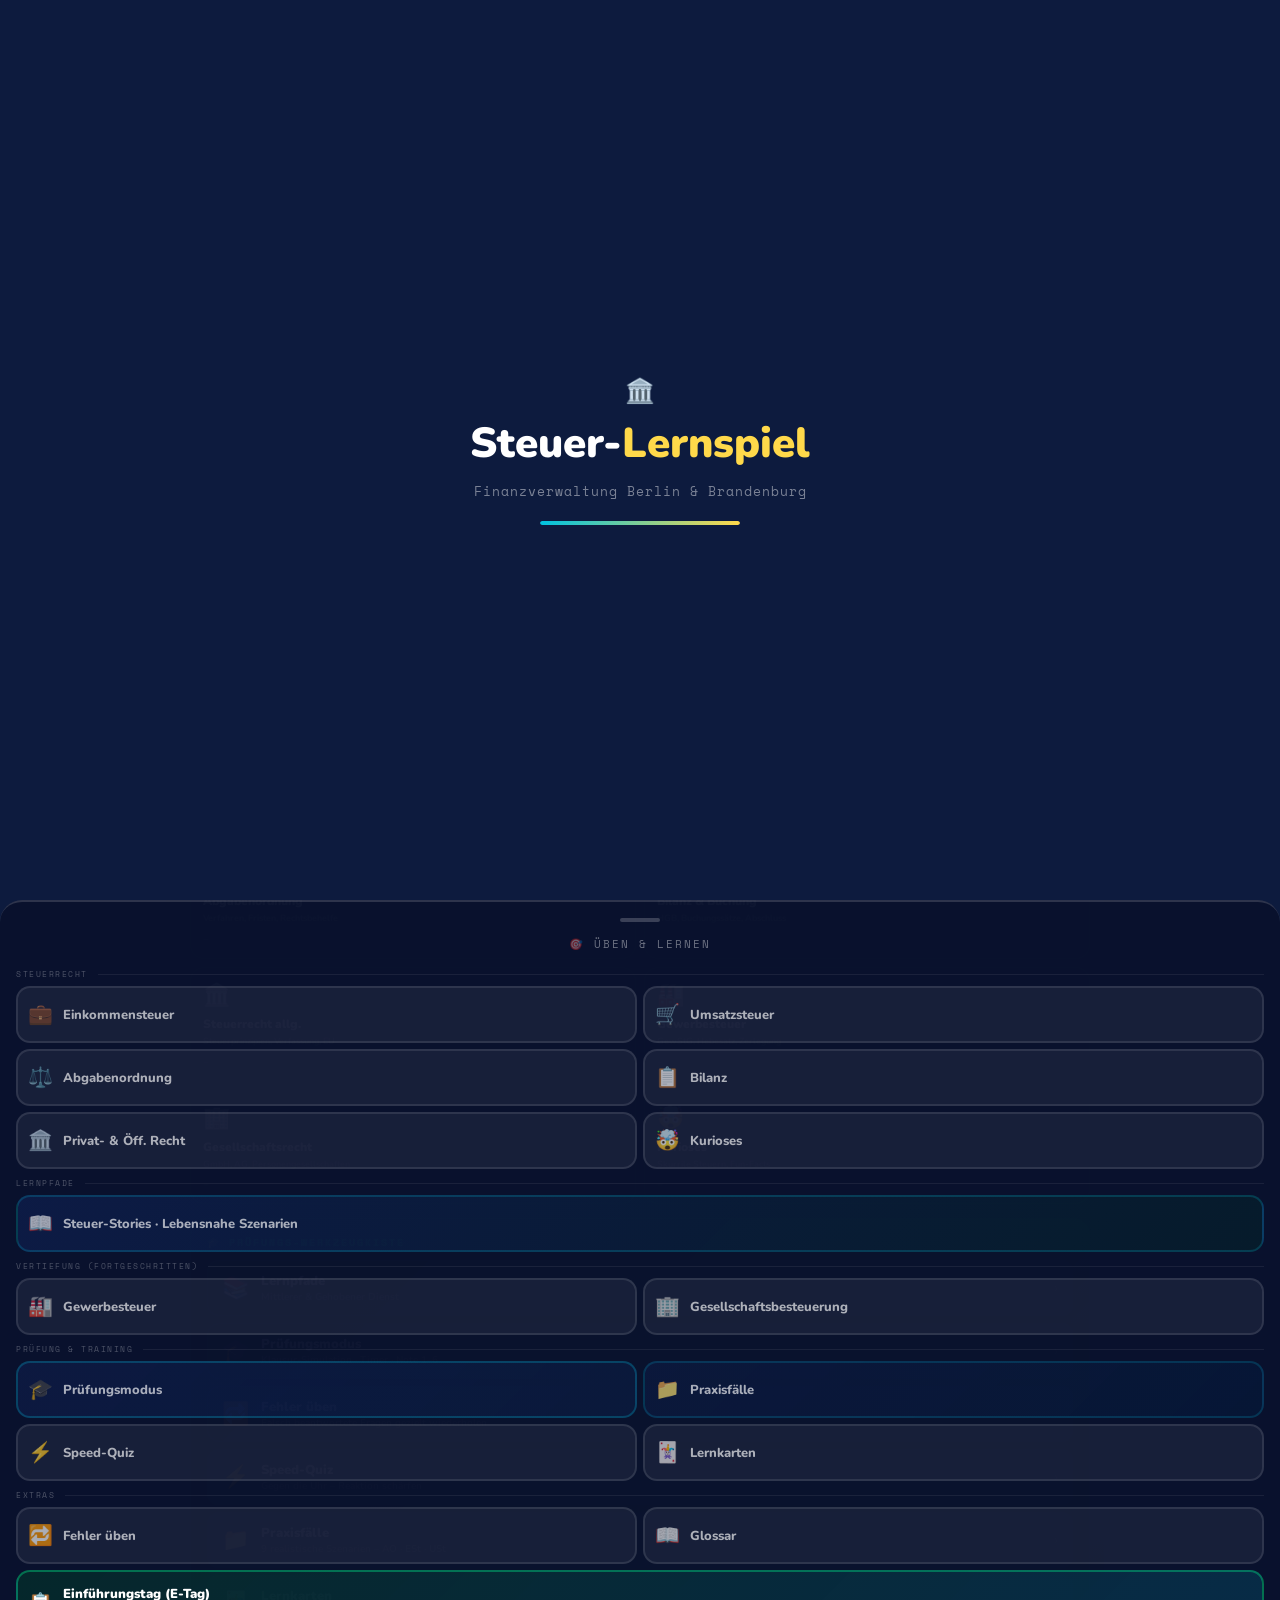
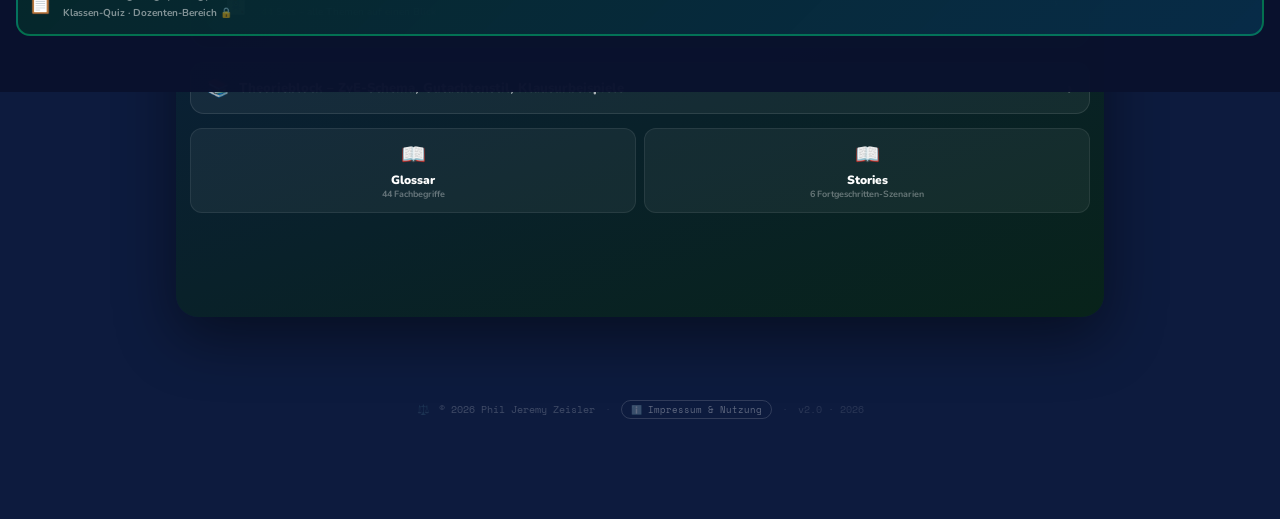
<file: index.html>
<!DOCTYPE html>
<html lang="de">
<head>
<meta charset="UTF-8">
<meta name="viewport" content="width=device-width, initial-scale=1.0">
<meta name="description" content="Steuer-Lernspiel der Finanzverwaltung Berlin und Brandenburg – interaktiv Einkommensteuer, Umsatzsteuer, AO und mehr lernen. Kostenlos, ohne Login.">
<meta name="theme-color" content="#0d1b3e">
<meta name="apple-mobile-web-app-capable" content="yes">
<meta name="apple-mobile-web-app-status-bar-style" content="black-translucent">
<!-- Font preconnect for faster loading -->
<link rel="preconnect" href="https://fonts.googleapis.com">
<link rel="preconnect" href="https://fonts.gstatic.com" crossorigin>
<!-- Open Graph (LinkedIn, WhatsApp, Facebook) -->
<meta property="og:type" content="website">
<meta property="og:title" content="Steuer-Lernspiel – Finanzverwaltung Berlin &amp; Brandenburg">
<meta property="og:description" content="300+ Quizfragen · Prüfungsmodus · Lernkarten · Karriereinfos – Steuerrecht interaktiv lernen. Kostenlos, ohne Login.">
<meta property="og:image" content="https://steuer-lernspiel.de/preview.png">
<meta property="og:url" content="https://steuer-lernspiel.de">
<!-- Twitter / X Card -->
<meta name="twitter:card" content="summary_large_image">
<meta name="twitter:title" content="Steuer-Lernspiel – Finanzverwaltung Berlin &amp; Brandenburg">
<meta name="twitter:description" content="300+ Quizfragen, Prüfungsmodus, Lernkarten – Steuerrecht interaktiv lernen. Kostenlos.">
<meta name="twitter:image" content="https://steuer-lernspiel.de/preview.png">
<title>Steuer-Lernspiel – Finanzverwaltung Berlin/Brandenburg</title>

<link rel="stylesheet" href="styles.css">
</head>
<body>

<!-- SPLASH SCREEN -->
<div id="splash">
  <div class="splash-logo">🏛️</div>
  <div class="splash-title">Steuer-<span>Lernspiel</span></div>
  <div class="splash-sub">Finanzverwaltung Berlin &amp; Brandenburg</div>
  <div class="splash-bar-wrap"><div class="splash-bar-fill"></div></div>
</div>

<!-- BADGE TOAST -->
<div id="badge-toast">
  <div class="bt-icon" id="bt-icon">🏅</div>
  <div class="bt-body">
    <div class="bt-title">🎉 Abzeichen freigeschaltet!</div>
    <div class="bt-name" id="bt-name"></div>
    <div class="bt-desc" id="bt-desc"></div>
  </div>
</div>

<div class="combo-flash" id="comboFlash"></div>

<div class="wrapper">
  <header>
    <div class="logo-badge">🏛️ Finanzverwaltung Berlin &amp; Brandenburg</div>
    <h1>Steuer-<span>Lernspiel</span></h1>
    <p>Lern spielend, wie Steuern &amp; Recht funktionieren – und entdecke deine Karrierechancen!</p>
    <div style="margin-top:14px;display:flex;gap:8px;justify-content:center;flex-wrap:wrap">
      <button onclick="sw('karriere');requestAnimationFrame(()=>scrollToId('karriere-bewerben'))" style="background:linear-gradient(135deg,var(--cyan),#0095c8);color:var(--navy);border:none;border-radius:100px;padding:9px 22px;font-family:'Nunito',sans-serif;font-weight:900;font-size:13px;cursor:pointer;transition:all .2s;box-shadow:0 4px 18px rgba(0,194,224,.35)" onmouseover="this.style.transform='translateY(-2px)';this.style.boxShadow='0 8px 24px rgba(0,194,224,.5)'" onmouseout="this.style.transform='';this.style.boxShadow='0 4px 18px rgba(0,194,224,.35)'">🚀 Jetzt bewerben</button>
      <button onclick="sw('karriere')" style="background:rgba(255,255,255,.1);color:rgba(255,255,255,.75);border:2px solid rgba(255,255,255,.2);border-radius:100px;padding:9px 22px;font-family:'Nunito',sans-serif;font-weight:800;font-size:13px;cursor:pointer;transition:all .2s" onmouseover="this.style.background='rgba(255,255,255,.18)';this.style.color='#fff'" onmouseout="this.style.background='rgba(255,255,255,.1)';this.style.color='rgba(255,255,255,.75)'">🎓 Karriere entdecken</button>
    </div>
    <p style="margin-top:10px;font-size:10px;color:rgba(255,255,255,.22);max-width:520px;margin-left:auto;margin-right:auto;line-height:1.5">⚠️ Inoffizielles Bildungsangebot ohne Verbindung zur Finanzverwaltung Berlin/Brandenburg. Alle Angaben ohne Gewähr.</p>
  </header>

  <div class="score-bar" id="tour-scorebar">
    <div class="score-item"><div class="label" id="score-mode-label">Punkte</div><div class="value" id="totSc">0</div></div>
    <div class="score-divider"></div>
    <div class="score-item"><div class="label">Richtig</div><div class="value" class="u-green" id="corrCt">0</div></div>
    <div class="score-divider"></div>
    <div class="score-item"><div class="label">Falsch</div><div class="value" id="wrongCt" style="color:var(--red)">0</div></div>
    <div class="score-divider"></div>
    <div class="score-item"><div class="label">Serie</div><div class="value" id="streakCt" style="transition:color .3s">0 🔥</div></div>
    <div class="score-divider"></div>
    <button onclick="resetScore()" title="Punkte zurücksetzen" style="background:rgba(255,255,255,.08);border:1px solid rgba(255,255,255,.18);color:rgba(255,255,255,.55);border-radius:8px;padding:5px 10px;cursor:pointer;font-size:13px;transition:all .2s;font-family:'Nunito',sans-serif;font-weight:700" onmouseover="this.style.background='rgba(255,77,109,.25)';this.style.color='#ff4d6d';this.style.borderColor='#ff4d6d'" onmouseout="this.style.background='rgba(255,255,255,.08)';this.style.color='rgba(255,255,255,.55)';this.style.borderColor='rgba(255,255,255,.18)'">↺</button>
    <button onclick="sw('badges')" title="Abzeichen" style="background:rgba(255,217,74,.12);border:1px solid rgba(255,217,74,.3);color:var(--yellow);border-radius:8px;padding:5px 10px;cursor:pointer;font-size:16px;transition:all .2s" onmouseover="this.style.background='rgba(255,217,74,.25)'" onmouseout="this.style.background='rgba(255,217,74,.12)'">🏅</button>
    <div class="score-divider"></div>
    <span class="daily-streak-chip" id="streak-chip" onclick="sw('meinbereich')" title="Mein Bereich – Daily & Fortschritt">🔥 <span id="daily-streak-disp">0</span></span>
  </div>

  <div class="mode-tabs" id="tour-tabs">
    <span class="tab-group-label">Einstieg</span>
    <button class="mode-tab active" onclick="sw('basics')" id="tab-basics"><span class="ti">📚</span>Basics</button>
    <button class="mode-tab" onclick="sw('est')" id="tab-est"><span class="ti">💼</span>ESt</button>
    <button class="mode-tab" onclick="sw('ust')" id="tab-ust"><span class="ti">🛒</span>USt</button>
    <button class="mode-tab" onclick="sw('kurios')" id="tab-kurios"><span class="ti">🤯</span>Kurioses</button>
    <button class="mode-tab" onclick="sw('story')" id="tab-story"><span class="ti">📖</span>Stories</button>
    <button class="mode-tab" onclick="sw('karriere')" id="tab-karriere"><span class="ti">🎓</span>Karriere</button>
    <button class="mode-tab" onclick="sw('trainer')" id="tab-trainer"><span class="ti">🧪</span>Testtrainer</button>
    <button class="mode-tab" onclick="sw('ao_basics')" id="tab-ao_basics" style="display:none"><span class="ti">⚖️</span>AO Basics</button>
    <button class="mode-tab" onclick="sw('recht_basics')" id="tab-recht_basics" style="display:none"><span class="ti">🏛️</span>Recht Basics</button>
    <button class="mode-tab" onclick="sw('ust_basics')" id="tab-ust_basics" style="display:none"><span class="ti">🛒</span>USt Basics</button>
    <button class="mode-tab" onclick="sw('bilanz_basics')" id="tab-bilanz_basics" style="display:none"><span class="ti">📋</span>Bilanz Basics</button>
    <button class="mode-tab" onclick="sw('est_basics')" id="tab-est_basics" style="display:none"><span class="ti">💼</span>ESt Basics</button>

    <span class="tab-sep" id="tab-sep-vertiefung"></span>
    <span class="tab-group-label" id="tgl-vertiefung">Vertiefung</span>
    <button class="mode-tab" onclick="sw('ao')" id="tab-ao"><span class="ti">⚖️</span>AO</button>
    <button class="mode-tab" onclick="sw('bilanz')" id="tab-bilanz"><span class="ti">📋</span>Bilanz</button>
    <button class="mode-tab" onclick="sw('recht')" id="tab-recht"><span class="ti">🏛️</span>Recht</button>
    <button class="mode-tab" onclick="sw('gewst')" id="tab-gewst"><span class="ti">🏭</span>GewSt</button>
    <button class="mode-tab" onclick="sw('gesellschaft')" id="tab-gesellschaft"><span class="ti">🏢</span>Gesellschaft</button>

    <span class="tab-sep"></span>
    <span class="tab-group-label">Tools</span>
    <button class="mode-tab" onclick="sw('speed')" id="tab-speed"><span class="ti">⚡</span>Speed</button>
    <button class="mode-tab" onclick="sw('lernpfad')" id="tab-lernpfad"><span class="ti">📚</span>Lernpfad</button>
    <button class="mode-tab" onclick="sw('swipe')" id="tab-swipe"><span class="ti">👆</span>Swipe</button>
    <button class="mode-tab" onclick="sw('duell')" id="tab-duell"><span class="ti">⚔️</span>Duell</button>
    <button class="mode-tab" onclick="sw('flashcard')" id="tab-flashcard"><span class="ti">🃏</span>Karten</button>
    <button class="mode-tab" onclick="sw('glossar')" id="tab-glossar"><span class="ti">📖</span>Glossar</button>
    <button class="mode-tab" onclick="sw('meinbereich')" id="tab-meinbereich"><span class="ti">⭐</span>Ich</button>
    <button class="mode-tab" onclick="swEinfuehrung()" id="tab-einfuehrung" title="Dozenten-Bereich – Passwort erforderlich"><span class="ti">🔒</span>E-Tag</button>
  </div>
  <!-- Level switch banner -->
  <div id="level-banner" style="display:none;align-items:center;justify-content:space-between;border-radius:12px;padding:9px 14px;margin-bottom:10px;gap:10px">
    <span id="level-banner-text" style="font-size:12px;font-weight:800;color:#fff"></span>
    <button onclick="showLevelGate(true)" style="border-radius:8px;padding:4px 12px;font-family:'Nunito',sans-serif;font-weight:800;font-size:11px;cursor:pointer;white-space:nowrap;border:1.5px solid rgba(255,255,255,.35);background:rgba(255,255,255,.15);color:#fff">Wechseln ›</button>
  </div>
  <!-- RESUME BANNER: Wo weitermachen? -->
  <div id="resume-banner" style="display:none;margin-bottom:12px">
    <div style="background:linear-gradient(135deg,rgba(0,194,224,.1),rgba(0,201,123,.08));border:1.5px solid rgba(0,194,224,.25);border-radius:14px;padding:10px 14px;display:flex;align-items:center;justify-content:space-between;gap:10px;cursor:pointer" onclick="resumeLastTab()">
      <div style="display:flex;align-items:center;gap:10px;min-width:0">
        <span style="font-size:18px;flex-shrink:0" id="resume-icon">▶️</span>
        <div style="min-width:0">
          <div style="font-size:10px;font-family:'Space Mono',monospace;color:var(--cyan);letter-spacing:1.5px;text-transform:uppercase;margin-bottom:1px">Weitermachen</div>
          <div style="font-size:12px;font-weight:900;color:#fff;white-space:nowrap;overflow:hidden;text-overflow:ellipsis" id="resume-label">Zuletzt: Basics</div>
        </div>
      </div>
      <div style="display:flex;align-items:center;gap:8px;flex-shrink:0">
        <div id="resume-progress-wrap" style="display:none;flex-direction:column;align-items:flex-end;gap:3px">
          <div style="font-size:9px;color:rgba(255,255,255,.45);font-weight:700" id="resume-pct-label">0%</div>
          <div style="width:70px;height:4px;background:rgba(255,255,255,.1);border-radius:100px;overflow:hidden">
            <div id="resume-pct-bar" style="height:100%;background:linear-gradient(90deg,var(--cyan),var(--green));border-radius:100px;width:0%;transition:width .5s ease"></div>
          </div>
        </div>
        <span style="font-size:14px;color:var(--cyan);font-weight:900">›</span>
      </div>
    </div>
  </div>
  <select class="mode-select" id="mobileSelect" onchange="sw(this.value)" style="display:none">
    <option value="basics">📚 Basics</option>
    <option value="est">💼 Einkommensteuer</option>
    <option value="ust">🛒 Umsatzsteuer</option>
    <option value="bilanz">📋 Bilanz</option>
    <option value="ao">⚖️ Abgabenordnung</option>
    <option value="kurios">🤯 Kurioses</option>
    <option value="recht">🏛️ Privat- & Öff. Recht</option>
    <option value="karriere">🎓 Karriere</option>
    <option value="trainer">🧪 Einstellungstest-Trainer</option>
    <option value="lernpfad">📚 Lernpfad</option>
    <option value="swipe">👆 Swipe-Modus</option>
    <option value="duell">⚔️ Quizduell</option>
    <option value="glossar">📖 Glossar</option>
  </select>

  <div id="einst-back-bar" style="display:none;margin-bottom:8px">
    <button onclick="sw('basics')" style="display:flex;align-items:center;gap:8px;width:100%;padding:10px 16px;border-radius:12px;border:2px solid rgba(0,194,224,.3);background:linear-gradient(135deg,rgba(0,194,224,.08),rgba(0,194,224,.04));cursor:pointer;transition:all .2s;font-family:'Nunito',sans-serif" onmouseover="this.style.background='rgba(0,194,224,.15)';this.style.transform='translateY(-1px)'" onmouseout="this.style.background='linear-gradient(135deg,rgba(0,194,224,.08),rgba(0,194,224,.04))';this.style.transform=''">
      <span style="font-size:16px">←</span>
      <span style="font-size:12px;font-weight:900;color:var(--cyan)">Zurück zum Lernpfad</span>
      <span style="margin-left:auto;font-size:10px;font-family:'Space Mono',monospace;color:rgba(0,194,224,.5)" id="einst-back-step"></span>
    </button>
  </div>
  <div id="topic-header" style="display:none;padding:0 0 2px"></div>
  <div class="game-area" id="ga"></div>
</div>

<!-- Fixed overlays moved OUTSIDE .wrapper to escape z-index:1 stacking context -->
<!-- Quiz Drawer backdrop + panel -->
<div class="quiz-drawer-backdrop" id="drawerBackdrop" onclick="closeDrawer()"></div>
<div class="quiz-drawer" id="quizDrawer">
    <div class="drawer-handle" onclick="closeDrawer()"></div>
    <div class="drawer-title">🎯 Üben &amp; Lernen</div>

    <!-- Steuerrecht -->
    <div class="drawer-section-label">Steuerrecht</div>
    <div class="drawer-grid">
      <button class="drawer-btn" id="drawer-est" onclick="swDrawer('est')"><span class="dbi">💼</span>Einkommensteuer</button>
      <button class="drawer-btn" id="drawer-ust" onclick="swDrawer('ust')"><span class="dbi">🛒</span>Umsatzsteuer</button>
      <button class="drawer-btn" id="drawer-ao" onclick="swDrawer('ao')"><span class="dbi">⚖️</span>Abgabenordnung</button>
      <button class="drawer-btn" id="drawer-bilanz" onclick="swDrawer('bilanz')"><span class="dbi">📋</span>Bilanz</button>
      <button class="drawer-btn" id="drawer-recht" onclick="swDrawer('recht')"><span class="dbi">🏛️</span>Privat- &amp; Öff. Recht</button>
      <button class="drawer-btn" id="drawer-kurios" onclick="swDrawer('kurios')"><span class="dbi">🤯</span>Kurioses</button>
    </div>

    <!-- Einsteiger-Basics (nur für Einsteiger sichtbar) -->
    <div class="drawer-section-label" id="drawer-einst-label" style="display:none">Einsteiger-Basics</div>
    <div class="drawer-grid drawer-grid-3" id="drawer-einst-grid" style="display:none">
      <button class="drawer-btn" id="drawer-ao_basics" onclick="swDrawer('ao_basics')" style="background:rgba(0,194,224,.05);border-color:rgba(0,194,224,.2)"><span class="dbi">⚖️</span>AO Basics</button>
      <button class="drawer-btn" id="drawer-recht_basics" onclick="swDrawer('recht_basics')" style="background:rgba(0,201,123,.05);border-color:rgba(0,201,123,.2)"><span class="dbi">🏛️</span>Recht Basics</button>
      <button class="drawer-btn" id="drawer-ust_basics" onclick="swDrawer('ust_basics')" style="background:rgba(255,140,66,.05);border-color:rgba(255,140,66,.2)"><span class="dbi">🛒</span>USt Basics</button>
      <button class="drawer-btn" id="drawer-bilanz_basics" onclick="swDrawer('bilanz_basics')" style="background:rgba(0,92,200,.05);border-color:rgba(0,92,200,.2)"><span class="dbi">📋</span>Bilanz Basics</button>
      <button class="drawer-btn" id="drawer-est_basics" onclick="swDrawer('est_basics')" style="background:rgba(26,58,143,.05);border-color:rgba(26,58,143,.2)"><span class="dbi">💼</span>ESt Basics</button>
    </div>

    <!-- Lernpfade -->
    <div class="drawer-section-label">Lernpfade</div>
    <div class="drawer-grid">
      <button class="drawer-btn drawer-btn-wide" id="drawer-story" onclick="swDrawer('story')" style="background:linear-gradient(135deg,rgba(26,58,143,.25),rgba(0,60,40,.25));border-color:rgba(0,194,224,.2)"><span class="dbi">📖</span>Steuer-Stories · Lebensnahe Szenarien</button>
    </div>

    <!-- Profi-Sektion -->
    <div id="drawer-profi-section">
      <div class="drawer-section-label">Vertiefung (Fortgeschritten)</div>
      <div class="drawer-grid">
        <button class="drawer-btn" id="drawer-gewst" onclick="swDrawer('gewst')"><span class="dbi">🏭</span>Gewerbesteuer</button>
        <button class="drawer-btn" id="drawer-gesellschaft" onclick="swDrawer('gesellschaft')"><span class="dbi">🏢</span>Gesellschaftsbesteuerung</button>
      </div>
      <div class="drawer-section-label">Prüfung &amp; Training</div>
      <div class="drawer-grid">
        <button class="drawer-btn" id="drawer-pruefung" onclick="swDrawer('pruefung')" style="background:linear-gradient(135deg,rgba(26,58,143,.2),rgba(13,43,94,.3));border-color:rgba(0,194,224,.25)"><span class="dbi">🎓</span>Prüfungsmodus</button>
        <button class="drawer-btn" id="drawer-praxis" onclick="swDrawer('praxis')" style="background:linear-gradient(135deg,rgba(26,58,143,.15),rgba(0,40,80,.25));border-color:rgba(0,194,224,.18)"><span class="dbi">📁</span>Praxisfälle</button>
        <button class="drawer-btn" id="drawer-speed" onclick="swDrawer('speed')"><span class="dbi">⚡</span>Speed-Quiz</button>
        <button class="drawer-btn" id="drawer-flashcard" onclick="swDrawer('flashcard')"><span class="dbi">🃏</span>Lernkarten</button>
      </div>

      <div class="drawer-section-label">Extras</div>
      <div class="drawer-grid">
        <button class="drawer-btn" id="drawer-fehler" onclick="swDrawer('fehler')">
          <span class="dbi">🔁</span>Fehler üben
          <span id="drawer-fehler-badge" class="drawer-badge" style="display:none"></span>
        </button>
        <button class="drawer-btn" id="drawer-glossar" onclick="swDrawer('glossar')"><span class="dbi">📖</span>Glossar</button>
        <button class="drawer-btn drawer-btn-wide" id="drawer-einfuehrung" onclick="closeDrawer();swEinfuehrung()" style="background:linear-gradient(135deg,rgba(0,80,40,.35),rgba(0,194,224,.15));border:2px solid rgba(0,201,123,.45);color:#fff"><span class="dbi">📋</span><span><span style="font-weight:900">Einführungstag (E-Tag)</span><br><span style="font-size:10px;color:rgba(255,255,255,.5);font-weight:700">Klassen-Quiz · Dozenten-Bereich 🔒</span></span></button>
      </div>
    </div><!-- /drawer-profi-section -->
</div>

<nav class="mobile-nav" id="mobileNav">
    <div class="mobile-nav-inner">
      <button class="mnav-btn active" id="mnav-basics" onclick="sw('basics')"><span class="mni">📚</span>Basics</button>
      <button class="mnav-btn" id="mnav-quiz" onclick="openQuiz()"><span class="mni">🎯</span>Üben</button>
      <button class="mnav-btn" id="mnav-fehler" onclick="sw('fehler')"><span class="mni">🔁</span>Fehler<span class="mnav-badge" id="fehler-nav-badge" style="display:none">0</span></button>
      <button class="mnav-btn" id="mnav-meinbereich" onclick="sw('meinbereich')"><span class="mni">⭐</span>Ich</button>
      <button class="mnav-btn" id="mnav-karriere" onclick="sw('karriere')"><span class="mni">🎓</span>Karriere</button>
    </div>
</nav>
<div class="cc" id="cc"></div>

<!-- Mobile sticky feedback bar -->
<div id="mobile-fb-bar">
  <div id="mobile-fb-inner">
    <div id="mobile-fb-result"></div>
    <div id="mobile-fb-explain"></div>
  </div>
  <button id="mobile-fb-next" onclick="mobileFbNext()">Nächste Frage ➜</button>
</div>

<!-- ===== NUTZUNGSHINWEIS / CONSENT BANNER ===== -->
<div id="consent-banner" style="display:none;position:fixed;inset:0;z-index:10000;align-items:flex-end;justify-content:center;background:rgba(5,10,30,.75);backdrop-filter:blur(6px);padding:0">
  <div style="background:#fff;border-radius:24px 24px 0 0;padding:24px 22px 30px;max-width:520px;width:100%;box-shadow:0 -10px 50px rgba(0,0,0,.35);max-height:90vh;overflow-y:auto">
    <div style="font-size:26px;margin-bottom:8px;text-align:center">⚖️</div>
    <div style="font-size:17px;font-weight:900;color:#0d1b3e;margin-bottom:4px;text-align:center">Nutzungsvereinbarung</div>
    <div style="font-size:10px;font-family:'Space Mono',monospace;color:#aaa;text-align:center;margin-bottom:14px">Steuer-Lernspiel · Version 2.0 · März 2026</div>

    <div style="background:#f7f9ff;border-radius:14px;padding:14px 16px;margin-bottom:12px;border:1px solid #e0e8f5">
      <div style="font-size:11px;font-weight:900;color:#1a3a8f;margin-bottom:6px">📌 Herkunft & Unabhängigkeit</div>
      <div style="font-size:11.5px;color:#444;font-weight:700;line-height:1.65">
        Dieses Lernprogramm ist ein <strong>inoffizielles, privat erstelltes Bildungsangebot</strong> von <strong>Phil Jeremy Zeisler</strong>. Es besteht <em>keine Verbindung</em> zur Finanzverwaltung Berlin oder Brandenburg, zur Senatsverwaltung für Finanzen oder anderen Behörden.
      </div>
    </div>

    <div style="background:#fffbf0;border-radius:14px;padding:14px 16px;margin-bottom:12px;border:1px solid #ffe4a0">
      <div style="font-size:11px;font-weight:900;color:#8a5000;margin-bottom:6px">⚠️ Keine Rechts- oder Steuerberatung</div>
      <div style="font-size:11.5px;color:#555;font-weight:700;line-height:1.65">
        Die Inhalte dienen ausschließlich der allgemeinen Bildung und Prüfungsvorbereitung. Sie ersetzen <strong>keine individuelle Steuer- oder Rechtsberatung</strong>. Maßgeblich sind stets die aktuellen Gesetzestexte, BMF-Schreiben und amtlichen Veröffentlichungen. Alle Angaben sind ohne Gewähr.
      </div>
    </div>

    <div style="background:#f0fff8;border-radius:14px;padding:14px 16px;margin-bottom:16px;border:1px solid #a0eed0">
      <div style="font-size:11px;font-weight:900;color:#005c35;margin-bottom:6px">📄 Nutzungsrechte</div>
      <div style="font-size:11.5px;color:#333;font-weight:700;line-height:1.65">
        Die kostenlose Nutzung ist für <strong>persönliche Lern- und Bildungszwecke</strong> gestattet. Kommerzielle Vervielfältigung, Weitervertrieb oder Einbindung in andere Produkte – auch in Teilen – ist ohne schriftliche Zustimmung des Urhebers <strong>nicht gestattet</strong>. © 2026 Phil Jeremy Zeisler · Alle Rechte vorbehalten.
      </div>
    </div>

    <label style="display:flex;align-items:flex-start;gap:10px;margin-bottom:14px;cursor:pointer">
      <input type="checkbox" id="consent-check" onchange="toggleConsentCheck()" style="width:18px;height:18px;min-width:18px;margin-top:2px;accent-color:#1a3a8f;cursor:pointer">
      <span style="font-size:12px;color:#333;font-weight:700;line-height:1.55">Ich habe die Nutzungsvereinbarung gelesen und erkläre mich damit einverstanden.</span>
    </label>

    <button id="consent-start-btn" onclick="handleConsentStart()" style="width:100%;padding:14px;border-radius:14px;border:none;background:#c0cce8;color:#fff;font-family:'Nunito',sans-serif;font-weight:900;font-size:15px;cursor:not-allowed;transition:background .2s" disabled>✅ Zustimmen &amp; App starten</button>
    <div style="text-align:center;margin-top:10px;font-size:10px;color:#bbb;font-family:'Space Mono',monospace">Steuer-Lernspiel · © 2026 Phil Jeremy Zeisler</div>
  </div>
</div>

<footer style="text-align:center;padding:20px 16px 100px;position:relative">
  <div style="display:inline-flex;align-items:center;gap:10px;font-size:10px;font-family:'Space Mono',monospace;color:rgba(255,255,255,.22)">
    <span>⚖️</span>
    <span>© 2026 Phil Jeremy Zeisler</span>
    <span style="color:rgba(255,255,255,.1)">·</span>
    <button onclick="document.getElementById('impressum-modal').style.display='flex'" style="background:none;border:1px solid rgba(255,255,255,.15);border-radius:100px;padding:2px 9px;color:rgba(255,255,255,.35);font-family:'Space Mono',monospace;font-size:9px;cursor:pointer;transition:.2s" onmouseover="this.style.borderColor='rgba(255,255,255,.4)'" onmouseout="this.style.borderColor='rgba(255,255,255,.15)'">ℹ️ Impressum & Nutzung</button>
    <span style="color:rgba(255,255,255,.1)">·</span>
    <span style="color:rgba(255,255,255,.12)">v2.0 · 2026</span>
  </div>
</footer>

<!-- ===== IMPRESSUM MODAL ===== -->
<div id="impressum-modal" style="display:none;position:fixed;inset:0;z-index:9600;align-items:flex-end;justify-content:center;background:rgba(5,10,30,.75);backdrop-filter:blur(6px);padding:0">
  <div style="background:#fff;border-radius:24px 24px 0 0;padding:24px 22px 36px;max-width:520px;width:100%;max-height:80vh;overflow-y:auto">
    <div style="display:flex;justify-content:space-between;align-items:center;margin-bottom:18px">
      <div style="font-size:15px;font-weight:900;color:#0d1b3e">⚖️ Impressum & Nutzungshinweise</div>
      <button onclick="document.getElementById('impressum-modal').style.display='none'" style="background:none;border:none;font-size:22px;cursor:pointer;color:#999;line-height:1">×</button>
    </div>
    <div style="font-size:12px;color:#444;line-height:1.75;font-weight:600">
      <div style="background:#f0f4ff;border-radius:12px;padding:12px 14px;margin-bottom:12px">
        <div style="font-size:11px;font-weight:900;color:#0d1b3e;margin-bottom:4px">📌 Inoffizielles Bildungsangebot</div>
        Dieses Lernprogramm ist ein <strong>privat erstelltes Bildungsangebot</strong> von <strong>Phil Jeremy Zeisler</strong>. Es besteht keine Verbindung zur Finanzverwaltung Berlin oder Brandenburg, zur Senatsverwaltung für Finanzen oder anderen Behörden. Alle Inhalte dienen ausschließlich der allgemeinen Information und Prüfungsvorbereitung – sie ersetzen keine individuelle Steuer- oder Rechtsberatung. Maßgeblich sind stets die aktuellen Gesetzestexte und amtlichen Veröffentlichungen.
      </div>
      <div style="background:#f0fff8;border-radius:12px;padding:12px 14px;margin-bottom:12px">
        <div style="font-size:11px;font-weight:900;color:#004d28;margin-bottom:4px">📄 Nutzungsbedingungen</div>
        Die Nutzung ist für persönliche Lern- und Bildungszwecke <strong>kostenlos gestattet</strong>. Kommerzielle Vervielfältigung oder Einbindung in andere Produkte ist ohne schriftliche Zustimmung des Urhebers nicht gestattet. Hinweise auf Fehler oder veraltete Inhalte sind ausdrücklich erwünscht.
      </div>
      <div style="background:#fffbf0;border-radius:12px;padding:12px 14px;margin-bottom:12px">
        <div style="font-size:11px;font-weight:900;color:#5a3000;margin-bottom:4px">ℹ️ Technisches</div>
        Version 2.0 · Stand März 2026 · Steuerrecht 2026 · Steueränderungsgesetz 2025. Alle Lerndaten werden ausschließlich lokal im Browser gespeichert – keine Übertragung an Server.
      </div>
      <div style="background:#f4f0ff;border-radius:12px;padding:12px 14px">
        <div style="font-size:11px;font-weight:900;color:#3a0080;margin-bottom:4px">✉️ Kontakt</div>
        Für Feedback, Fehlermeldungen oder Kooperationsanfragen: <a href="/cdn-cgi/l/email-protection#b6dcd3c4d3dbcf98ccd3dfc5dad3c4f6d1d9d9d1dad3dbd7dfda98d5d9db" style="color:#5c2db8;font-weight:800;text-decoration:none"><span class="__cf_email__" data-cfemail="3b515e495e564215415e5248575e497b5c54545c575e565a525715585456">[email&#160;protected]</span></a>
      </div>
    </div>
    <button onclick="document.getElementById('impressum-modal').style.display='none'" style="width:100%;margin-top:18px;padding:13px;border-radius:14px;border:none;background:linear-gradient(135deg,#1a3a8f,#2255cc);color:#fff;font-family:'Nunito',sans-serif;font-weight:900;font-size:14px;cursor:pointer">Schließen</button>
  </div>
</div>


<!-- ===== CONFIRM MODAL ===== -->
<div id="confirm-modal" style="display:none;position:fixed;inset:0;z-index:9500;align-items:center;justify-content:center;padding:20px;background:rgba(0,0,0,.6);backdrop-filter:blur(4px)">
  <div style="background:#fff;border-radius:20px;padding:24px;max-width:320px;width:100%;box-shadow:0 20px 60px rgba(0,0,0,.4);text-align:center">
    <div id="confirm-icon" style="font-size:40px;margin-bottom:10px">🗑️</div>
    <div id="confirm-title" style="font-size:16px;font-weight:900;color:#0d1b3e;margin-bottom:6px"></div>
    <div id="confirm-msg" style="font-size:13px;color:#666;font-weight:700;line-height:1.6;margin-bottom:20px"></div>
    <div style="display:flex;gap:10px">
      <button onclick="closeConfirm(false)" style="flex:1;padding:11px;border-radius:12px;border:2px solid #dde5f5;background:#f0f4ff;color:#0d1b3e;font-family:'Nunito',sans-serif;font-weight:800;font-size:13px;cursor:pointer">Abbrechen</button>
      <button id="confirm-ok-btn" onclick="closeConfirm(true)" style="flex:1;padding:11px;border-radius:12px;border:2px solid rgba(255,77,109,.4);background:rgba(255,77,109,.1);color:#c0003a;font-family:'Nunito',sans-serif;font-weight:900;font-size:13px;cursor:pointer">Zurücksetzen</button>
    </div>
  </div>
</div>

<div id="intro-modal">
  <div id="intro-backdrop" onclick="closeIntro()"></div>
  <div id="intro-box">
    <span class="intro-icon" id="intro-icon"></span>
    <div class="intro-title" id="intro-title"></div>
    <div class="intro-subtitle" id="intro-subtitle"></div>
    <div class="intro-body" id="intro-body"></div>
    <div class="intro-chips" id="intro-chips"></div>
    <div class="intro-actions">
      <button class="intro-btn-skip" onclick="closeIntro()">Überspringen</button>
      <button class="intro-btn-go" onclick="closeIntroAndGo()">Los geht's! →</button>
    </div>
  </div>
</div>


<!-- ===== ONBOARDING TOUR ===== -->
<!-- SPOTLIGHT TOUR -->
<!-- ===== TOUR: WELCOME PROMPT (3-step) ===== -->
<div id="tour-welcome">
  <div class="tour-welcome-box">

    <!-- Step dots -->
    <div class="twb-steps">
      <div class="twb-step-dot on" id="twb-dot-0"></div>
      <div class="twb-step-dot" id="twb-dot-1"></div>
      <div class="twb-step-dot" id="twb-dot-2"></div>
    </div>

    <!-- Slides wrapper -->
    <div class="twb-slides" id="twb-slides">

      <!-- Slide 0: Willkommen + USPs -->
      <div class="twb-slide">
        <div style="text-align:center;margin-bottom:4px">
          <span style="font-size:42px;filter:drop-shadow(0 0 16px rgba(0,194,224,.5))">🧾</span>
        </div>
        <div style="text-align:center;font-size:var(--tx-xl);font-weight:900;color:#fff;margin-bottom:4px">Willkommen!</div>
        <div style="text-align:center;font-size:var(--tx-sm);color:rgba(255,255,255,.5);font-weight:700;margin-bottom:4px">Steuer-Lernspiel · Berlin &amp; Brandenburg</div>
        <div class="twb-usp-grid">
          <div class="twb-usp-item">
            <span class="twb-usp-icon">🎯</span>
            <div><div class="twb-usp-label">300+ Fragen</div><div class="twb-usp-sub">Quiz &amp; Prüfungsmodus</div></div>
          </div>
          <div class="twb-usp-item">
            <span class="twb-usp-icon">📚</span>
            <div><div class="twb-usp-label">8 Themengebiete</div><div class="twb-usp-sub">ESt · USt · AO · Bilanz</div></div>
          </div>
          <div class="twb-usp-item">
            <span class="twb-usp-icon">📖</span>
            <div><div class="twb-usp-label">Interaktive Stories</div><div class="twb-usp-sub">Lernen durch Entscheiden</div></div>
          </div>
          <div class="twb-usp-item">
            <span class="twb-usp-icon">🎓</span>
            <div><div class="twb-usp-label">Karriere-Infos</div><div class="twb-usp-sub">Ausbildung &amp; Bewerbung</div></div>
          </div>
        </div>
        <div style="text-align:center;font-size:var(--tx-xs);color:rgba(255,255,255,.35);font-family:'Space Mono',monospace">Kostenlos · Kein Login · Direkt im Browser</div>
      </div>

      <!-- Slide 1: Lernmodi -->
      <div class="twb-slide">
        <div style="font-size:var(--tx-lg);font-weight:900;color:#fff;margin-bottom:4px">Deine Lernmodi</div>
        <div style="font-size:var(--tx-sm);color:rgba(255,255,255,.5);font-weight:700;margin-bottom:4px">Wähle was zu dir passt</div>
        <div class="twb-mode-grid">
          <div class="twb-mode-item" onclick="tourWelcomeNo();sw('est')">
            <span class="twb-mode-icon">💼</span>
            <div><div class="twb-mode-title">Übungsquiz</div><div class="twb-mode-desc">4 Antworten · Erklärung nach jeder Frage · Fehlerspeicher</div></div>
          </div>
          <div class="twb-mode-item" onclick="tourWelcomeNo();sw('pruefung')">
            <span class="twb-mode-icon">🎓</span>
            <div><div class="twb-mode-title">Prüfungsmodus</div><div class="twb-mode-desc">Zeitlimit · Themenwahl · Note 1–6</div></div>
          </div>
          <div class="twb-mode-item" onclick="tourWelcomeNo();sw('speed')">
            <span class="twb-mode-icon">⚡</span>
            <div><div class="twb-mode-title">Speed-Quiz</div><div class="twb-mode-desc">10–12 Sek. pro Frage · Combo-Bonus</div></div>
          </div>
          <div class="twb-mode-item" onclick="tourWelcomeNo();sw('story')">
            <span class="twb-mode-icon">📖</span>
            <div><div class="twb-mode-title">Steuer-Stories</div><div class="twb-mode-desc">Interaktive Szenarien · Lernpfad</div></div>
          </div>
        </div>
      </div>

      <!-- Slide 2: Tour starten? -->
      <div class="twb-slide" style="text-align:center">
        <span style="font-size:44px;display:block;margin-bottom:10px">🔍</span>
        <div style="font-size:var(--tx-lg);font-weight:900;color:#fff;margin-bottom:6px">Kurze App-Tour?</div>
        <div style="font-size:var(--tx-sm);color:rgba(255,255,255,.55);font-weight:700;line-height:1.6;margin-bottom:16px">
          In 5 Schritten zeige ich dir alle wichtigen Bereiche – Navigation, Score, Level und mehr.<br>
          <span style="color:rgba(255,255,255,.3);font-family:'Space Mono',monospace;font-size:var(--tx-xs)">Dauert ca. 1 Minute</span>
        </div>
        <div style="background:rgba(0,194,224,.08);border:1px solid rgba(0,194,224,.2);border-radius:var(--r-sm);padding:10px 12px;font-size:var(--tx-xs);color:rgba(255,255,255,.55);font-weight:700;text-align:left">
          💡 Das <b style="color:var(--cyan)">?</b>-Symbol unten rechts startet die Tour jederzeit neu
        </div>
      </div>
    </div>

    <!-- Navigation buttons (dynamic) -->
    <div class="twb-nav" id="twb-nav">
      <button class="twb-btn-sec" id="twb-back" onclick="twbPrev()" style="display:none">← Zurück</button>
      <button class="twb-btn-sec" id="twb-skip" onclick="tourWelcomeNo()">Überspringen</button>
      <button class="twb-btn-pri" id="twb-next" onclick="twbNext()">Weiter →</button>
    </div>
  </div>
</div>

<!-- ===== TOUR: SPOTLIGHT OVERLAY ===== -->
<div id="spot-overlay">
  <div id="spot-hole"></div>
  <div id="spot-glow"></div>
  <div id="spot-tooltip">
    <div class="spot-step-badge" id="spot-step-label"></div>
    <div class="spot-title" id="spot-title"></div>
    <div class="spot-text" id="spot-text"></div>
    <div class="spot-actions">
      <button class="spot-skip" onclick="spotEnd()">Beenden</button>
      <div class="spot-dots" id="spot-dots"></div>
      <button class="spot-next" id="spot-next-btn" onclick="spotNext()">Weiter →</button>
    </div>
  </div>
</div>

<button class="tour-restart-btn" onclick="tourRestart()" title="App-Tour starten">?</button>

<!-- ===== LEVEL GATE ===== -->
<div id="level-gate" style="display:none;position:fixed;inset:0;z-index:9500;background:rgba(4,8,22,.97);backdrop-filter:blur(18px);align-items:center;justify-content:center;padding:12px;overflow-y:auto">
  <div class="lg-box">

    <!-- ① Hero -->
    <div class="lg-hero">
      <div class="lg-hero-badge">🏛️ Finanzverwaltung Berlin &amp; Brandenburg</div>
      <span class="lg-hero-logo">🧾</span>
      <h2 class="lg-hero-title">Steuer-<span>Lernspiel</span></h2>
      <p class="lg-hero-tagline">Interaktiv · Kostenlos · Direkt im Browser</p>

      <!-- Key stats -->
      <div class="lg-stats">
        <div class="lg-stat">
          <div class="lg-stat-val">300<em>+</em></div>
          <div class="lg-stat-lbl">Übungsfragen</div>
        </div>
        <div class="lg-stat">
          <div class="lg-stat-val">9</div>
          <div class="lg-stat-lbl">Themenbereiche</div>
        </div>
        <div class="lg-stat">
          <div class="lg-stat-val">100<em>%</em></div>
          <div class="lg-stat-lbl">Kostenlos</div>
        </div>
        <div class="lg-stat">
          <div class="lg-stat-val">0</div>
          <div class="lg-stat-lbl">Login nötig</div>
        </div>
      </div>
    </div>

    <!-- ② Feature scroll -->
    <div class="lg-feat-section">
      <div class="lg-feat-section-lbl">Alle Inhalte auf einen Blick</div>
      <div class="lg-feats">
        <div class="lg-feat"><span class="lg-feat-ic">💼</span><span class="lg-feat-tx">Einkommensteuer</span></div>
        <div class="lg-feat"><span class="lg-feat-ic">🛒</span><span class="lg-feat-tx">Umsatzsteuer</span></div>
        <div class="lg-feat"><span class="lg-feat-ic">⚖️</span><span class="lg-feat-tx">Abgabenordnung</span></div>
        <div class="lg-feat"><span class="lg-feat-ic">📋</span><span class="lg-feat-tx">Bilanz</span></div>
        <div class="lg-feat"><span class="lg-feat-ic">🏛️</span><span class="lg-feat-tx">Steuerrecht</span></div>
        <div class="lg-feat"><span class="lg-feat-ic">🃏</span><span class="lg-feat-tx">Lernkarten</span></div>
        <div class="lg-feat"><span class="lg-feat-ic">📖</span><span class="lg-feat-tx">Glossar</span></div>
        <div class="lg-feat"><span class="lg-feat-ic">⚡</span><span class="lg-feat-tx">Speed-Quiz</span></div>
        <div class="lg-feat"><span class="lg-feat-ic">🎓</span><span class="lg-feat-tx">Prüfungsmodus</span></div>
        <div class="lg-feat"><span class="lg-feat-ic">📁</span><span class="lg-feat-tx">Praxisfälle</span></div>
        <div class="lg-feat"><span class="lg-feat-ic">🔁</span><span class="lg-feat-tx">Fehler-Training</span></div>
        <div class="lg-feat"><span class="lg-feat-ic">🤯</span><span class="lg-feat-tx">Kurioses</span></div>
        <div class="lg-feat"><span class="lg-feat-ic">🎯</span><span class="lg-feat-tx">Karriere-Infos</span></div>
        <div class="lg-feat"><span class="lg-feat-ic">📋</span><span class="lg-feat-tx">E-Tag für Dozenten</span></div>
      </div>
    </div>

    <!-- ③ Trust chips -->
    <div class="lg-trust">
      <div class="lg-trust-chip"><span class="lg-trust-chip-icon">✅</span><span class="lg-trust-chip-text">Kein Login nötig</span></div>
      <div class="lg-trust-chip"><span class="lg-trust-chip-icon">✅</span><span class="lg-trust-chip-text">Prüfungsvorbereitung</span></div>
      <div class="lg-trust-chip"><span class="lg-trust-chip-icon">✅</span><span class="lg-trust-chip-text">Streak &amp; Gamification</span></div>
      <div class="lg-trust-chip"><span class="lg-trust-chip-icon">✅</span><span class="lg-trust-chip-text">Offline-fähig</span></div>
    </div>

    <!-- ④ Level selection -->
    <div class="lg-body">
      <p class="lg-choose-label">Wie möchtest du starten?</p>

      <div class="lg-card einsteiger" id="lg-card-einsteiger" onclick="lgSelect('einsteiger')">
        <div class="lg-card-head">
          <span class="lg-card-icon">🟢</span>
          <div>
            <div class="lg-card-title">Einsteiger</div>
            <div class="lg-card-sub">Kein Vorwissen nötig · Schritt für Schritt</div>
          </div>
        </div>
        <div class="lg-card-desc">Basics, Stories und Karriere-Infos – alles verständlich erklärt. Perfekt zur Berufsorientierung oder als Einstieg ins Steuerrecht.</div>
        <div class="lg-card-chips">
          <span class="lg-chip">📚 Basics</span>
          <span class="lg-chip">💼 ESt · 🛒 USt</span>
          <span class="lg-chip">📖 Stories</span>
          <span class="lg-chip">🤯 Kurioses</span>
          <span class="lg-chip">🎓 Karriere</span>
        </div>
      </div>

      <div class="lg-card profi" id="lg-card-profi" onclick="lgSelect('profi')">
        <div class="lg-card-head">
          <span class="lg-card-icon">🎓</span>
          <div>
            <div class="lg-card-title">Fortgeschritten</div>
            <div class="lg-card-sub">In der Ausbildung · Prüfungsvorbereitung</div>
          </div>
        </div>
        <div class="lg-card-desc">Voller Zugriff: AO, Bilanz, Recht, Prüfungsmodus, Speed-Quiz, Praxisfälle, Fehler-Training und mehr.</div>
        <div class="lg-card-chips">
          <span class="lg-chip">⚖️ AO · 📋 Bilanz · 🏛️ Recht</span>
          <span class="lg-chip">🎓 Prüfungsmodus</span>
          <span class="lg-chip">⚡ Speed-Quiz</span>
          <span class="lg-chip">📁 Praxisfälle</span>
          <span class="lg-chip">🔁 Fehler-Training</span>
        </div>
      </div>

      <button class="lg-start-btn" id="lg-start-btn" disabled onclick="lgConfirm()">Loslegen 🚀</button>
      <p style="text-align:center;font-size:10px;color:#556;font-family:'Space Mono',monospace;margin:10px 0 0;font-weight:700">Level kann jederzeit gewechselt werden</p>
    </div>

  </div>
</div>
<!-- ===== KI-ASSISTENT PANEL ===== -->
<div id="ai-panel">
  <div class="ai-panel-head">
    <div class="ai-panel-avatar">✨</div>
    <div style="flex:1">
      <div class="ai-panel-title" id="ai-panel-title">KI-Assistent</div>
      <div class="ai-panel-sub" id="ai-panel-sub">Stell mir Fragen zu diesem Thema</div>
    </div>
    <button class="ai-panel-close" onclick="closeAiChat()">✕</button>
  </div>
  <div class="ai-msgs" id="ai-msgs"></div>
  <div class="ai-quick-chips" id="ai-quick-chips"></div>
  <div class="ai-input-row">
    <textarea class="ai-input" id="ai-input" rows="1" placeholder="Frag mich etwas…"
      onkeydown="if(event.key==='Enter'&&!event.shiftKey){event.preventDefault();aiSend()}"
      oninput="this.style.height='auto';this.style.height=Math.min(this.scrollHeight,100)+'px'"></textarea>
        <button class="ai-send-btn" id="ai-send-btn" onclick="aiSend()">➤</button>
  </div>
</div>

<script src="data.js"></script>
<script src="app.js"></script>
</body>
</html>
</file>
<file: styles.css>
@import url('https://fonts.googleapis.com/css2?family=Nunito:wght@400;600;700;800;900&family=Space+Mono:wght@400;700&display=swap');
:root{
  /* ── Brand colours ── */
  --navy:#0d1b3e;--blue:#1a3a8f;--cyan:#00c2e0;--yellow:#ffd94a;
  --green:#00c97b;--red:#ff4d6d;--orange:#ff8c42;--purple:#7b5ea7;
  --light:#f0f4ff;--teal:#005c36;

  /* ── Radius scale ── */
  --r-xs:6px;   /* tiny chips, tags */
  --r-sm:10px;  /* buttons, small cards */
  --r-md:14px;  /* standard cards, panels */
  --r-lg:18px;  /* hero sections, large cards */
  --r-xl:22px;  /* modals, drawers */
  --r-pill:100px;

  /* ── Shadow scale ── */
  --sh-xs:0 2px 8px rgba(0,0,0,.14);
  --sh-sm:0 4px 16px rgba(0,0,0,.18);
  --sh-md:0 6px 24px rgba(13,27,62,.28);
  --sh-lg:0 12px 40px rgba(0,0,0,.35);
  --sh-xl:0 20px 60px rgba(0,0,0,.45);
  --sh-glow-cyan:0 0 16px rgba(0,194,224,.28);
  --sh-glow-green:0 0 16px rgba(0,201,123,.28);

  /* ── Spacing scale ── */
  --sp-xs:6px; --sp-sm:10px; --sp-md:14px; --sp-lg:20px; --sp-xl:28px;

  /* ── Typography scale ── */
  --tx-2xs:8px; --tx-xs:10px; --tx-sm:11px; --tx-base:13px;
  --tx-md:15px; --tx-lg:17px; --tx-xl:20px; --tx-2xl:24px;

  /* ── Card surfaces ── */
  --card-bg:#fff;
  --card-border:#dde5f5;
  --card-dark:var(--navy);
  --glass-bg:rgba(255,255,255,.06);
  --glass-border:rgba(255,255,255,.13);
}
*{margin:0;padding:0;box-sizing:border-box}
body{font-family:'Nunito',sans-serif;background:var(--navy);color:#0d1b3e;min-height:100vh;overflow-x:hidden}
/* ===== GLOBAL ACCESSIBILITY & UX ===== */
html{scroll-behavior:smooth}
:focus-visible{outline:2px solid var(--cyan);outline-offset:3px;border-radius:var(--r-xs)}
button:focus-visible,a:focus-visible{outline:2px solid var(--cyan);outline-offset:3px}
/* Consistent transition for all interactive elements */
button,a,[role="button"],[onclick]{transition:all .18s ease}
/* Scrollbar polish */
::-webkit-scrollbar{width:6px;height:6px}
::-webkit-scrollbar-track{background:rgba(255,255,255,.04)}
::-webkit-scrollbar-thumb{background:rgba(255,255,255,.18);border-radius:var(--r-pill)}
::-webkit-scrollbar-thumb:hover{background:rgba(255,255,255,.3)}
body::before{content:'';position:fixed;inset:0;background-image:radial-gradient(1.5px 1.5px at 10% 15%,rgba(0,194,224,.35) 0%,transparent 100%),radial-gradient(1px 1px at 30% 60%,rgba(255,217,74,.25) 0%,transparent 100%),radial-gradient(2px 2px at 55% 25%,rgba(0,194,224,.25) 0%,transparent 100%),radial-gradient(1px 1px at 70% 75%,rgba(255,217,74,.35) 0%,transparent 100%),radial-gradient(1.5px 1.5px at 85% 40%,rgba(0,194,224,.25) 0%,transparent 100%);pointer-events:none;z-index:0}
/* ===== LAYOUT ===== */
.wrapper{position:relative;z-index:1;max-width:960px;margin:0 auto;padding:20px 16px 60px}
header{text-align:center;padding:24px 0 18px}
.logo-badge{display:inline-flex;align-items:center;gap:var(--sp-sm);background:var(--cyan);color:var(--navy);font-family:'Space Mono',monospace;font-weight:700;font-size:var(--tx-sm);letter-spacing:2px;text-transform:uppercase;padding:5px 14px;border-radius:var(--r-xl);margin-bottom:var(--sp-sm)}
header h1{font-size:clamp(22px,5vw,40px);font-weight:900;color:#fff;line-height:1.1;margin-bottom:var(--sp-xs)}
header h1 span{color:var(--yellow)}
header p{color:rgba(255,255,255,.55);font-size:var(--tx-base)}

/* ===== SCORE BAR ===== */
.score-bar{display:flex;align-items:center;justify-content:space-between;gap:var(--sp-xs);background:var(--glass-bg);backdrop-filter:blur(12px);-webkit-backdrop-filter:blur(12px);border:1px solid var(--glass-border);border-radius:var(--r-md);padding:var(--sp-sm) var(--sp-md);margin-bottom:var(--sp-sm);box-shadow:var(--sh-sm)}
.score-item{display:flex;flex-direction:column;align-items:center;gap:var(--sp-xs)}
.score-item .label{font-family:'Space Mono',monospace;font-size:var(--tx-2xs);letter-spacing:2px;text-transform:uppercase;color:rgba(255,255,255,.33)}
.score-item .value{font-size:var(--tx-xl);font-weight:900;color:var(--yellow);line-height:1;text-shadow:0 0 14px rgba(255,217,74,.4)}
.score-divider{width:1px;height:28px;background:rgba(255,255,255,.09)}

/* ===== GROUPED NAV TABS (desktop) ===== */
.mode-tabs{display:flex;flex-wrap:wrap;align-items:center;gap:var(--sp-xs);margin-bottom:var(--sp-sm);padding:var(--sp-sm) 12px;background:rgba(255,255,255,.04);border:1px solid rgba(255,255,255,.09);border-radius:var(--r-md)}
.tab-group-label{font-family:'Space Mono',monospace;font-size:var(--tx-2xs);letter-spacing:1.5px;text-transform:uppercase;color:rgba(255,255,255,.28);white-space:nowrap;padding:0 3px;flex-shrink:0}
.tab-sep{width:1px;height:24px;background:rgba(255,255,255,.12);flex-shrink:0;margin:0 4px}
.mode-tab{padding:7px 11px;border-radius:var(--r-sm);border:1.5px solid rgba(255,255,255,.1);background:rgba(255,255,255,.05);color:rgba(255,255,255,.55);font-family:'Nunito',sans-serif;font-weight:700;font-size:var(--tx-sm);cursor:pointer;transition:all .18s;display:inline-flex;align-items:center;gap:var(--sp-xs);white-space:nowrap;position:relative;line-height:1}
.mode-tab:hover{border-color:rgba(0,194,224,.5);color:#fff;background:rgba(0,194,224,.08)}
.mode-tab.active{background:var(--blue);border-color:var(--cyan);color:#fff;box-shadow:var(--sh-glow-cyan)}
.mode-tab .ti{font-size:var(--tx-md);line-height:1}
.mode-tab.visited::after{content:'✓';position:absolute;top:2px;right:3px;font-size:var(--tx-2xs);color:var(--green);font-weight:900;line-height:1}

/* ===== MOBILE BOTTOM NAV (definition below near line 600) ===== */
/* Quiz Drawer */
.quiz-drawer-backdrop{position:fixed;inset:0;z-index:300;background:rgba(0,0,0,.55);backdrop-filter:blur(4px);opacity:0;pointer-events:none;transition:opacity .25s}
.quiz-drawer-backdrop.open{opacity:1;pointer-events:all}
.quiz-drawer{position:fixed;bottom:0;left:0;right:0;z-index:301;background:rgba(10,18,45,.98);border-top:2px solid rgba(255,255,255,.15);border-radius:var(--r-xl) 22px 0 0;padding:16px 16px calc(env(safe-area-inset-bottom,8px) + 80px);transform:translateY(100%);transition:transform .3s cubic-bezier(.34,1.1,.64,1);max-height:88vh;overflow-y:auto}
.quiz-drawer.open{transform:translateY(0)}
.drawer-handle{width:40px;height:4px;background:rgba(255,255,255,.2);border-radius:var(--r-xl);margin:0 auto 14px;cursor:pointer}
.drawer-title{font-size:var(--tx-sm);font-family:'Space Mono',monospace;letter-spacing:2px;color:rgba(255,255,255,.4);text-transform:uppercase;margin-bottom:var(--sp-md);text-align:center}
.drawer-section-label{font-size:var(--tx-2xs);font-family:'Space Mono',monospace;color:rgba(255,255,255,.28);letter-spacing:1.5px;text-transform:uppercase;padding:2px 0 6px;display:flex;align-items:center;gap:var(--sp-sm)}
.drawer-section-label::after{content:'';flex:1;height:1px;background:rgba(255,255,255,.07)}
.drawer-grid{display:grid;grid-template-columns:1fr 1fr;gap:var(--sp-xs);margin-bottom:var(--sp-xs)}
.drawer-grid-3{display:grid;grid-template-columns:1fr 1fr 1fr;gap:var(--sp-xs);margin-bottom:var(--sp-xs)}
.drawer-btn{background:rgba(255,255,255,.06);border:2px solid rgba(255,255,255,.1);border-radius:var(--r-md);padding:13px 10px;cursor:pointer;font-family:'Nunito',sans-serif;font-weight:800;font-size:var(--tx-base);color:rgba(255,255,255,.65);text-align:left;transition:all .2s;display:flex;align-items:center;gap:var(--sp-sm);position:relative}
.drawer-btn:hover{background:rgba(255,255,255,.1);border-color:rgba(255,255,255,.22);color:#fff;transform:translateY(-1px)}
.drawer-btn.active{background:rgba(26,58,143,.45);border-color:var(--cyan);color:var(--cyan)}
.drawer-btn .dbi{font-size:var(--tx-xl);flex-shrink:0}
.drawer-btn-wide{grid-column:1/-1}
.drawer-badge{position:absolute;top:7px;right:8px;background:var(--red);color:#fff;font-size:var(--tx-2xs);font-weight:900;border-radius:var(--r-xl);padding:1px 5px;font-family:'Space Mono',monospace}
@media(max-width:640px){
  .mode-tabs{display:none!important}
  .wrapper{padding-bottom:90px;padding-left:12px;padding-right:12px}

  /* Header: tighter on mobile */
  header{padding:16px 0 12px}
  header h1{font-size:clamp(20px,7vw,32px)}
  .logo-badge{font-size:var(--tx-2xs);padding:4px 10px}

  /* Score bar: smaller on mobile */
  .score-bar{padding:7px 10px;border-radius:var(--r-sm)}
  .score-item .value{font-size:var(--tx-lg)}

  /* Game area: less padding */
  .game-area{border-radius:var(--r-lg);padding:var(--sp-md)}

  /* Touch targets: min 44px */
  .choice-btn{padding:13px;min-height:44px;font-size:var(--tx-base)}
  .wk-btn{padding:14px;min-height:44px}
  .bz-btn{padding:14px;min-height:44px}
  .next-btn{padding:14px;min-height:44px}
  .fc-act-btn{padding:16px;min-height:48px}
  .fc-nav-btn{padding:11px 16px;min-height:44px}

  /* Quiz drawer: full-width buttons */
  .drawer-btn{padding:14px 12px;min-height:44px}
  .drawer-btn .dbi{font-size:var(--tx-2xl)}

  /* Flashcard: larger text on small screens */
  .fc-term{font-size:var(--tx-xl)}
  .fc-card{padding:var(--sp-lg) var(--sp-md)}

  /* Cards: consistent padding */
  .item-card{padding:var(--sp-sm) var(--sp-md)}
  .topic-banner{padding:var(--sp-sm) var(--sp-sm) var(--sp-sm)}
  .bc{padding:var(--sp-sm)}

  /* Level gate: full height scroll */
  .lg-box{border-radius:var(--r-xl) var(--r-xl) 0 0}
  .lg-hero{padding:var(--sp-lg) var(--sp-md) var(--sp-md)}
  .lg-body{padding:var(--sp-md)}
  .lg-usps{grid-template-columns:1fr 1fr 1fr}

  /* Hero sections: less padding */
  .speed-hero,.daily-hero,.prog-hero,.mb-hero,.fehler-hero,.basics-hero{padding:var(--sp-md)}

  /* Misc */
  .site-cta-btn{font-size:var(--tx-sm);padding:6px 12px}
  .two-col{grid-template-columns:1fr}
  .ust-info-cards{grid-template-columns:1fr}
  .facts-grid{grid-template-columns:1fr}
  .req-grid{grid-template-columns:1fr}
}
/* ===== RESULT OVERLAY – modern ===== */
.result-sc{text-align:center;padding:20px 10px;display:none}
.result-sc.show{display:block;animation:fu .4s ease}
.result-trophy{font-size:var(--tx-2xl);margin-bottom:var(--sp-sm);animation:bounceIn .6s cubic-bezier(.34,1.56,.64,1) forwards}
@keyframes bounceIn{0%{transform:scale(0) rotate(-10deg);opacity:0}60%{transform:scale(1.15) rotate(3deg)}100%{transform:scale(1) rotate(0);opacity:1}}
.result-score-ring{display:inline-flex;align-items:center;justify-content:center;width:120px;height:120px;border-radius:50%;background:conic-gradient(var(--cyan) var(--pct,0%), rgba(255,255,255,.08) 0%);box-shadow:var(--sh-xs);margin:8px auto 14px;position:relative}
.result-score-ring::before{content:'';position:absolute;inset:10px;border-radius:50%;background:var(--navy)}
.result-score-inner{position:relative;z-index:1;font-size:var(--tx-2xl);font-weight:900;color:#fff;line-height:1}
.result-score-inner small{display:block;font-size:var(--tx-sm);color:rgba(255,255,255,.5);font-family:'Space Mono',monospace}
.result-title{font-size:var(--tx-lg);font-weight:900;color:var(--navy);margin-bottom:var(--sp-xs)}
.result-msg{font-size:var(--tx-base);color:#666;font-weight:600;margin-bottom:var(--sp-lg);line-height:1.5}
.result-actions{display:flex;gap:var(--sp-sm);justify-content:center;flex-wrap:wrap}
.mode-select{display:none}
/* ===== GAME AREA ===== */
.game-area{background:var(--card-bg);border-radius:var(--r-xl);padding:var(--sp-lg);box-shadow:var(--sh-xl)}
.game-area.etag-mode{background:linear-gradient(160deg,#08152e,#0d2b5e 60%,#09281a);padding:var(--sp-md)}
.game-area.karriere-mode{background:linear-gradient(160deg,#08152e,#0a1f3a 60%,#08231a);padding:var(--sp-md)}
.game-area.basics-dark-mode{background:linear-gradient(160deg,#08152e,#0a1f3a 60%,#08231a);padding:var(--sp-md)}
/* Topic banner (dark header per section) */
.topic-banner{border-radius:var(--r-lg);padding:var(--sp-md) var(--sp-md) 12px;margin-bottom:var(--sp-md);position:relative;overflow:hidden}
.topic-banner::after{content:'';position:absolute;right:-20px;bottom:-20px;width:100px;height:100px;border-radius:50%;background:rgba(255,255,255,.06);pointer-events:none}
.tbanner-row1{display:flex;align-items:center;gap:var(--sp-sm);margin-bottom:var(--sp-sm)}
.tbanner-icon{font-size:var(--tx-2xl);line-height:1;flex-shrink:0}
.tbanner-title{font-size:var(--tx-md);font-weight:900;color:#fff;line-height:1.2}
.tbanner-sub{font-size:var(--tx-2xs);font-family:'Space Mono',monospace;color:rgba(255,255,255,.45);letter-spacing:.5px;margin-top:2px}
.tbanner-desc{font-size:var(--tx-sm);color:rgba(255,255,255,.7);line-height:1.55;font-weight:600;margin-bottom:var(--sp-sm)}
.tbanner-chips{display:flex;flex-wrap:wrap;gap:var(--sp-xs)}
.tbanner-chip{background:rgba(255,255,255,.14);border:1px solid rgba(255,255,255,.22);border-radius:var(--r-pill);padding:3px 9px;font-size:var(--tx-xs);color:rgba(255,255,255,.85);font-weight:700}
/* Result screen */
.result-sc{text-align:center;padding:14px 0;display:none}
.result-sc.show{display:block;animation:fu .4s ease}
/* ===== LIGHT SURFACE CARDS ===== */
.bc{background:var(--light);border-radius:var(--r-md);padding:var(--sp-md);border:2px solid var(--card-border)}
.bc h3{font-size:var(--tx-base);font-weight:900;color:var(--navy);margin-bottom:var(--sp-sm);display:flex;align-items:center;gap:var(--sp-xs)}
.req-item{background:var(--light);border:2px solid var(--card-border);border-radius:var(--r-sm);padding:11px;font-size:var(--tx-sm);font-weight:700;color:#333;display:flex;gap:var(--sp-sm);align-items:flex-start}
.req-icon{font-size:var(--tx-xl);flex-shrink:0}
.req-text b{color:var(--navy);display:block;margin-bottom:var(--sp-xs);font-size:var(--tx-sm)}
.benefit-card{background:linear-gradient(135deg,#eef3ff,#e0eaff);border:2px solid #c0d4ff;border-radius:var(--r-sm);padding:12px;font-size:var(--tx-sm);font-weight:700;color:var(--navy)}
.benefit-card .bi{font-size:var(--tx-2xl);margin-bottom:var(--sp-xs);display:block}
.benefit-card .bt{font-size:var(--tx-sm);font-weight:900;color:var(--navy);margin-bottom:var(--sp-xs)}
.benefit-card .bs{font-size:var(--tx-xs);color:#666;font-weight:600;line-height:1.4}
.mastery-card{background:var(--light);border:2px solid var(--card-border);border-radius:var(--r-md);padding:var(--sp-md) var(--sp-md)}
.mc-bar{height:6px;background:#e0e8f5;border-radius:var(--r-pill);overflow:hidden;margin-bottom:var(--sp-xs)}
/* Highlight box */
.hl{background:linear-gradient(135deg,#fff8e1,#fff3cd);border:2px solid var(--yellow);border-radius:var(--r-sm);padding:12px var(--sp-md);font-size:var(--tx-sm);font-weight:700;color:var(--navy);line-height:1.6;margin-top:10px}
/* Tax grid cards */
.tax-card{background:var(--light);border:2px solid var(--card-border);border-radius:var(--r-sm);padding:11px;text-align:center;font-size:var(--tx-sm);font-weight:700;color:var(--navy)}
.fa-card{background:var(--light);border:2px solid var(--card-border);border-radius:var(--r-sm);padding:9px 11px;font-size:var(--tx-xs);font-weight:700;color:var(--navy);text-align:center}
/* Wahr/Falsch items */
.wf-item{background:var(--card-bg);border:2px solid var(--card-border);border-radius:var(--r-sm);padding:8px 10px;font-size:var(--tx-xs);font-weight:700;color:var(--navy)}
/* ===== SHARED QUIZ / CONTENT ELEMENTS ===== */
.sec-title{font-size:var(--tx-md);font-weight:800;color:var(--navy);margin-bottom:var(--sp-md);display:flex;align-items:center;gap:var(--sp-xs);flex-wrap:wrap}
.pill{font-size:var(--tx-xs);background:var(--blue);color:#fff;padding:2px 8px;border-radius:var(--r-pill);font-family:'Space Mono',monospace}
.prog-lbl{text-align:right;font-size:var(--tx-sm);color:#bbb;font-family:'Space Mono',monospace;margin-bottom:var(--sp-xs)}
.prog-wrap{background:#e8ecf5;border-radius:var(--r-pill);height:6px;margin-bottom:var(--sp-md);overflow:hidden}
.prog-fill{height:100%;background:linear-gradient(90deg,var(--cyan),var(--blue));border-radius:var(--r-pill);transition:width .4s ease}
/* Item card – dark surface */
.item-card{display:flex;align-items:center;gap:var(--sp-md);background:var(--navy);color:#fff;border-radius:var(--r-md);padding:var(--sp-md) var(--sp-lg);margin-bottom:var(--sp-md);box-shadow:var(--sh-md)}
.item-card .ii{font-size:var(--tx-2xl);flex-shrink:0}
.item-card .in{font-size:var(--tx-lg);font-weight:800}
.item-card .is{font-size:var(--tx-xs);opacity:.65;font-weight:600;margin-top:2px}
/* ===== CHOICE BUTTONS ===== */
.choices-grid{display:grid;grid-template-columns:1fr 1fr;gap:var(--sp-xs)}
@media(max-width:400px){.choices-grid{grid-template-columns:1fr}}
.choice-btn{padding:var(--sp-sm) 12px;border-radius:var(--r-sm);border:2px solid var(--card-border);background:var(--light);cursor:pointer;font-family:'Nunito',sans-serif;font-weight:700;font-size:var(--tx-base);color:var(--navy);text-align:left;transition:all .18s;line-height:1.3}
.choice-btn:hover:not(:disabled){border-color:var(--blue);background:#e0e8fa;transform:translateY(-1px)}
.choice-btn.correct{background:#e8fff5;border-color:var(--green);color:#005c36;box-shadow:var(--sh-xs)}
.choice-btn.wrong{background:#fff0f3;border-color:var(--red);color:#b0002a}
.choice-btn .ct{display:block;font-size:var(--tx-base)}
.choice-btn .cs{display:block;font-size:var(--tx-xs);font-weight:600;color:#999;margin-top:1px}
/* Feedback boxes */
.fb{margin-top:var(--sp-md);padding:12px var(--sp-md);border-radius:var(--r-sm);font-weight:700;font-size:var(--tx-base);line-height:1.55;display:none}
.fb.show{display:block;animation:fu .3s ease}
.fb.correct{background:#e8fff5;color:#005c36;border:2px solid var(--green)}
.fb.wrong{background:#fff0f3;color:#b0002a;border:2px solid var(--red)}
/* Next button */
.next-btn{display:none;width:100%;margin-top:10px;padding:13px;border-radius:var(--r-sm);border:none;background:linear-gradient(135deg,var(--blue),#2255cc);color:#fff;font-family:'Nunito',sans-serif;font-weight:800;font-size:var(--tx-md);cursor:pointer;transition:all .2s;box-shadow:var(--sh-sm)}
.next-btn.show{display:block;animation:fu .3s ease}
.next-btn:hover{transform:translateY(-2px);box-shadow:var(--sh-lg)}
/* UST */
.ust-choices{display:grid;grid-template-columns:1fr 1fr 1fr;gap:var(--sp-sm)}
@media(max-width:480px){.ust-choices{grid-template-columns:1fr}}
.ust-btn{padding:16px 8px;border-radius:var(--r-md);border:2px solid;cursor:pointer;font-family:'Nunito',sans-serif;font-weight:900;font-size:var(--tx-xl);text-align:center;transition:all .18s}
.ust-btn:hover:not(:disabled){transform:scale(1.04)}
.ust-btn:disabled{opacity:.5;cursor:not-allowed}
.ust-btn-0{border-color:#c0d4ff;background:#eef3ff;color:#1a3a8f}
.ust-btn-7{border-color:#b7f5dc;background:#eafff5;color:#006644}
.ust-btn-19{border-color:#ffd6a0;background:#fff5e8;color:#8a4000}
.ust-btn.ca{transform:scale(1.06);box-shadow:var(--sh-xs)}
.ust-lbl{font-size:var(--tx-sm);font-weight:700;opacity:.7;margin-top:2px}
/* ===== WK CARDS ===== */
.wk-card{background:var(--navy);color:#fff;border-radius:var(--r-md);padding:var(--sp-md) var(--sp-lg);margin-bottom:var(--sp-md);display:flex;align-items:center;gap:var(--sp-md);box-shadow:var(--sh-md)}
.wk-card .wi{font-size:var(--tx-2xl);flex-shrink:0}
.wk-card .wn{font-size:var(--tx-lg);font-weight:800;margin-bottom:var(--sp-xs)}
.wk-card .wd{font-size:var(--tx-xs);color:rgba(255,255,255,.62);font-weight:600}
.info-bar{background:var(--light);border-left:4px solid var(--blue);padding:var(--sp-sm) var(--sp-md);border-radius:0 var(--r-xs) var(--r-xs) 0;font-size:var(--tx-sm);color:#444;margin-bottom:var(--sp-md);line-height:1.55}
.wk-btns{display:flex;gap:var(--sp-xs)}
.wk-btn{flex:1;padding:12px;border-radius:var(--r-sm);border:2px solid;cursor:pointer;font-family:'Nunito',sans-serif;font-weight:800;font-size:var(--tx-base);transition:all .18s}
.wk-btn.yb{border-color:var(--green);background:#e8fff5;color:#006644}
.wk-btn.nb{border-color:var(--red);background:#fff0f3;color:#b0002a}
.wk-btn:hover:not(:disabled){transform:scale(1.02)}
.wk-btn:disabled{opacity:.5;cursor:not-allowed}
.wk-btn.ca{box-shadow:var(--sh-xs);transform:scale(1.04)}
/* Bilanz buttons */
.bz-choices{display:flex;gap:var(--sp-xs)}
.bz-btn{flex:1;padding:13px var(--sp-sm);border-radius:var(--r-sm);border:2px solid;cursor:pointer;font-family:'Nunito',sans-serif;font-weight:800;font-size:var(--tx-base);text-align:center;transition:all .18s;line-height:1.4}
.bz-btn:hover:not(:disabled){transform:scale(1.02)}
.bz-btn:disabled{opacity:.5;cursor:not-allowed}
.bz-av{border-color:#c0d4ff;background:#eef3ff;color:#1a3a8f}
.bz-uv{border-color:#ffd6a0;background:#fff5e8;color:#8a4000}
.bz-btn.ca{box-shadow:var(--sh-xs);transform:scale(1.04)}
/* Buchung buttons */
.buch-grid{display:flex;flex-direction:column;gap:var(--sp-xs)}
.buch-btn{padding:11px var(--sp-md);border-radius:var(--r-sm);border:2px solid var(--card-border);background:var(--light);cursor:pointer;font-family:'Nunito',sans-serif;font-weight:700;font-size:var(--tx-sm);color:var(--navy);text-align:left;transition:all .18s;line-height:1.5}
.buch-btn:hover:not(:disabled){border-color:var(--blue);background:#e0e8fa}
.buch-btn.correct{background:#e8fff5;border-color:var(--green);color:#005c36}
.buch-btn.wrong{background:#fff0f3;border-color:var(--red);color:#b0002a}
.buch-sol{font-weight:900;font-size:var(--tx-base)}
/* AO + Recht grid */
.ao-grid{display:grid;grid-template-columns:1fr 1fr;gap:var(--sp-sm)}
@media(max-width:500px){.ao-grid{grid-template-columns:1fr}}
/* Wahr/Falsch (Kurioses) */
.wf-choices{display:flex;gap:var(--sp-sm);margin-top:4px}
.wf-btn{flex:1;padding:18px 12px;border-radius:var(--r-md);border:2px solid;cursor:pointer;font-family:'Nunito',sans-serif;font-weight:900;font-size:var(--tx-xl);text-align:center;transition:all .18s}
.wf-btn:hover:not(:disabled){transform:scale(1.04)}
.wf-btn:disabled{opacity:.55;cursor:not-allowed}
.wf-wahr{border-color:#b7f5dc;background:#eafff5;color:#006644}
.wf-falsch{border-color:#ffd6a0;background:#fff5e8;color:#8a4000}
.wf-btn.ca{box-shadow:var(--sh-xs);transform:scale(1.06)}
/* Feedback */
.fb{margin-top:14px;padding:13px 16px;border-radius:var(--r-sm);font-weight:700;font-size:var(--tx-base);line-height:1.55;display:none}
.fb.show{display:block;animation:fu .3s ease}
.fb.correct{background:#e8fff5;color:#005c36;border:2px solid var(--green)}
.fb.wrong{background:#fff0f3;color:#b0002a;border:2px solid var(--red)}
@keyframes fu{from{opacity:0;transform:translateY(6px)}to{opacity:1;transform:translateY(0)}}
.next-btn{display:none;width:100%;margin-top:12px;padding:14px;border-radius:var(--r-sm);border:none;background:linear-gradient(135deg,var(--blue),#2255cc);color:#fff;font-family:'Nunito',sans-serif;font-weight:800;font-size:var(--tx-md);cursor:pointer;transition:all .2s}
.next-btn.show{display:block;animation:fu .3s ease}
.next-btn:hover{transform:translateY(-2px);box-shadow:var(--sh-lg)}
/* Mobile sticky answer feedback at bottom */
#mobile-fb-bar{display:none!important}
#mobile-fb-inner{border-radius:var(--r-md);padding:12px 14px;font-weight:700;font-size:12.5px;line-height:1.6;margin-bottom:var(--sp-sm);max-height:120px;overflow-y:auto}
#mobile-fb-inner.correct{background:#e8fff5;border:2px solid var(--green);color:#004d28}
#mobile-fb-inner.wrong{background:#fff0f3;border:2px solid var(--red);color:#7a001e}
#mobile-fb-result{font-size:var(--tx-md);font-weight:900;margin-bottom:var(--sp-xs);letter-spacing:.3px}
#mobile-fb-next{width:100%;padding:14px;border-radius:var(--r-sm);border:none;background:linear-gradient(135deg,var(--blue),#2255cc);color:#fff;font-family:'Nunito',sans-serif;font-weight:900;font-size:var(--tx-md);cursor:pointer;box-shadow:var(--sh-md)}
@media(min-width:769px){#mobile-fb-bar{display:none!important}}
/* Topic Banner */
.topic-banner{border-radius:var(--r-lg);padding:14px 16px 12px;margin-bottom:var(--sp-md);position:relative;overflow:hidden}
.topic-banner::after{content:'';position:absolute;right:-20px;bottom:-20px;width:100px;height:100px;border-radius:50%;background:rgba(255,255,255,.06);pointer-events:none}
.tbanner-row1{display:flex;align-items:center;gap:var(--sp-sm);margin-bottom:var(--sp-sm)}
.tbanner-icon{font-size:var(--tx-2xl);line-height:1;flex-shrink:0}
.tbanner-title{font-size:var(--tx-md);font-weight:900;color:#fff;line-height:1.2}
.tbanner-sub{font-size:var(--tx-xs);font-family:'Space Mono',monospace;color:rgba(255,255,255,.45);letter-spacing:.5px;margin-top:2px}
.tbanner-desc{font-size:var(--tx-base);color:rgba(255,255,255,.7);line-height:1.55;font-weight:600;margin-bottom:var(--sp-sm)}
.tbanner-chips{display:flex;flex-wrap:wrap;gap:var(--sp-xs)}
.tbanner-chip{background:rgba(255,255,255,.14);border:1px solid rgba(255,255,255,.22);border-radius:var(--r-xl);padding:3px 9px;font-size:var(--tx-xs);color:rgba(255,255,255,.85);font-weight:700}

/* Result */
.result-sc{text-align:center;padding:14px 0;display:none}
.result-sc.show{display:block;animation:fu .4s ease}
.rt{font-size:var(--tx-2xl);margin-bottom:var(--sp-sm)}
.rs{font-size:var(--tx-2xl);font-weight:900;color:var(--navy);margin-bottom:var(--sp-xs)}
.rs span{color:var(--blue)}
.rm{font-size:var(--tx-md);color:#555;margin-bottom:var(--sp-lg);font-weight:600}
.restart-btn{padding:13px 34px;border-radius:var(--r-xl);border:none;background:var(--yellow);color:var(--navy);font-family:'Nunito',sans-serif;font-weight:800;font-size:var(--tx-md);cursor:pointer;transition:all .2s}
.restart-btn:hover{transform:scale(1.05);box-shadow:var(--sh-lg)}
/* ===== BASICS / KARRIERE ===== */
.basics,.karriere{color:var(--navy)}
.basics-hero{background:linear-gradient(135deg,var(--navy),var(--blue));color:#fff;border-radius:var(--r-lg);padding:var(--sp-lg);margin-bottom:var(--sp-md);text-align:center}
.basics-hero h2{font-size:var(--tx-xl);font-weight:900;margin-bottom:var(--sp-xs)}
.basics-hero p{opacity:.65;font-size:var(--tx-sm)}
.bsec{font-size:var(--tx-md);font-weight:900;color:var(--navy);margin:16px 0 10px;display:flex;align-items:center;gap:var(--sp-xs)}
.bsec::after{content:'';flex:1;height:1px;background:#e0e8f5;margin-left:6px}
.sbar-row{margin-bottom:var(--sp-sm)}
.sbar-lbl{display:flex;justify-content:space-between;font-size:var(--tx-base);font-weight:700;color:#444;margin-bottom:var(--sp-xs)}
.sbar-lbl span{color:var(--blue);font-family:'Space Mono',monospace;font-size:var(--tx-sm)}
.sbar-track{background:#e0e8f5;border-radius:var(--r-xl);height:8px;overflow:hidden}
.sbar-fill{height:100%;border-radius:var(--r-xl)}
/* facts grid */
.facts-grid{display:grid;grid-template-columns:1fr 1fr;gap:var(--sp-sm);margin-bottom:var(--sp-md)}
@media(max-width:560px){.facts-grid{grid-template-columns:1fr}}
.fact-card{background:var(--light);border:2px solid var(--card-border);border-radius:var(--r-md);padding:14px;cursor:pointer;transition:all .2s;user-select:none}
.fact-card:hover{border-color:var(--cyan);transform:translateY(-1px)}
.fact-card.open{border-color:var(--blue);background:#e8eeff}
.fact-icon{font-size:var(--tx-2xl);margin-bottom:var(--sp-xs);display:block}
.fact-title{font-size:var(--tx-base);font-weight:900;color:var(--navy);margin-bottom:var(--sp-xs)}
.fact-preview{font-size:var(--tx-base);color:#666;font-weight:600}
.fact-detail{font-size:var(--tx-base);color:#333;line-height:1.6;margin-top:8px;padding-top:8px;border-top:1px solid #c8d8f0;display:none;font-weight:600}
.fact-card.open .fact-detail{display:block;animation:fu .2s ease}
/* tax types */
.tax-grid{display:grid;grid-template-columns:1fr 1fr 1fr;gap:var(--sp-sm);margin-bottom:var(--sp-sm)}
@media(max-width:500px){.tax-grid{grid-template-columns:1fr 1fr}}
.tax-card{background:var(--light);border:2px solid var(--card-border);border-radius:var(--r-sm);padding:11px;text-align:center;font-size:var(--tx-base);font-weight:700;color:var(--navy)}
.tax-card .tci{font-size:var(--tx-2xl);display:block;margin-bottom:var(--sp-xs)}
.tax-card .tcn{font-size:var(--tx-base);font-weight:800}
.tax-card .tcs{font-size:var(--tx-xs);color:#888;font-weight:600;margin-top:2px}
.tarif-row{display:flex;justify-content:space-between;align-items:center;border-radius:var(--r-sm);padding:9px 13px;margin-bottom:var(--sp-xs);font-size:var(--tx-base);font-weight:700}
.tarif-rate{font-family:'Space Mono',monospace;font-size:var(--tx-md);font-weight:700}
.el{display:flex;flex-direction:column;gap:var(--sp-xs)}
.el-row{display:flex;gap:var(--sp-xs);align-items:flex-start;font-size:var(--tx-base);font-weight:700;color:#333}
.ep{background:#e8ecf5;color:var(--navy);font-family:'Space Mono',monospace;font-size:var(--tx-xs);padding:2px 6px;border-radius:var(--r-xs);flex-shrink:0;margin-top:1px}
.ust-info-cards{display:grid;grid-template-columns:1fr 1fr 1fr;gap:var(--sp-sm);margin-top:10px}
@media(max-width:500px){.ust-info-cards{grid-template-columns:1fr}}
.uic{border-radius:var(--r-sm);padding:12px;text-align:center;font-size:var(--tx-sm)}
.uic .un{font-size:var(--tx-2xl);font-weight:900}
.uic .ul{font-size:var(--tx-xs);font-weight:700;opacity:.7;margin-bottom:var(--sp-xs)}
.uic .ue{line-height:1.7;text-align:left}
.uic-0{background:#eef3ff;color:var(--blue);border:2px solid #c0d4ff}
.uic-7{background:#eafff5;color:#006644;border:2px solid #b7f5dc}
.uic-19{background:#fff5e8;color:#8a4000;border:2px solid #ffd6a0}
.hl{background:linear-gradient(135deg,#fff8e1,#fff3cd);border:2px solid var(--yellow);border-radius:var(--r-sm);padding:13px 16px;font-size:var(--tx-base);font-weight:700;color:var(--navy);line-height:1.6;margin-top:10px}
.new26{background:var(--yellow);color:var(--navy);font-family:'Space Mono',monospace;font-size:var(--tx-xs);padding:1px 5px;border-radius:var(--r-xs);vertical-align:middle;margin-left:3px;font-weight:800}
.wf-grid{display:grid;grid-template-columns:1fr 1fr;gap:var(--sp-xs)}
.wf-item{background:var(--card-bg);border:2px solid var(--card-border);border-radius:var(--r-sm);padding:8px 10px;font-size:var(--tx-sm);font-weight:700;color:var(--navy)}
.wf-item .wfi{font-size:var(--tx-lg);display:block;margin-bottom:var(--sp-xs)}
.wf-item .wfp{font-family:'Space Mono',monospace;font-size:var(--tx-xs);color:var(--blue)}
.two-col{display:grid;grid-template-columns:1fr 1fr;gap:var(--sp-md);margin-bottom:var(--sp-md)}
@media(max-width:580px){.two-col{grid-template-columns:1fr}}
.bc{background:var(--light);border-radius:var(--r-md);padding:16px;border:2px solid var(--card-border)}
.bc h3{font-size:var(--tx-base);font-weight:900;color:var(--navy);margin-bottom:var(--sp-sm);display:flex;align-items:center;gap:var(--sp-xs)}
/* Karriere specific */
.karriere-badge{font-size:var(--tx-xs);padding:2px 9px;border-radius:var(--r-xl);font-family:'Space Mono',monospace;font-weight:700;display:inline-block;margin-bottom:var(--sp-sm);letter-spacing:1px}
.karriere-item{font-size:var(--tx-base);font-weight:700;color:#333;padding:6px 0;border-bottom:1px solid rgba(0,0,0,.06);line-height:1.5}
.karriere-item:last-child{border-bottom:none}
.karriere-item b{color:var(--navy)}
.timeline{display:flex;flex-direction:column;gap:0;margin-bottom:var(--sp-md)}
.tl-step{display:flex;gap:var(--sp-md);position:relative}
.tl-dot{display:flex;flex-direction:column;align-items:center;flex-shrink:0}
.tl-circle{width:34px;height:34px;border-radius:50%;display:flex;align-items:center;justify-content:center;font-size:var(--tx-lg);font-weight:900;flex-shrink:0}
.tl-line{width:2px;background:#dde5f5;flex:1;min-height:20px;margin:3px 0}
.tl-body{padding:0 0 18px 0}
.tl-title{font-size:var(--tx-base);font-weight:900;color:var(--navy);margin-bottom:var(--sp-xs)}
.tl-sub{font-size:var(--tx-sm);color:#666;font-weight:700;line-height:1.5}
.tl-badge{font-size:var(--tx-xs);font-family:'Space Mono',monospace;background:var(--blue);color:#fff;padding:1px 7px;border-radius:var(--r-xl);display:inline-block;margin-top:3px}
.req-grid{display:grid;grid-template-columns:1fr 1fr;gap:var(--sp-sm);margin-bottom:var(--sp-md)}
@media(max-width:500px){.req-grid{grid-template-columns:1fr}}
.req-item{background:var(--light);border:2px solid var(--card-border);border-radius:var(--r-sm);padding:11px;font-size:var(--tx-base);font-weight:700;color:#333;display:flex;gap:var(--sp-sm);align-items:flex-start}
.req-icon{font-size:var(--tx-xl);flex-shrink:0}
.req-text b{color:var(--navy);display:block;margin-bottom:var(--sp-xs);font-size:var(--tx-base)}
.finanzamt-grid{display:grid;grid-template-columns:1fr 1fr 1fr;gap:var(--sp-xs);margin-bottom:var(--sp-md)}
@media(max-width:520px){.finanzamt-grid{grid-template-columns:1fr 1fr}}
.fa-card{background:var(--light);border:2px solid var(--card-border);border-radius:var(--r-sm);padding:9px 11px;font-size:var(--tx-sm);font-weight:700;color:var(--navy);text-align:center}
.fa-card .fai{font-size:var(--tx-xl);display:block;margin-bottom:var(--sp-xs)}
.fa-acc-wrap{border-radius:var(--r-md);overflow:visible;margin-bottom:var(--sp-xs)}
.fa-acc-btn{width:100%;background:linear-gradient(135deg,#001828,#003060);border:2px solid #2a5a9a;border-radius:var(--r-md);padding:11px 15px;display:flex;align-items:center;justify-content:space-between;cursor:pointer;font-family:'Nunito',sans-serif;transition:border-color .2s}
.fa-acc-btn:hover{border-color:#5a9aee}
.fa-acc-btn-bb{background:linear-gradient(135deg,#002818,#004830);border-color:#2a7a50}
.fa-acc-btn-bb:hover{border-color:#4aaa78}
.fa-acc-left{display:flex;align-items:center;gap:var(--sp-sm)}
.fa-acc-icon{font-size:var(--tx-xl);flex-shrink:0}
.fa-acc-name{display:block;font-size:var(--tx-base);font-weight:900;color:#fff;text-align:left}
.fa-acc-sub{display:block;font-size:var(--tx-xs);color:rgba(255,255,255,.45);font-family:'Space Mono',monospace;text-align:left;margin-top:1px}
.fa-acc-arrow{font-size:var(--tx-base);color:rgba(255,255,255,.4);transition:transform .25s;flex-shrink:0}
.fa-acc-body{padding:12px;background:rgba(0,20,60,.5);border:2px solid rgba(0,194,224,.2);border-top:none;border-radius:0 0 13px 13px;margin-top:-2px}
.fa-acc-btn-bb+.fa-acc-body{background:rgba(0,40,20,.5);border-color:rgba(0,201,123,.2)}
.fa-acc-label{font-size:var(--tx-xs);font-weight:800;color:rgba(255,255,255,.4);margin-bottom:var(--sp-xs);letter-spacing:.5px;text-transform:uppercase}
.benefits-grid{display:grid;grid-template-columns:1fr 1fr;gap:var(--sp-sm);margin-bottom:var(--sp-md)}
@media(max-width:480px){.benefits-grid{grid-template-columns:1fr}}
.benefit-card{background:linear-gradient(135deg,#eef3ff,#e0eaff);border:2px solid #c0d4ff;border-radius:var(--r-sm);padding:12px;font-size:var(--tx-base);font-weight:700;color:var(--navy)}
.benefit-card .bi{font-size:var(--tx-2xl);margin-bottom:var(--sp-xs);display:block}
.benefit-card .bt{font-size:var(--tx-base);font-weight:900;color:var(--navy);margin-bottom:var(--sp-xs)}
.benefit-card .bs{font-size:var(--tx-sm);color:#666;font-weight:600;line-height:1.4}
/* ===== SPLASH SCREEN ===== */
#splash{position:fixed;inset:0;z-index:9999;background:var(--navy);display:flex;flex-direction:column;align-items:center;justify-content:center;gap:var(--sp-md);transition:opacity .6s ease,transform .6s ease}
#splash.hide{opacity:0;transform:scale(1.04);pointer-events:none}
.splash-logo{font-size:var(--tx-2xl);animation:splashBounce .8s cubic-bezier(.34,1.56,.64,1) both}
@keyframes splashBounce{0%{transform:scale(0) rotate(-15deg);opacity:0}100%{transform:scale(1) rotate(0);opacity:1}}
.splash-title{font-size:clamp(24px,6vw,42px);font-weight:900;color:#fff;text-align:center;line-height:1.1}
.splash-title span{color:var(--yellow)}
.splash-sub{font-size:var(--tx-base);color:rgba(255,255,255,.45);font-family:'Space Mono',monospace;letter-spacing:1px}
.splash-bar-wrap{width:200px;height:4px;background:rgba(255,255,255,.1);border-radius:var(--r-xl);overflow:hidden;margin-top:6px}
.splash-bar-fill{height:100%;background:linear-gradient(90deg,var(--cyan),var(--yellow));border-radius:var(--r-xl);animation:splashLoad 2s ease forwards}
@keyframes splashLoad{from{width:0}to{width:100%}}
/* ===== STREAK FIRE ===== */
@keyframes firePulse{0%,100%{text-shadow:0 0 8px #ff8c00,0 0 20px #ff4500;transform:scale(1)}50%{text-shadow:0 0 16px #ff8c00,0 0 40px #ff4500,0 0 60px rgba(255,69,0,.4);transform:scale(1.15)}}
.streak-hot{animation:firePulse 1s ease-in-out infinite;color:#ff8c00 !important}
/* ===== BADGE TOAST ===== */
#badge-toast{position:fixed;bottom:100px;left:50%;transform:translateX(-50%) translateY(20px);z-index:8000;background:linear-gradient(135deg,#1a1a2e,#16213e);border:2px solid var(--yellow);border-radius:var(--r-lg);padding:14px 20px;display:flex;align-items:center;gap:var(--sp-sm);opacity:0;transition:all .4s cubic-bezier(.34,1.56,.64,1);pointer-events:none;min-width:260px;box-shadow:var(--sh-lg)}
#badge-toast.show{opacity:1;transform:translateX(-50%) translateY(0)}
.bt-icon{font-size:var(--tx-2xl);flex-shrink:0;animation:splashBounce .5s ease both}
.bt-body .bt-title{font-size:var(--tx-xs);font-family:'Space Mono',monospace;letter-spacing:2px;color:var(--yellow);text-transform:uppercase}
.bt-body .bt-name{font-size:var(--tx-md);font-weight:900;color:#fff;margin-top:2px}
.bt-body .bt-desc{font-size:var(--tx-sm);color:rgba(255,255,255,.55);font-weight:600}
/* ===== HIGHSCORE CHIP ===== */
.hs-chip{display:inline-flex;align-items:center;gap:var(--sp-xs);background:linear-gradient(135deg,rgba(255,217,74,.15),rgba(255,217,74,.08));border:1px solid rgba(255,217,74,.35);border-radius:var(--r-xl);padding:3px 10px;font-size:var(--tx-xs);font-family:'Space Mono',monospace;color:var(--yellow);font-weight:700;margin-left:8px}
/* ===== § MEMORY GAME ===== */
.para-quote{background:linear-gradient(135deg,var(--navy),#1a3a8f);color:#fff;border-radius:var(--r-lg);padding:22px 20px;margin-bottom:var(--sp-lg);position:relative;overflow:hidden}
.para-quote::before{content:'❝';position:absolute;top:-10px;left:12px;font-size:var(--tx-2xl);opacity:.08;font-family:Georgia,serif;line-height:1}
.para-quote-label{font-family:'Space Mono',monospace;font-size:var(--tx-xs);letter-spacing:2px;color:var(--cyan);text-transform:uppercase;margin-bottom:var(--sp-sm)}
.para-quote-text{font-size:var(--tx-md);font-weight:700;line-height:1.65;color:#fff}
.para-quote-hint{font-size:var(--tx-sm);color:rgba(255,255,255,.45);margin-top:10px;font-weight:600}
.para-grid{display:grid;grid-template-columns:1fr 1fr;gap:var(--sp-sm);margin-bottom:var(--sp-sm)}
@media(max-width:480px){.para-grid{grid-template-columns:1fr}}
.para-card{background:var(--light);border:2px solid var(--card-border);border-radius:var(--r-md);padding:14px 16px;cursor:pointer;transition:all .2s;text-align:left;font-family:'Nunito',sans-serif}
.para-card:hover:not(:disabled){border-color:var(--cyan);background:#e8f8ff;transform:translateY(-2px);box-shadow:var(--sh-md)}
.para-card:disabled{cursor:not-allowed}
.para-card .pc-para{font-size:var(--tx-2xl);font-weight:900;color:var(--navy);font-family:'Space Mono',monospace;margin-bottom:var(--sp-xs)}
.para-card .pc-law{font-size:var(--tx-xs);font-weight:700;color:#888;font-family:'Space Mono',monospace;text-transform:uppercase;letter-spacing:1px}
.para-card .pc-name{font-size:var(--tx-base);font-weight:800;color:var(--navy);margin-top:2px}
.para-card.correct{background:#e8fff5;border-color:var(--green);transform:scale(1.03);box-shadow:var(--sh-xs)}
.para-card.wrong{background:#fff0f3;border-color:var(--red);animation:shake .4s ease}
.para-card.dim{opacity:.35;pointer-events:none}
@keyframes shake{0%,100%{transform:translateX(0)}20%,60%{transform:translateX(-6px)}40%,80%{transform:translateX(6px)}}
.para-streak{display:flex;gap:var(--sp-xs);justify-content:center;flex-wrap:wrap;margin-bottom:var(--sp-md)}
.para-streak-dot{width:10px;height:10px;border-radius:50%;background:#e0e8f5;transition:all .3s}
.para-streak-dot.done{background:var(--green)}
.para-streak-dot.current{background:var(--cyan);box-shadow:var(--sh-xs);animation:pulse 1s ease-in-out infinite}
@keyframes pulse{0%,100%{transform:scale(1)}50%{transform:scale(1.4)}}
.para-timer{font-family:'Space Mono',monospace;font-size:var(--tx-base);font-weight:700;color:var(--yellow);text-align:center;margin-bottom:var(--sp-sm)}
.para-timer.danger{color:var(--red);animation:firePulse .6s ease-in-out infinite}
.para-xp{font-size:var(--tx-sm);font-family:'Space Mono',monospace;background:rgba(255,217,74,.15);border:1px solid rgba(255,217,74,.3);border-radius:var(--r-xl);padding:2px 10px;color:var(--yellow);display:inline-block}
/* ===== ⚡ GEGEN DIE ZEIT ===== */
.speed-hero{background:linear-gradient(135deg,#1a0530,#3d0a6b);border-radius:var(--r-lg);padding:var(--sp-lg) var(--sp-lg) var(--sp-md);margin-bottom:var(--sp-md);text-align:center;position:relative;overflow:hidden}
.speed-hero::after{content:'⚡';position:absolute;right:-10px;bottom:-20px;font-size:var(--tx-2xl);opacity:.06;transform:rotate(-15deg)}
.speed-hero h2{color:#fff;margin:0 0 6px;font-size:var(--tx-xl)}
.speed-hero p{color:rgba(255,255,255,.55);margin:0;font-size:var(--tx-sm);font-weight:700}
.speed-sub-tabs{display:grid;grid-template-columns:1fr 1fr;gap:var(--sp-sm);margin-bottom:var(--sp-lg)}
.speed-sub-btn{padding:16px 10px;border-radius:var(--r-md);border:2px solid var(--card-border);background:var(--light);cursor:pointer;font-family:'Nunito',sans-serif;font-weight:800;font-size:var(--tx-base);color:var(--navy);transition:all .2s;text-align:center}
.speed-sub-btn:hover{border-color:var(--cyan);background:#e8f8ff;transform:translateY(-2px)}
.speed-sub-btn .ssbi{font-size:var(--tx-2xl);display:block;margin-bottom:var(--sp-xs)}
.speed-sub-btn .ssbt{font-size:var(--tx-base);font-weight:900;color:var(--navy)}
.speed-sub-btn .ssbs{font-size:var(--tx-xs);color:#888;margin-top:3px;font-family:'Space Mono',monospace}
.speed-ring-wrap{position:relative;width:72px;height:72px;flex-shrink:0}
.speed-ring{transform:rotate(-90deg)}
.speed-ring-bg{fill:none;stroke:rgba(255,255,255,.1);stroke-width:6}
.speed-ring-fill{fill:none;stroke-width:6;stroke-linecap:round;transition:stroke-dashoffset .9s linear,stroke .3s}
.speed-ring-num{position:absolute;inset:0;display:flex;align-items:center;justify-content:center;font-size:var(--tx-xl);font-weight:900;font-family:'Space Mono',monospace;color:#fff}
.bsatz-scenario{background:linear-gradient(135deg,#0d1b3e,#1a3a8f);border-radius:var(--r-md);padding:16px 18px;margin-bottom:var(--sp-md)}
.bsatz-scenario-label{font-size:var(--tx-xs);font-family:'Space Mono',monospace;letter-spacing:2px;color:var(--cyan);text-transform:uppercase;margin-bottom:var(--sp-xs)}
.bsatz-scenario-text{font-size:var(--tx-md);font-weight:800;color:#fff;line-height:1.6}
.bsatz-amount{display:inline-block;background:rgba(255,217,74,.2);border:1px solid rgba(255,217,74,.4);border-radius:var(--r-xl);padding:2px 10px;font-family:'Space Mono',monospace;font-size:var(--tx-base);color:var(--yellow);margin-top:6px}
.bsatz-options{display:flex;flex-direction:column;gap:var(--sp-sm);margin-bottom:var(--sp-sm)}
.bsatz-btn{background:var(--light);border:2px solid var(--card-border);border-radius:var(--r-md);padding:12px 14px;cursor:pointer;font-family:'Space Mono',monospace;font-size:var(--tx-sm);font-weight:700;color:var(--navy);text-align:left;transition:all .2s;line-height:1.6;width:100%}
.bsatz-btn:hover:not(:disabled){border-color:var(--blue);background:#e8efff;transform:translateX(3px)}
.bsatz-btn.correct{background:#e8fff5;border-color:var(--green);color:#005c36}
.bsatz-btn.wrong{background:#fff0f3;border-color:var(--red);animation:shake .35s ease}
.bsatz-btn.dim{opacity:.3;pointer-events:none}
.bsatz-btn .bsatz-label{font-size:var(--tx-xs);text-transform:uppercase;letter-spacing:1px;color:#aaa;display:block;margin-bottom:var(--sp-xs);font-family:'Nunito',sans-serif;font-weight:800}
.speed-hdr{display:flex;align-items:center;gap:var(--sp-md);margin-bottom:var(--sp-sm)}
.speed-hdr-info{flex:1}
.speed-hdr-q{font-size:var(--tx-base);font-weight:900;color:var(--navy)}
.speed-hdr-score{font-size:var(--tx-sm);font-family:'Space Mono',monospace;color:var(--yellow);margin-top:2px}
.combo-flash{position:fixed;top:50%;left:50%;transform:translate(-50%,-50%) scale(0);z-index:7000;font-size:var(--tx-2xl);font-weight:900;color:var(--yellow);text-shadow:0 0 30px rgba(255,217,74,.8);pointer-events:none;transition:transform .15s cubic-bezier(.34,1.56,.64,1),opacity .3s}
.combo-flash.show{transform:translate(-50%,-50%) scale(1)}
/* ===== BEWERBUNGS-CHECKLISTE ===== */
.cl-section{margin-bottom:var(--sp-lg)}
.cl-title{font-size:var(--tx-base);font-weight:900;color:var(--navy);margin-bottom:var(--sp-sm);display:flex;align-items:center;gap:var(--sp-xs)}
.cl-item{display:flex;align-items:flex-start;gap:var(--sp-sm);padding:9px 12px;border-radius:var(--r-sm);background:var(--light);border:2px solid var(--card-border);margin-bottom:var(--sp-xs);cursor:pointer;transition:all .2s;user-select:none}
.cl-item.done{background:#e8fff5;border-color:var(--green)}
.cl-item.done .cl-box{background:var(--green);border-color:var(--green)}
.cl-item.done .cl-box::after{content:"✓";color:#fff;font-size:var(--tx-sm);font-weight:900;position:absolute;top:50%;left:50%;transform:translate(-50%,-50%)}
.cl-item.done .cl-text{color:#666;text-decoration:line-through}
.cl-item.optional{border-style:dashed}
.cl-box{width:20px;height:20px;border-radius:var(--r-xs);border:2px solid #c0d0e8;background:var(--card-bg);flex-shrink:0;position:relative;margin-top:1px;transition:all .2s}
.cl-text{font-size:var(--tx-base);font-weight:700;color:var(--navy);line-height:1.4;flex:1}
.cl-sub{font-size:var(--tx-xs);color:#888;font-weight:600;margin-top:2px}
.cl-badge{font-size:var(--tx-xs);font-family:'Space Mono',monospace;padding:1px 6px;border-radius:var(--r-xl);font-weight:700;margin-left:4px}
.cl-progress{height:5px;background:#e0e8f5;border-radius:var(--r-xl);margin-bottom:var(--sp-sm);overflow:hidden}
.cl-prog-fill{height:100%;background:linear-gradient(90deg,var(--cyan),var(--green));border-radius:var(--r-xl);transition:width .4s ease}
.badge-grid{display:grid;grid-template-columns:repeat(4,1fr);gap:var(--sp-sm);margin-bottom:var(--sp-md)}
@media(max-width:480px){.badge-grid{grid-template-columns:repeat(3,1fr)}}
.badge-item{background:var(--light);border:2px solid var(--card-border);border-radius:var(--r-md);padding:12px 8px;text-align:center;transition:all .2s}
.badge-item.earned{background:linear-gradient(135deg,#fff8e1,#fff3cd);border-color:var(--yellow);box-shadow:var(--sh-md)}
/* ===== FLASHCARD MODE ===== */
.fc-sub-tabs{display:flex;gap:var(--sp-sm);margin-bottom:var(--sp-md);flex-wrap:wrap}
.fc-sub-tab{flex:1;min-width:80px;padding:9px 8px;border-radius:var(--r-sm);border:2px solid var(--card-border);background:var(--light);color:#666;font-family:'Nunito',sans-serif;font-weight:800;font-size:var(--tx-sm);cursor:pointer;transition:all .2s;text-align:center}
.fc-sub-tab.active{background:var(--navy);border-color:var(--navy);color:#fff}
/* Card container - no absolute positioning, height = content */
.fc-card{border-radius:var(--r-lg);padding:var(--sp-lg) var(--sp-lg);width:100%;box-sizing:border-box;cursor:pointer;transition:transform .18s,box-shadow .18s;margin-bottom:var(--sp-md);user-select:none}
.fc-card:active{transform:scale(.98)}
.fc-card-front{background:linear-gradient(135deg,var(--navy),#1a3a8f);color:#fff;text-align:center;box-shadow:var(--sh-lg)}
.fc-card-back{background:linear-gradient(135deg,#003028,#005c3a);color:#fff;box-shadow:var(--sh-lg)}
.fc-icon{font-size:var(--tx-2xl);margin-bottom:var(--sp-sm);display:block}
.fc-term{font-size:var(--tx-xl);font-weight:900;line-height:1.25;margin-bottom:var(--sp-xs)}
.fc-para{font-size:var(--tx-xs);opacity:.55;font-family:'Space Mono',monospace;font-weight:700;margin-bottom:var(--sp-xs)}
.fc-flip-hint{font-size:var(--tx-xs);opacity:.4;margin-top:var(--sp-md);font-style:italic}
.fc-back-label{font-size:var(--tx-2xs);font-family:'Space Mono',monospace;letter-spacing:2px;text-transform:uppercase;color:var(--cyan);margin-bottom:var(--sp-sm);font-weight:700}
.fc-answer{font-size:var(--tx-base);font-weight:700;line-height:1.75;color:#fff}
.fc-merkhilfe{margin-top:var(--sp-md);background:rgba(255,217,74,.15);border:1px solid rgba(255,217,74,.38);border-radius:var(--r-sm);padding:11px var(--sp-md);font-size:var(--tx-sm);color:var(--yellow);font-weight:700;line-height:1.55}
/* Action buttons below card */
.fc-actions{display:grid;grid-template-columns:1fr 1fr;gap:var(--sp-sm);margin-bottom:var(--sp-md)}
.fc-act-btn{padding:var(--sp-md) var(--sp-sm);border-radius:var(--r-md);border:2px solid;font-family:'Nunito',sans-serif;font-weight:900;font-size:var(--tx-base);cursor:pointer;transition:all .2s;text-align:center;line-height:1.3}
.fc-act-btn:hover{transform:translateY(-2px);box-shadow:var(--sh-sm)}
.fc-act-n{border-color:#ffd6a0;background:#fff5e8;color:#8a4000}
.fc-act-y{border-color:#b7f5dc;background:#eafff5;color:#005c36}
/* Nav row */
.fc-nav{display:flex;align-items:center;justify-content:space-between;gap:var(--sp-sm);margin-bottom:var(--sp-md)}
.fc-nav-btn{padding:var(--sp-sm) 18px;border-radius:var(--r-pill);border:2px solid var(--card-border);background:var(--light);font-family:'Nunito',sans-serif;font-weight:800;font-size:var(--tx-sm);color:var(--navy);cursor:pointer;transition:all .2s}
.fc-nav-btn:hover:not(:disabled){border-color:var(--blue);background:#e0eaff}
.fc-nav-btn:disabled{opacity:.3;cursor:not-allowed}
.fc-progress-text{font-family:'Space Mono',monospace;font-size:var(--tx-sm);color:#888;font-weight:700}
/* Known counter chips */
.fc-stats{display:flex;gap:var(--sp-sm);margin-bottom:var(--sp-md)}
.fc-stat{flex:1;border-radius:var(--r-sm);padding:8px var(--sp-sm);text-align:center;font-size:var(--tx-xs);font-weight:800}
.fc-stat-known{background:#eafff5;border:2px solid #b7f5dc;color:#005c36}
.fc-stat-left{background:#fff5e8;border:2px solid #ffd6a0;color:#8a4000}
.fc-stat-total{background:var(--light);border:2px solid var(--card-border);color:#666}
/* ===== ANIMATED TAX COUNTER ===== */

/* ===== UST PRICE BREAKDOWN ===== */
.ust-price-box{margin-top:12px;background:linear-gradient(135deg,#fffef0,#fff8d4);border:2px solid var(--yellow);border-radius:var(--r-md);padding:14px 16px;display:none;animation:fu .3s ease}
.ust-price-box.show{display:block}
.ust-price-title{font-size:var(--tx-sm);font-weight:900;color:#7a5c00;margin-bottom:var(--sp-sm);display:flex;align-items:center;gap:var(--sp-xs);font-family:'Space Mono',monospace;letter-spacing:.5px;text-transform:uppercase}
.ust-price-row{display:flex;justify-content:space-between;align-items:center;padding:5px 0;border-bottom:1px solid rgba(0,0,0,.06);font-size:var(--tx-base);font-weight:700;color:var(--navy)}
.ust-price-row:last-child{border-bottom:none;font-size:var(--tx-md);font-weight:900;color:#005c36}
.ust-price-val{font-family:'Space Mono',monospace;font-size:var(--tx-base)}
/* ===== ENHANCED FEEDBACK ===== */
.fb-merkhilfe{margin-top:10px;padding:10px 13px;border-radius:var(--r-sm);background:rgba(255,217,74,.15);border:1px solid rgba(255,217,74,.4);font-size:var(--tx-base);color:#7a5c00;font-weight:700;line-height:1.55;display:flex;gap:var(--sp-sm);align-items:flex-start}
.fb-merkhilfe .fmk-icon{flex-shrink:0;font-size:var(--tx-lg)}

/* ===== DAILY CHALLENGE ===== */
.daily-hero{background:linear-gradient(135deg,#1a0530,#3d0a6b,#6b1a2a);border-radius:var(--r-xl);padding:22px 20px;margin-bottom:var(--sp-lg);text-align:center;position:relative;overflow:hidden}
.daily-hero::after{content:'📅';position:absolute;right:-8px;bottom:-14px;font-size:var(--tx-2xl);opacity:.07}
.daily-hero h2{color:#fff;margin:0 0 4px;font-size:var(--tx-2xl);font-weight:900}
.daily-hero p{color:rgba(255,255,255,.5);margin:0;font-size:var(--tx-base);font-weight:700}
.streak-display{display:flex;align-items:center;justify-content:center;gap:var(--sp-sm);margin:14px 0 0}
.streak-num{font-size:var(--tx-2xl);font-weight:900;color:var(--yellow);font-family:'Space Mono',monospace;line-height:1}
.streak-label{font-size:var(--tx-sm);color:rgba(255,255,255,.5);font-weight:700;text-align:left;line-height:1.5}
.streak-fire{font-size:var(--tx-2xl);animation:firePulse 1.2s ease-in-out infinite}
.daily-q-wrap{margin-bottom:0}
.daily-streak-chip{display:inline-flex;align-items:center;gap:var(--sp-xs);background:rgba(255,140,0,.15);border:1px solid rgba(255,140,0,.4);border-radius:var(--r-xl);padding:3px 9px;font-size:var(--tx-sm);font-family:'Space Mono',monospace;color:#ff8c00;font-weight:700;cursor:pointer;transition:all .2s}
.daily-streak-chip:hover{background:rgba(255,140,0,.28)}
.daily-teaser{background:linear-gradient(135deg,#1a0530,#3d0a6b);border:2px solid rgba(139,92,246,.5);border-radius:var(--r-lg);padding:18px 20px;margin-bottom:var(--sp-lg);display:flex;align-items:center;gap:var(--sp-md);cursor:pointer;transition:all .2s}
.daily-teaser:hover{transform:translateY(-2px);box-shadow:var(--sh-lg)}
.dt-icon{font-size:var(--tx-2xl);flex-shrink:0}
.dt-body{flex:1}
.dt-title{font-size:var(--tx-md);font-weight:900;color:#fff;margin-bottom:var(--sp-xs)}
.dt-sub{font-size:var(--tx-sm);color:rgba(255,255,255,.5);font-weight:700}
.dt-badge{background:var(--yellow);color:var(--navy);font-size:var(--tx-xs);font-weight:900;border-radius:var(--r-xl);padding:3px 10px;margin-top:6px;display:inline-block}
/* ===== PROGRESS DASHBOARD ===== */
.prog-hero{background:linear-gradient(135deg,#0d2b5e,#1a4a8f);border-radius:var(--r-xl);padding:22px 20px;margin-bottom:var(--sp-lg);position:relative;overflow:hidden}
.prog-hero::after{content:'📊';position:absolute;right:-8px;bottom:-14px;font-size:var(--tx-2xl);opacity:.07}
.prog-hero h2{color:#fff;margin:0 0 4px;font-size:var(--tx-2xl);font-weight:900}
.prog-hero p{color:rgba(255,255,255,.5);margin:0;font-size:var(--tx-base);font-weight:700}
.mastery-grid{display:grid;grid-template-columns:1fr 1fr;gap:var(--sp-sm);margin-bottom:var(--sp-lg)}
@media(max-width:480px){.mastery-grid{grid-template-columns:1fr}}
.mastery-card{background:var(--light);border:2px solid var(--card-border);border-radius:var(--r-md);padding:14px 16px}
.mastery-card.strong{border-color:#b7f5dc;background:#eafff5}
.mastery-card.weak{border-color:#ffd6a0;background:#e8f5ee}
.mastery-card.untouched{opacity:.6}
.mc-header{display:flex;align-items:center;justify-content:space-between;margin-bottom:var(--sp-sm)}
.mc-label{font-size:var(--tx-base);font-weight:900;color:var(--navy);flex:1;padding-right:8px}
.mc-pct{font-size:var(--tx-base);font-weight:900;font-family:'Space Mono',monospace;white-space:nowrap}
.mc-pct.strong{color:var(--green)}
.mc-pct.mid{color:var(--blue)}
.mc-pct.weak{color:var(--orange)}
.mc-pct.untouched{color:#aaa}
.mc-bar{height:8px;background:#e0e8f5;border-radius:var(--r-xl);overflow:hidden;margin-bottom:var(--sp-xs)}
.mc-bar-fill{height:100%;border-radius:var(--r-xl);transition:width .8s cubic-bezier(.4,0,.2,1)}
.mc-stats{font-size:var(--tx-xs);color:#888;font-weight:700;font-family:'Space Mono',monospace}
.mc-action{font-size:var(--tx-xs);font-weight:800;color:var(--blue);cursor:pointer;background:none;border:none;padding:0;font-family:'Nunito',sans-serif}
.prog-summary{background:linear-gradient(135deg,rgba(0,194,224,.08),rgba(26,58,143,.08));border:2px solid rgba(0,194,224,.2);border-radius:var(--r-md);padding:16px;margin-bottom:var(--sp-lg);display:flex;gap:var(--sp-sm);align-items:center;flex-wrap:wrap}
.prog-sum-item{text-align:center;flex:1;min-width:55px}
.prog-sum-num{font-size:var(--tx-xl);font-weight:900;color:var(--navy);font-family:'Space Mono',monospace;line-height:1}
.prog-sum-lbl{font-size:var(--tx-xs);color:#888;font-weight:700;margin-top:2px}


/* ===== FACH-INTRO MODAL ===== */
#intro-modal{position:fixed;inset:0;z-index:8000;display:none;align-items:center;justify-content:center;padding:20px}
#intro-modal.open{display:flex}
#intro-backdrop{position:absolute;inset:0;background:rgba(5,10,30,.6);backdrop-filter:blur(3px)}
#intro-box{position:relative;background:var(--card-bg);border-radius:var(--r-xl);max-width:400px;width:100%;padding:28px 26px;box-shadow:var(--sh-xl);animation:introSlideUp .35s cubic-bezier(.4,0,.2,1)}
@keyframes introSlideUp{from{opacity:0;transform:translateY(20px)}to{opacity:1;transform:translateY(0)}}
.intro-icon{font-size:var(--tx-2xl);margin-bottom:var(--sp-sm);display:block;text-align:center}
.intro-title{font-size:var(--tx-xl);font-weight:900;color:var(--navy);text-align:center;margin-bottom:var(--sp-xs)}
.intro-subtitle{font-size:var(--tx-sm);font-family:'Space Mono',monospace;color:var(--cyan);text-align:center;margin-bottom:var(--sp-md);font-weight:700}
.intro-body{font-size:var(--tx-base);color:#444;line-height:1.7;font-weight:700;margin-bottom:var(--sp-lg)}
.intro-body b{color:var(--navy)}
.intro-chips{display:flex;flex-wrap:wrap;gap:var(--sp-xs);margin-bottom:var(--sp-lg)}
.intro-chip{background:var(--light);border:2px solid var(--card-border);border-radius:var(--r-xl);padding:5px 12px;font-size:var(--tx-sm);font-weight:800;color:var(--navy)}
.intro-actions{display:flex;gap:var(--sp-sm)}
.intro-btn-skip{flex:0 0 auto;padding:10px 16px;border-radius:var(--r-xl);border:2px solid var(--card-border);background:var(--card-bg);color:#888;font-family:'Nunito',sans-serif;font-weight:800;font-size:var(--tx-base);cursor:pointer}
.intro-btn-go{flex:1;padding:12px;border-radius:var(--r-xl);background:var(--navy);color:#fff;border:none;font-family:'Nunito',sans-serif;font-weight:900;font-size:var(--tx-md);cursor:pointer;transition:background .2s}
.intro-btn-go:hover{background:#1a3a8f}
/* ===== MEIN BEREICH ===== */
.mb-hero{background:linear-gradient(135deg,#0d2b5e,#1a4a8f,#0a3a2a);border-radius:var(--r-xl);padding:22px 20px;margin-bottom:var(--sp-lg);position:relative;overflow:hidden}
.mb-hero::after{content:'⭐';position:absolute;right:-10px;bottom:-16px;font-size:var(--tx-2xl);opacity:.06}
.mb-hero h2{color:#fff;margin:0 0 2px;font-size:var(--tx-2xl);font-weight:900}
.mb-hero p{color:rgba(255,255,255,.5);margin:0;font-size:var(--tx-base);font-weight:700}
.mb-stats-row{display:grid;grid-template-columns:repeat(4,1fr);gap:var(--sp-sm);margin-bottom:var(--sp-lg)}
.mb-stat{background:var(--light);border:2px solid var(--card-border);border-radius:var(--r-md);padding:10px 8px;text-align:center}
.mb-stat-num{font-size:var(--tx-xl);font-weight:900;font-family:'Space Mono',monospace;color:var(--navy);line-height:1}
.mb-stat-lbl{font-size:var(--tx-xs);color:#888;font-weight:700;margin-top:2px}
.mb-daily-card{background:linear-gradient(135deg,#1a0530,#3d0a6b);border-radius:var(--r-lg);padding:18px 20px;margin-bottom:var(--sp-md);cursor:pointer;transition:all .2s}
.mb-daily-card:hover{transform:translateY(-2px);box-shadow:var(--sh-lg)}
.mb-section-title{font-size:var(--tx-sm);font-family:'Space Mono',monospace;color:#888;font-weight:700;letter-spacing:1.5px;text-transform:uppercase;margin:18px 0 10px}



/* ===== SPOTLIGHT TOUR ===== */
/* ===== UNIFIED SPOTLIGHT TOUR ===== */
/* ===== WELCOME TOUR – multi-step ===== */
#tour-welcome{position:fixed;inset:0;z-index:9900;background:rgba(4,8,22,.92);backdrop-filter:blur(12px);display:none;align-items:center;justify-content:center;padding:20px}
#tour-welcome.open{display:flex;animation:fu .35s ease}
.tour-welcome-box{background:linear-gradient(160deg,#0a1a3a,#0d2b5e 55%,#0a2e1a);border:1.5px solid rgba(0,194,224,.25);border-radius:var(--r-xl);max-width:400px;width:100%;overflow:hidden;box-shadow:var(--sh-xl);animation:lgSlideUp .4s cubic-bezier(.34,1.2,.64,1)}
/* Step indicator */
.twb-steps{display:flex;gap:5px;padding:16px 20px 0;justify-content:center}
.twb-step-dot{width:8px;height:8px;border-radius:50%;background:rgba(255,255,255,.2);transition:all .3s}
.twb-step-dot.on{background:var(--cyan);width:22px;border-radius:var(--r-pill)}
/* Slide panels */
.twb-slides{display:flex;transition:transform .35s cubic-bezier(.4,0,.2,1)}
.twb-slide{flex:0 0 100%;padding:20px 24px 24px;min-width:0}
/* USP grid on slide 1 */
.twb-usp-grid{display:grid;grid-template-columns:1fr 1fr;gap:8px;margin:14px 0}
.twb-usp-item{background:rgba(255,255,255,.07);border:1px solid rgba(255,255,255,.12);border-radius:var(--r-sm);padding:10px 12px;display:flex;align-items:center;gap:9px}
.twb-usp-icon{font-size:22px;flex-shrink:0;line-height:1}
.twb-usp-label{font-size:var(--tx-sm);font-weight:800;color:rgba(255,255,255,.9);line-height:1.3}
.twb-usp-sub{font-size:var(--tx-2xs);color:rgba(255,255,255,.45);font-weight:700;font-family:'Space Mono',monospace;margin-top:2px}
/* Mode cards on slide 2 */
.twb-mode-grid{display:flex;flex-direction:column;gap:7px;margin:12px 0}
.twb-mode-item{background:rgba(255,255,255,.06);border:1.5px solid rgba(255,255,255,.1);border-radius:var(--r-sm);padding:11px 13px;display:flex;align-items:center;gap:12px;cursor:pointer;transition:all .2s}
.twb-mode-item:hover{background:rgba(0,194,224,.1);border-color:rgba(0,194,224,.3)}
.twb-mode-icon{font-size:24px;flex-shrink:0;line-height:1}
.twb-mode-title{font-size:var(--tx-sm);font-weight:900;color:#fff;margin-bottom:1px}
.twb-mode-desc{font-size:var(--tx-xs);color:rgba(255,255,255,.5);font-weight:700}
/* Nav buttons */
.twb-nav{display:flex;gap:8px;padding:0 24px 20px}
.twb-btn-sec{flex:0 0 auto;padding:11px 16px;border-radius:var(--r-md);border:1.5px solid rgba(255,255,255,.18);background:rgba(255,255,255,.06);color:rgba(255,255,255,.6);font-family:'Nunito',sans-serif;font-weight:800;font-size:var(--tx-base);cursor:pointer;transition:all .2s}
.twb-btn-sec:hover{background:rgba(255,255,255,.12);color:#fff}
.twb-btn-pri{flex:1;padding:13px;border-radius:var(--r-md);border:none;background:linear-gradient(135deg,var(--cyan),#0095c8);color:var(--navy);font-family:'Nunito',sans-serif;font-weight:900;font-size:var(--tx-md);cursor:pointer;transition:all .2s}
.twb-btn-pri:hover{transform:translateY(-1px);box-shadow:var(--sh-glow-cyan)}
/* Spotlight overlay */
#spot-overlay{position:fixed;inset:0;z-index:9800;pointer-events:none;opacity:0;transition:opacity .3s}
#spot-overlay.active{pointer-events:all;opacity:1}
#spot-mask{position:fixed;inset:0;pointer-events:none}
#spot-hole{position:fixed;border-radius:var(--r-md);transition:all .42s cubic-bezier(.4,0,.2,1);pointer-events:none;box-shadow:0 0 0 9999px rgba(4,8,22,.8);z-index:1}
#spot-glow{position:fixed;border-radius:var(--r-md);pointer-events:none;box-shadow:0 0 0 3px var(--cyan),0 0 28px rgba(0,194,224,.5);transition:all .42s cubic-bezier(.4,0,.2,1);z-index:2;animation:spotPulse 2s ease-in-out infinite}
@keyframes spotPulse{0%,100%{box-shadow:0 0 0 3px var(--cyan),0 0 20px rgba(0,194,224,.4)}50%{box-shadow:0 0 0 3px var(--cyan),0 0 36px rgba(0,194,224,.7)}}
#spot-tooltip{position:fixed;z-index:9810;max-width:300px;width:calc(100vw - 40px);background:var(--card-bg);border-radius:var(--r-lg);padding:18px 20px 14px;box-shadow:var(--sh-xl);transition:top .42s cubic-bezier(.4,0,.2,1),left .42s cubic-bezier(.4,0,.2,1),opacity .3s;opacity:0;transform:none}
#spot-overlay.active #spot-tooltip{opacity:1}
.spot-step-badge{display:inline-flex;align-items:center;background:var(--navy);border-radius:var(--r-pill);padding:3px 10px;font-size:var(--tx-2xs);font-family:'Space Mono',monospace;color:var(--cyan);font-weight:700;letter-spacing:1.5px;margin-bottom:var(--sp-sm)}
.spot-title{font-size:var(--tx-md);font-weight:900;color:var(--navy);margin-bottom:6px;line-height:1.3}
.spot-text{font-size:var(--tx-sm);color:#555;font-weight:700;line-height:1.65;margin-bottom:var(--sp-md)}
.spot-actions{display:flex;align-items:center;justify-content:space-between;gap:var(--sp-sm)}
.spot-skip{font-size:var(--tx-sm);color:#bbb;background:none;border:none;cursor:pointer;font-family:'Nunito',sans-serif;font-weight:700;padding:4px 8px}
.spot-skip:hover{color:#888}
.spot-dots{display:flex;gap:5px;align-items:center}
.spot-dot{width:6px;height:6px;border-radius:50%;background:#dde5f5;transition:all .25s}
.spot-dot.on{background:var(--navy);width:14px;border-radius:var(--r-xs)}
.spot-next{padding:9px 18px;border-radius:var(--r-pill);background:var(--navy);color:#fff;border:none;font-family:'Nunito',sans-serif;font-weight:900;font-size:var(--tx-sm);cursor:pointer;transition:all .2s}
.spot-next:hover{background:var(--blue);transform:translateY(-1px)}
/* ? button */
.tour-restart-btn{position:fixed;bottom:80px;right:16px;z-index:500;width:42px;height:42px;border-radius:50%;background:var(--navy);border:2px solid rgba(255,255,255,.25);color:var(--cyan);font-family:'Space Mono',monospace;font-weight:700;font-size:var(--tx-md);cursor:pointer;box-shadow:var(--sh-md);transition:all .2s;display:flex;align-items:center;justify-content:center}
.tour-restart-btn:hover{background:var(--blue);border-color:var(--cyan);transform:scale(1.1)}
@media(max-width:640px){.tour-restart-btn{bottom:90px}}
/* ===== BASICS – QUIZ CATEGORIES ===== */
.quiz-cat-grid{display:grid;grid-template-columns:1fr 1fr;gap:var(--sp-sm);margin-bottom:var(--sp-lg)}
@media(max-width:400px){.quiz-cat-grid{grid-template-columns:1fr}}
.quiz-cat-card{border-radius:var(--r-lg);padding:14px 16px;cursor:pointer;transition:all .2s;border:2px solid transparent}
.quiz-cat-card:hover{transform:translateY(-2px);box-shadow:var(--sh-md)}
.qcc-icon{font-size:var(--tx-2xl);margin-bottom:var(--sp-xs)}
.qcc-name{font-size:var(--tx-base);font-weight:900;color:var(--navy);margin-bottom:var(--sp-xs)}
.qcc-desc{font-size:var(--tx-xs);color:#777;font-weight:700;line-height:1.45}
.qcc-tag{display:inline-block;margin-top:6px;font-size:var(--tx-xs);font-family:'Space Mono',monospace;font-weight:700;padding:3px 8px;border-radius:var(--r-xl)}




/* ===== BASICS ANCHORS ===== */
.basics-nav{display:flex;gap:var(--sp-xs);overflow-x:auto;scrollbar-width:none;padding:0 0 2px;margin-bottom:var(--sp-lg);-webkit-overflow-scrolling:touch}
.basics-nav::-webkit-scrollbar{display:none}
.basics-nav-btn{flex:0 0 auto;padding:7px 14px;border-radius:var(--r-xl);border:2px solid var(--card-border);background:var(--card-bg);color:var(--navy);font-family:'Nunito',sans-serif;font-weight:800;font-size:var(--tx-base);cursor:pointer;white-space:nowrap;transition:all .2s}
.basics-nav-btn:hover,.basics-nav-btn.active{background:var(--navy);color:#fff;border-color:var(--navy)}
.basics-anchor{scroll-margin-top:80px}
/* ===== WOW HERO ===== */
.basics-hero-wow{background:linear-gradient(135deg,#080e24 0%,#1a3a8f 45%,#0a2e1e 100%);border-radius:var(--r-xl);padding:32px 22px 26px;margin-bottom:var(--sp-sm);position:relative;overflow:hidden;text-align:center}
.basics-hero-wow::before{content:'';position:absolute;inset:0;background:url("data:image/svg+xml,%3Csvg width='60' height='60' viewBox='0 0 60 60' xmlns='http://www.w3.org/2000/svg'%3E%3Cg fill='none' fill-rule='evenodd'%3E%3Cg fill='%23ffffff' fill-opacity='0.03'%3E%3Cpath d='M36 34v-4h-2v4h-4v2h4v4h2v-4h4v-2h-4zm0-30V0h-2v4h-4v2h4v4h2V6h4V4h-4zM6 34v-4H4v4H0v2h4v4h2v-4h4v-2H6zM6 4V0H4v4H0v2h4v4h2V6h4V4H6z'/%3E%3C/g%3E%3C/g%3E%3C/svg%3E")}
.basics-hero-wow::after{content:'';position:absolute;top:-60px;right:-60px;width:220px;height:220px;background:radial-gradient(circle,rgba(0,194,224,.18) 0%,transparent 70%);pointer-events:none}
.bhw-glow{position:absolute;bottom:-40px;left:-40px;width:200px;height:200px;background:radial-gradient(circle,rgba(255,217,74,.12) 0%,transparent 70%);pointer-events:none}
.bhw-eyebrow{font-size:var(--tx-xs);font-family:'Space Mono',monospace;color:var(--cyan);letter-spacing:3px;text-transform:uppercase;margin-bottom:var(--sp-sm);font-weight:700;background:rgba(0,194,224,.12);display:inline-block;padding:4px 12px;border-radius:var(--r-xl);border:1px solid rgba(0,194,224,.3)}
.bhw-headline{font-size:clamp(28px,7vw,44px);font-weight:900;color:#fff;margin-bottom:var(--sp-sm);line-height:1.1;letter-spacing:-0.5px}
.bhw-headline span{color:var(--yellow);text-shadow:0 0 30px rgba(255,217,74,.5)}
.bhw-sub{font-size:var(--tx-base);color:rgba(255,255,255,.65);font-weight:700;line-height:1.7;max-width:340px;margin:0 auto 22px}
.bhw-stats{display:flex;justify-content:center;gap:var(--sp-sm);flex-wrap:wrap}
.bhw-stat{background:rgba(255,255,255,.08);border:1px solid rgba(255,255,255,.16);border-radius:var(--r-md);padding:12px 16px;min-width:82px;backdrop-filter:blur(6px);transition:all .2s}
.bhw-stat:hover{background:rgba(255,255,255,.13);border-color:rgba(0,194,224,.4)}
.bhw-stat-num{font-size:var(--tx-xl);font-weight:900;color:var(--yellow);font-family:'Space Mono',monospace;line-height:1;text-shadow:0 0 16px rgba(255,217,74,.4)}
.bhw-stat-lbl{font-size:var(--tx-xs);color:rgba(255,255,255,.5);font-weight:700;margin-top:4px;line-height:1.35}
.bhw-disclaimer{font-size:var(--tx-xs);color:rgba(255,255,255,.25);margin-top:14px;font-family:'Space Mono',monospace}
/* ===== KURIOS MINI TEASERS (early placement) ===== */
.kurios-mini-strip{display:flex;flex-direction:column;gap:var(--sp-sm);margin-bottom:var(--sp-md)}
.kms-card{background:linear-gradient(135deg,rgba(255,255,255,.97),rgba(240,246,255,.97));border:2px solid var(--card-border);border-radius:var(--r-md);padding:12px 16px;display:flex;align-items:center;gap:var(--sp-md);cursor:default;animation:kmsIn .4s ease both}
@keyframes kmsIn{from{opacity:0;transform:translateX(-8px)}to{opacity:1;transform:none}}
.kms-card:nth-child(2){animation-delay:.08s}
.kms-card:nth-child(3){animation-delay:.16s}
.kms-emoji{font-size:var(--tx-2xl);flex-shrink:0}
.kms-body{flex:1}
.kms-title{font-size:var(--tx-base);font-weight:900;color:var(--navy);margin-bottom:var(--sp-xs)}
.kms-text{font-size:var(--tx-sm);color:#555;font-weight:700;line-height:1.5}
.kms-tag{font-size:var(--tx-xs);font-family:'Space Mono',monospace;color:var(--cyan);font-weight:700;letter-spacing:1px}
/* ===== KURIOSES BRIDGE TO QUIZ ===== */
.kurios-bridge{background:linear-gradient(135deg,#100220,#2a0550,#1a0a3a);border-radius:var(--r-xl);padding:22px;margin-bottom:var(--sp-lg);text-align:center;position:relative;overflow:hidden}
.kurios-bridge::before{content:'';position:absolute;inset:0;background:radial-gradient(ellipse at 50% 0%,rgba(123,94,167,.35) 0%,transparent 65%);pointer-events:none}
.kurios-bridge>*{position:relative;z-index:1}
.kb-icon{font-size:var(--tx-2xl);margin-bottom:var(--sp-sm);display:block;animation:floatIcon 3s ease-in-out infinite}
@keyframes floatIcon{0%,100%{transform:translateY(0)}50%{transform:translateY(-5px)}}
.kb-title{font-size:var(--tx-lg);font-weight:900;color:#fff;margin-bottom:var(--sp-xs)}
.kb-sub{font-size:var(--tx-base);color:rgba(255,255,255,.6);font-weight:700;line-height:1.6;margin-bottom:var(--sp-md)}
.kb-btn{display:inline-flex;align-items:center;gap:var(--sp-sm);background:linear-gradient(90deg,var(--cyan),var(--blue));color:#fff;border:none;border-radius:var(--r-xl);padding:11px 24px;font-family:'Nunito',sans-serif;font-weight:900;font-size:var(--tx-base);cursor:pointer;transition:all .2s;box-shadow:var(--sh-md)}
.kb-btn:hover{transform:translateY(-2px);box-shadow:var(--sh-lg)}
/* ===== INTRO BOXES ===== */
.intro-box{background:linear-gradient(135deg,#f0f4ff,#e8f0ff);border:2px solid #d0deff;border-radius:var(--r-lg);padding:20px;margin-bottom:var(--sp-md)}
.intro-box h3{font-size:var(--tx-md);font-weight:900;color:var(--navy);margin:0 0 8px}
.intro-box p{font-size:var(--tx-base);color:#444;line-height:1.7;font-weight:700;margin:0 0 8px}
.intro-box p:last-child{margin-bottom:0}
/* ===== FEHLERSPEICHER ===== */
.fehler-hero{background:linear-gradient(135deg,#3a0010,#7a001e);border-radius:var(--r-lg);padding:18px 20px 14px;margin-bottom:var(--sp-md);position:relative;overflow:hidden}
.fehler-hero::after{content:'🔁';position:absolute;right:-10px;bottom:-12px;font-size:var(--tx-2xl);opacity:.08;pointer-events:none}
.fehler-hero h2{color:#fff;margin:0 0 3px;font-size:var(--tx-xl);font-weight:900}
.fehler-hero p{color:rgba(255,255,255,.45);margin:0;font-size:var(--tx-sm);font-weight:700}
.fehler-count-chip{display:inline-flex;align-items:center;gap:var(--sp-xs);margin-top:10px;background:rgba(255,77,109,.25);border:1px solid rgba(255,77,109,.5);border-radius:var(--r-xl);padding:4px 12px;font-size:var(--tx-sm);font-weight:800;color:#ff8fa8;font-family:'Space Mono',monospace}
.fehler-empty{text-align:center;padding:40px 20px;background:var(--card-bg);border-radius:var(--r-lg);border:2px dashed #dde5f5}
.fehler-empty-icon{font-size:var(--tx-2xl);margin-bottom:var(--sp-sm)}
.fehler-empty-title{font-size:var(--tx-lg);font-weight:900;color:var(--navy);margin-bottom:var(--sp-xs)}
.fehler-empty-sub{font-size:var(--tx-base);color:#888;font-weight:700;margin-bottom:var(--sp-lg);line-height:1.5}
.fehler-item-meta{font-size:var(--tx-xs);font-family:'Space Mono',monospace;color:rgba(255,255,255,.4);letter-spacing:.5px;text-transform:uppercase;margin-bottom:var(--sp-xs)}
/* Badge on nav button */
.mnav-btn{position:relative}
.mnav-badge{position:absolute;top:2px;right:6px;background:var(--red);color:#fff;font-size:var(--tx-2xs);font-weight:900;border-radius:var(--r-xl);padding:1px 5px;min-width:14px;text-align:center;font-family:'Space Mono',monospace;line-height:1.4}
/* ===== NEW MOBILE NAV – 5 items fixed ===== */
.mobile-nav{position:fixed;bottom:0;left:0;right:0;z-index:200;background:rgba(8,15,38,.98);backdrop-filter:blur(24px);-webkit-backdrop-filter:blur(24px);border-top:1px solid rgba(255,255,255,.1);padding:6px 4px env(safe-area-inset-bottom,6px)}
@media(min-width:641px){.mobile-nav{display:none}}
.mobile-nav-inner{display:grid;grid-template-columns:repeat(5,1fr);align-items:end;gap:var(--sp-xs)}
.mnav-btn{flex:1;display:flex;flex-direction:column;align-items:center;gap:var(--sp-xs);padding:7px 2px 5px;border-radius:var(--r-md);border:none;background:transparent;color:rgba(255,255,255,.38);cursor:pointer;font-family:'Nunito',sans-serif;font-weight:700;font-size:var(--tx-xs);transition:all .2s;white-space:nowrap;width:100%;position:relative}
.mnav-btn .mni{font-size:var(--tx-2xl);line-height:1;margin-bottom:var(--sp-xs);transition:transform .2s}
.mnav-btn.active{color:var(--cyan)}
.mnav-btn.active::before{content:'';position:absolute;top:0;left:20%;right:20%;height:2px;background:var(--cyan);border-radius:0 0 3px 3px;box-shadow:var(--sh-xs)}
.mnav-btn.active .mni{transform:scale(1.18)}
/* More drawer – removed */
/* ===== PRAXISFÄLLE ===== */
.praxis-hero{background:linear-gradient(135deg,#0a1a5c,#1a3a8f);border-radius:var(--r-lg);padding:20px;margin-bottom:var(--sp-md);position:relative;overflow:hidden}
.praxis-hero::after{content:'📋';position:absolute;right:-8px;bottom:-10px;font-size:var(--tx-2xl);opacity:.08;pointer-events:none}
.praxis-hero h2{color:#fff;margin:0 0 4px;font-size:var(--tx-xl);font-weight:900}
.praxis-hero p{color:rgba(255,255,255,.45);margin:0;font-size:var(--tx-base);font-weight:700}
.praxis-card{background:var(--card-bg);border-radius:var(--r-lg);border:2px solid var(--card-border);padding:16px;margin-bottom:var(--sp-sm);cursor:pointer;transition:all .2s;display:flex;align-items:center;gap:var(--sp-md)}
.praxis-card:hover{border-color:var(--blue);transform:translateY(-2px);box-shadow:var(--sh-md)}
.praxis-card.done{border-color:var(--green);background:rgba(0,201,123,.04)}
.praxis-card.in-progress{border-color:var(--blue);background:rgba(26,58,143,.03)}
.praxis-card-icon{font-size:var(--tx-2xl);flex-shrink:0;width:44px;text-align:center}
.praxis-card-body{flex:1}
.praxis-card-cat{font-size:var(--tx-xs);font-family:'Space Mono',monospace;font-weight:700;letter-spacing:1.5px;text-transform:uppercase;margin-bottom:var(--sp-xs)}
.praxis-card-cat.ao{color:#5b21b6}.praxis-card-cat.est{color:#2563eb}.praxis-card-cat.ust{color:#ea580c}
.praxis-card-title{font-size:var(--tx-md);font-weight:900;color:var(--navy);margin-bottom:var(--sp-xs)}
.praxis-card-sub{font-size:var(--tx-sm);color:#888;font-weight:700}
.praxis-card-badge{flex-shrink:0;font-size:var(--tx-xl)}
.praxis-scenario-header{background:linear-gradient(135deg,#0a1a5c,#2a4aa8);border-radius:var(--r-lg);padding:16px 18px;margin-bottom:var(--sp-md)}
.praxis-sh-cat{font-size:var(--tx-xs);font-family:'Space Mono',monospace;color:rgba(255,255,255,.4);letter-spacing:1.5px;text-transform:uppercase;margin-bottom:var(--sp-xs)}
.praxis-sh-title{font-size:var(--tx-xl);font-weight:900;color:#fff;margin-bottom:var(--sp-xs)}
.praxis-sh-intro{font-size:var(--tx-base);color:rgba(255,255,255,.6);line-height:1.55;font-weight:700}
.praxis-step-pill{display:inline-flex;align-items:center;gap:var(--sp-xs);background:rgba(255,255,255,.12);border:1px solid rgba(255,255,255,.2);border-radius:var(--r-xl);padding:3px 10px;font-size:var(--tx-xs);color:rgba(255,255,255,.7);font-family:'Space Mono',monospace;margin-top:8px}
.praxis-situation{background:#f4f7ff;border-radius:var(--r-md);padding:13px 15px;margin-bottom:var(--sp-md);border-left:3px solid var(--blue)}
.praxis-situation-label{font-size:var(--tx-xs);font-family:'Space Mono',monospace;color:#888;letter-spacing:1px;text-transform:uppercase;margin-bottom:var(--sp-xs);font-weight:700}
.praxis-situation-text{font-size:var(--tx-base);color:var(--navy);font-weight:700;line-height:1.5}
.praxis-frage{font-size:var(--tx-md);font-weight:900;color:var(--navy);margin-bottom:var(--sp-md);line-height:1.4}
.praxis-merker{background:linear-gradient(135deg,rgba(255,217,74,.1),rgba(255,140,0,.06));border:2px solid rgba(255,180,0,.3);border-radius:var(--r-md);padding:11px 14px;margin-top:12px;font-size:var(--tx-base);color:#6b4c00;font-weight:700;line-height:1.5}
.praxis-result{background:var(--card-bg);border-radius:var(--r-lg);border:2px solid var(--card-border);padding:22px;text-align:center;margin-bottom:var(--sp-md)}
.entry-row{display:flex;gap:var(--sp-sm);margin-bottom:var(--sp-lg);align-items:stretch}
.entry-quiz-btn{flex:0 0 90px;background:linear-gradient(135deg,var(--blue),var(--navy));border:2px solid rgba(255,255,255,.18);border-radius:var(--r-lg);padding:14px 10px;display:flex;flex-direction:column;align-items:center;justify-content:center;cursor:pointer;transition:all .2s;text-align:center}
.entry-quiz-btn:hover{border-color:var(--cyan);transform:translateY(-2px);box-shadow:var(--sh-lg)}
.entry-quiz-icon{font-size:var(--tx-2xl);margin-bottom:var(--sp-xs)}
.entry-quiz-label{font-size:var(--tx-sm);font-weight:900;color:#fff;line-height:1.2}
/* ===== LERNPFAD ===== */
.lernpfad-hint{background:linear-gradient(135deg,rgba(26,58,143,.12),rgba(0,194,224,.08));border:2px solid rgba(0,194,224,.2);border-radius:var(--r-lg);padding:14px 16px;margin-bottom:var(--sp-md);display:flex;flex-direction:column;gap:var(--sp-sm)}
.lernpfad-steps{display:flex;align-items:center;flex-wrap:wrap;gap:var(--sp-xs)}
.lp-step{padding:5px 12px;border-radius:var(--r-xl);background:rgba(26,58,143,.15);border:1.5px solid rgba(26,58,143,.3);color:var(--navy);font-family:'Nunito',sans-serif;font-weight:800;font-size:var(--tx-sm);cursor:pointer;transition:all .18s;white-space:nowrap}
.lp-step:hover{background:var(--navy);color:#fff;border-color:var(--navy)}
.lp-step-fun{background:rgba(255,77,108,.12);border-color:rgba(255,77,108,.3);color:#c0003a}
.lp-step-fun:hover{background:#ff4d6d;color:#fff;border-color:#ff4d6d}
.lp-arrow{font-size:var(--tx-base);color:#bbb;font-weight:900}
/* ===== TOPIC CARDS (details/summary) ===== */
.topic-cards{display:flex;flex-direction:column;gap:var(--sp-sm);margin-bottom:var(--sp-sm)}
.topic-card{border-radius:var(--r-lg);border:2px solid var(--card-border);background:var(--card-bg);overflow:hidden;transition:box-shadow .2s}
.topic-card[open]{box-shadow:var(--sh-lg)}
.tc-blue{border-color:#c0d4ff}.tc-blue[open]{border-color:#7aa4ff}
.tc-orange{border-color:#ffd6a0}.tc-orange[open]{border-color:#ffaa40}
.tc-green{border-color:#b7f5dc}.tc-green[open]{border-color:#00c97b}
.tc-purple{border-color:#c9b8f5}.tc-purple[open]{border-color:#7b5ea7}
.tc-yellow{border-color:#ffe082}.tc-yellow[open]{border-color:#f9a825}
.tc-pink{border-color:#ffb3c6}.tc-pink[open]{border-color:#ff4d6d}
.tc-summary{display:flex;align-items:center;justify-content:space-between;padding:14px 16px;cursor:pointer;list-style:none;gap:var(--sp-sm);user-select:none}
.tc-summary::-webkit-details-marker{display:none}
.tc-summary:hover{background:rgba(0,0,0,.02)}
.tc-left{display:flex;align-items:center;gap:var(--sp-sm)}
.tc-step{width:24px;height:24px;border-radius:50%;background:rgba(26,58,143,.1);border:1.5px solid rgba(26,58,143,.2);color:var(--navy);font-family:'Space Mono',monospace;font-weight:700;font-size:var(--tx-xs);display:flex;align-items:center;justify-content:center;flex-shrink:0}
.tc-icon{font-size:var(--tx-2xl);flex-shrink:0}
.tc-names{display:flex;flex-direction:column;gap:var(--sp-xs)}
.tc-name{font-size:var(--tx-md);font-weight:900;color:var(--navy);line-height:1.2}
.tc-law{font-size:var(--tx-xs);font-family:'Space Mono',monospace;color:#999;font-weight:700}
.tc-right{display:flex;align-items:center;gap:var(--sp-sm);flex-shrink:0}
.tc-desc{font-size:var(--tx-sm);color:#888;font-weight:700;display:none}
@media(min-width:480px){.tc-desc{display:block}}
.tc-chevron{font-size:var(--tx-xl);color:#bbb;font-weight:900;transition:transform .2s;line-height:1}
.topic-card[open] .tc-chevron{transform:rotate(90deg)}
.tc-body{padding:0 16px 16px;border-top:1px solid #f0f4ff}
.tc-body p{font-size:var(--tx-base);color:#444;font-weight:700;line-height:1.7;margin:12px 0 10px}
.tc-goal{background:linear-gradient(135deg,#f0f9ff,#e8f5ff);border-left:3px solid var(--cyan);border-radius:0 10px 10px 0;padding:10px 12px;font-size:var(--tx-base);color:#1a3a8f;font-weight:700;line-height:1.6;margin-bottom:var(--sp-sm)}
.tc-chips{display:flex;flex-wrap:wrap;gap:var(--sp-xs);margin-bottom:var(--sp-md)}
.tc-chips span{font-size:var(--tx-xs);font-family:'Space Mono',monospace;font-weight:700;padding:4px 10px;border-radius:var(--r-xl);background:#f0f4ff;color:var(--navy);border:1px solid #dde5f5}
.tc-btn{width:100%;padding:12px 16px;border-radius:var(--r-md);border:none;background:linear-gradient(90deg,var(--navy),var(--blue));color:#fff;font-family:'Nunito',sans-serif;font-weight:900;font-size:var(--tx-base);cursor:pointer;transition:all .2s;text-align:center}
.tc-btn:hover{transform:translateY(-2px);box-shadow:var(--sh-md)}


/* ===== ALLTAG-BOX ===== */
.alltag-box{background:var(--card-bg);border:2px solid var(--card-border);border-radius:var(--r-lg);padding:18px 16px;margin-bottom:var(--sp-lg)}
.alltag-headline{font-size:var(--tx-base);font-weight:900;color:var(--navy);margin-bottom:var(--sp-md);text-align:center}
.alltag-grid{display:grid;grid-template-columns:repeat(3,1fr);gap:var(--sp-sm);margin-bottom:var(--sp-sm)}
@media(max-width:400px){.alltag-grid{grid-template-columns:repeat(2,1fr)}}
.alltag-item{background:var(--light);border:1.5px solid #dde5f5;border-radius:var(--r-md);padding:10px 8px;text-align:center;display:flex;flex-direction:column;align-items:center;gap:var(--sp-xs)}
.alltag-emoji{font-size:var(--tx-2xl)}
.alltag-text{font-size:var(--tx-xs);font-weight:800;color:var(--navy);line-height:1.3}
.alltag-tax{font-size:var(--tx-xs);font-family:'Space Mono',monospace;font-weight:700;color:var(--cyan);margin-top:2px;line-height:1.3}
.alltag-hint{font-size:var(--tx-sm);color:#999;font-weight:700;text-align:center;font-style:italic}
.kurios-facts{display:flex;flex-direction:column;gap:var(--sp-sm);margin-bottom:var(--sp-lg)}
.kurios-fact-card{background:var(--card-bg);border:2px solid var(--card-border);border-radius:var(--r-lg);padding:16px;display:flex;gap:var(--sp-md);align-items:flex-start}
.kfc-icon{font-size:var(--tx-2xl);flex-shrink:0}
.kfc-body{flex:1}
.kfc-title{font-size:var(--tx-base);font-weight:900;color:var(--navy);margin-bottom:var(--sp-xs)}
.kfc-text{font-size:var(--tx-base);color:#555;font-weight:700;line-height:1.65}
.kfc-tag{display:inline-block;margin-top:8px;font-size:var(--tx-xs);font-family:'Space Mono',monospace;font-weight:700;padding:3px 9px;border-radius:var(--r-xl);background:linear-gradient(90deg,rgba(0,194,224,.15),rgba(26,58,143,.12));color:var(--navy)}
.kurios-cta{background:linear-gradient(135deg,#1a0530,#3d0a6b);border-radius:var(--r-lg);padding:18px 20px;display:flex;align-items:center;gap:var(--sp-md);cursor:pointer;transition:all .2s;margin-bottom:var(--sp-lg)}
.kurios-cta:hover{transform:translateY(-2px);box-shadow:var(--sh-lg)}
/* ===== WUSSTEST TEASER ===== */
.wusstest-grid{display:flex;flex-direction:column;gap:var(--sp-sm);margin-bottom:var(--sp-lg)}
.wusstest-card{background:var(--card-bg);border:2px solid var(--card-border);border-radius:var(--r-md);padding:14px 16px;display:flex;gap:var(--sp-md);align-items:center;cursor:pointer;transition:all .2s}
.wusstest-card:hover{border-color:var(--cyan);background:#f5feff}
/* ===== STEUER-MYTHEN ===== */
.mythen-list{display:flex;flex-direction:column;gap:var(--sp-sm);margin-bottom:var(--sp-lg)}
.mythos-card{border-radius:var(--r-md);border:2px solid #ffe4b5;background:var(--card-bg);overflow:hidden}
.mythos-card[open]{border-color:#ff8c42;box-shadow:var(--sh-md)}
.mythos-summary{display:flex;align-items:center;gap:var(--sp-sm);padding:13px 15px;cursor:pointer;list-style:none;user-select:none}
.mythos-summary::-webkit-details-marker{display:none}
.mythos-summary:hover{background:rgba(255,140,66,.04)}
.mythos-badge{flex-shrink:0;font-size:var(--tx-sm);font-family:'Space Mono',monospace;font-weight:700;padding:3px 9px;border-radius:var(--r-xl);background:rgba(255,77,109,.1);color:#c0003a;border:1px solid rgba(255,77,109,.25)}
.mythos-badge.true{background:rgba(0,201,123,.1);color:#005c36;border-color:rgba(0,201,123,.3)}
.mythos-claim{flex:1;font-size:var(--tx-base);font-weight:800;color:var(--navy);line-height:1.4}
.mythos-chevron{font-size:var(--tx-lg);color:#ccc;transition:transform .2s;flex-shrink:0}
.mythos-card[open] .mythos-chevron{transform:rotate(90deg)}
.mythos-body{padding:0 15px 15px;border-top:1px solid #fff7ed}
.mythos-verdict{display:flex;align-items:center;gap:var(--sp-sm);margin:12px 0 8px;padding:10px 12px;border-radius:var(--r-sm);background:rgba(255,140,66,.07);border-left:3px solid var(--orange)}
.mythos-verdict.richtig{background:rgba(0,201,123,.07);border-color:var(--green)}
.mythos-verdict-label{font-size:var(--tx-sm);font-family:'Space Mono',monospace;font-weight:700;color:var(--orange)}
.mythos-verdict.richtig .mythos-verdict-label{color:var(--green)}
.mythos-verdict-text{font-size:var(--tx-base);font-weight:800;color:var(--navy);line-height:1.5}
.mythos-norm{display:inline-block;margin-top:8px;font-size:var(--tx-xs);font-family:'Space Mono',monospace;font-weight:700;padding:3px 9px;border-radius:var(--r-xl);background:rgba(26,58,143,.08);color:var(--blue);border:1px solid rgba(26,58,143,.15)}
/* ===== GLOSSAR ===== */
.glossar-wrap{color:var(--navy)}
.glossar-hero{background:linear-gradient(135deg,var(--navy),var(--blue));color:#fff;border-radius:var(--r-lg);padding:20px;margin-bottom:var(--sp-md);text-align:center}
.glossar-hero h2{font-size:var(--tx-xl);font-weight:900;margin-bottom:var(--sp-xs)}
.glossar-hero p{font-size:var(--tx-base);opacity:.6;font-weight:700}
.glossar-search-wrap{position:relative;margin-bottom:var(--sp-sm)}
.glossar-search{width:100%;padding:12px 16px 12px 40px;border-radius:var(--r-md);border:2px solid var(--card-border);background:var(--card-bg);font-family:'Nunito',sans-serif;font-weight:700;font-size:var(--tx-md);color:var(--navy);outline:none;transition:border-color .2s;box-sizing:border-box}
.glossar-search:focus{border-color:var(--cyan)}
.glossar-search-icon{position:absolute;left:13px;top:50%;transform:translateY(-50%);font-size:var(--tx-lg);pointer-events:none}
.glossar-alpha{display:flex;flex-wrap:wrap;gap:var(--sp-xs);margin-bottom:var(--sp-md)}
.alpha-btn{padding:5px 9px;border-radius:var(--r-sm);border:1.5px solid #dde5f5;background:var(--card-bg);color:var(--navy);font-family:'Space Mono',monospace;font-weight:700;font-size:var(--tx-sm);cursor:pointer;transition:all .18s;line-height:1}
.alpha-btn:hover{border-color:var(--blue);background:var(--light)}
.alpha-btn.active{background:var(--navy);border-color:var(--navy);color:#fff}
.alpha-btn.disabled{opacity:.3;cursor:default;pointer-events:none}
.glossar-letter-group{margin-bottom:var(--sp-lg)}
.glossar-letter-head{font-size:var(--tx-sm);font-family:'Space Mono',monospace;font-weight:700;color:rgba(255,255,255,.5);background:var(--navy);padding:4px 10px;border-radius:var(--r-xs);display:inline-block;margin-bottom:var(--sp-sm);letter-spacing:2px}
.glossar-entries{display:flex;flex-direction:column;gap:var(--sp-sm)}
.glossar-entry{background:var(--card-bg);border:2px solid var(--card-border);border-radius:var(--r-md);padding:14px 16px;transition:border-color .18s}
.glossar-entry:hover{border-color:var(--cyan)}
.ge-term{font-size:var(--tx-md);font-weight:900;color:var(--navy);margin-bottom:var(--sp-xs);display:flex;align-items:center;gap:var(--sp-sm)}
.ge-norm{font-size:var(--tx-xs);font-family:'Space Mono',monospace;font-weight:700;padding:2px 8px;border-radius:var(--r-xl);background:rgba(0,194,224,.1);color:var(--blue);border:1px solid rgba(0,194,224,.2);white-space:nowrap}
.ge-def{font-size:var(--tx-base);color:#555;font-weight:700;line-height:1.65;margin-bottom:var(--sp-sm)}
.ge-example{background:linear-gradient(135deg,#f5f9ff,#edf3ff);border-left:3px solid var(--cyan);border-radius:0 10px 10px 0;padding:8px 12px;font-size:var(--tx-sm);color:#1a3a8f;font-weight:700;line-height:1.6}
.ge-example::before{content:'📌 Beispiel: ';font-weight:900}
.glossar-empty{text-align:center;padding:40px 20px;color:#bbb;font-size:var(--tx-base);font-weight:700}
/* Glossar view toggle */
.glossar-view-toggle{display:flex;gap:var(--sp-sm);margin-bottom:var(--sp-md)}
.gvt-btn{flex:1;padding:10px 14px;border-radius:var(--r-md);border:2px solid var(--card-border);background:var(--card-bg);font-family:'Nunito',sans-serif;font-weight:800;font-size:var(--tx-base);color:var(--navy);cursor:pointer;transition:all .18s}
.gvt-btn:hover{border-color:var(--blue);background:var(--light)}
.gvt-btn.active{background:var(--navy);border-color:var(--navy);color:#fff}
/* Merksatz-Karten */
.merk-cat{margin-bottom:var(--sp-lg);border-radius:var(--r-md);overflow:hidden;border:2px solid var(--card-border)}
.merk-cat-head{display:flex;align-items:center;gap:var(--sp-sm);padding:12px 16px;color:#fff;font-weight:900;font-size:var(--tx-md)}
.merk-cat-count{margin-left:auto;font-size:var(--tx-xs);font-family:'Space Mono',monospace;opacity:.75;font-weight:700;background:rgba(255,255,255,.2);padding:3px 8px;border-radius:var(--r-xl)}
.merk-rules{padding:10px;display:flex;flex-direction:column;gap:var(--sp-sm);background:var(--card-bg)}
.merk-rule{background:#f8faff;border:1.5px solid #e8ecf5;border-radius:var(--r-sm);padding:12px 14px}
.merk-rule-head{display:flex;align-items:center;gap:var(--sp-sm);margin-bottom:var(--sp-xs);flex-wrap:wrap}
.merk-rule-title{font-weight:900;font-size:var(--tx-base);color:var(--navy)}
.merk-norm{font-size:var(--tx-xs);font-family:'Space Mono',monospace;font-weight:700;padding:2px 8px;border-radius:var(--r-xl);background:rgba(0,194,224,.12);color:var(--blue);border:1px solid rgba(0,194,224,.25);white-space:nowrap}
.merk-rule-text{font-size:var(--tx-base);color:#444;font-weight:700;line-height:1.65;margin-bottom:var(--sp-xs)}
.merk-hint{font-size:var(--tx-sm);color:#1a3a8f;background:linear-gradient(135deg,#f0f6ff,#e8f2ff);border-left:3px solid var(--cyan);border-radius:0 8px 8px 0;padding:7px 10px;font-weight:700;line-height:1.55}
/* Quiz difficulty filter bar */
.quiz-diff-bar{display:flex;gap:var(--sp-xs);margin-bottom:var(--sp-md);flex-wrap:wrap}
.qd-btn{flex:1;min-width:60px;padding:7px 8px;border-radius:var(--r-sm);border:2px solid var(--card-border);background:var(--card-bg);font-family:'Nunito',sans-serif;font-weight:800;font-size:var(--tx-sm);color:var(--navy);cursor:pointer;transition:all .18s;text-align:center}
.qd-btn:hover{border-color:var(--blue);background:var(--light)}
.qd-btn.active{background:var(--navy);border-color:var(--navy);color:#fff}

/* ===== PRÜFUNGSMODUS ===== */
.exam-hero{background:linear-gradient(135deg,#0a1a3a,#1a3a8f,#0d2b5e);border-radius:var(--r-lg);padding:22px 20px 18px;margin-bottom:var(--sp-lg);position:relative;overflow:hidden;text-align:center}
.exam-hero::after{content:'📝';position:absolute;right:-8px;bottom:-10px;font-size:var(--tx-2xl);opacity:.07;pointer-events:none}
.exam-hero h2{color:#fff;margin:0 0 4px;font-size:var(--tx-xl);font-weight:900}
.exam-hero p{color:rgba(255,255,255,.45);margin:0;font-size:var(--tx-base);font-weight:700}
.exam-setup-card{background:var(--card-bg);border-radius:var(--r-lg);border:2px solid var(--card-border);padding:18px;margin-bottom:var(--sp-md)}
.exam-setup-title{font-size:var(--tx-base);font-weight:900;color:var(--navy);margin-bottom:var(--sp-sm);display:flex;align-items:center;gap:var(--sp-xs)}
.exam-topic-grid{display:grid;grid-template-columns:repeat(2,1fr);gap:var(--sp-sm);margin-bottom:var(--sp-xs)}
.exam-topic-btn{padding:10px 8px;border-radius:var(--r-md);border:2px solid var(--card-border);background:#f8faff;color:var(--navy);font-family:'Nunito',sans-serif;font-weight:800;font-size:var(--tx-base);cursor:pointer;transition:all .18s;text-align:center;line-height:1.3}
.exam-topic-btn.sel{border-color:var(--blue);background:rgba(26,58,143,.08);color:var(--blue)}
.exam-topic-btn.sel-all{border-color:var(--cyan);background:rgba(0,194,224,.1);color:#006a84}
.exam-diff-row{display:flex;gap:var(--sp-sm);margin-bottom:var(--sp-xs)}
.exam-diff-btn{flex:1;padding:9px 6px;border-radius:var(--r-sm);border:2px solid var(--card-border);background:#f8faff;color:#888;font-family:'Nunito',sans-serif;font-weight:800;font-size:var(--tx-sm);cursor:pointer;transition:all .18s;text-align:center}
.exam-diff-btn.sel{border-color:var(--blue);background:rgba(26,58,143,.08);color:var(--blue)}
.exam-count-row{display:flex;gap:var(--sp-sm);margin-bottom:var(--sp-xs)}
.exam-count-btn{flex:1;padding:9px 4px;border-radius:var(--r-sm);border:2px solid var(--card-border);background:#f8faff;color:#888;font-family:'Nunito',sans-serif;font-weight:800;font-size:var(--tx-base);cursor:pointer;transition:all .18s;text-align:center}
.exam-count-btn.sel{border-color:var(--blue);background:rgba(26,58,143,.08);color:var(--blue)}
.exam-start-btn{width:100%;padding:15px;border-radius:var(--r-md);border:none;background:linear-gradient(135deg,#0d2b5e,#1a4a8f);color:#fff;font-family:'Nunito',sans-serif;font-weight:900;font-size:var(--tx-lg);cursor:pointer;transition:all .2s;box-shadow:var(--sh-md);margin-top:4px}
.exam-start-btn:disabled{background:#c0cce8;cursor:not-allowed;box-shadow:none}
.exam-timer-bar{position:sticky;top:0;z-index:10;background:var(--card-bg);border-bottom:2px solid #e8ecf5;padding:10px 16px;margin:-22px -22px 18px;display:flex;align-items:center;gap:var(--sp-sm);border-radius:var(--r-xl) 22px 0 0}
.exam-timer-track{flex:1;height:8px;background:#e0e8f5;border-radius:var(--r-xl);overflow:hidden}
.exam-timer-fill{height:100%;border-radius:var(--r-xl);transition:width .5s linear,background .5s}
.exam-timer-num{font-family:'Space Mono',monospace;font-size:var(--tx-base);font-weight:700;min-width:44px;text-align:right}
.exam-q-counter{font-size:var(--tx-xs);font-family:'Space Mono',monospace;color:#aaa;margin-bottom:var(--sp-sm);text-align:right}
.exam-skip-btn{width:100%;margin-top:8px;padding:10px;border-radius:var(--r-sm);border:2px solid var(--card-border);background:#f8faff;color:#888;font-family:'Nunito',sans-serif;font-weight:800;font-size:var(--tx-base);cursor:pointer}
.exam-result-hero{background:linear-gradient(135deg,#0a1a3a,#1a3a8f);border-radius:var(--r-lg);padding:28px 22px;margin-bottom:var(--sp-lg);text-align:center}
.exam-grade-circle{width:88px;height:88px;border-radius:50%;margin:0 auto 10px;display:flex;flex-direction:column;align-items:center;justify-content:center;font-family:'Space Mono',monospace;font-weight:700;font-size:var(--tx-2xl);border:4px solid rgba(255,255,255,.25)}
.exam-cat-row{display:flex;justify-content:space-between;align-items:center;padding:8px 0;border-bottom:1px solid #f0f4ff;font-size:var(--tx-base)}
.exam-cat-bar{height:6px;border-radius:var(--r-xl);background:#e0e8f5;overflow:hidden;margin-top:3px}
.exam-cat-fill{height:100%;border-radius:var(--r-xl);background:linear-gradient(90deg,var(--blue),var(--cyan))}
.exam-wrong-item{background:#e8f5f8;border:2px solid rgba(255,77,109,.2);border-radius:var(--r-md);padding:12px 14px;margin-bottom:var(--sp-sm)}
.exam-wrong-q{font-size:12.5px;font-weight:800;color:var(--navy);margin-bottom:var(--sp-xs);line-height:1.4}
.exam-wrong-ans{font-size:var(--tx-sm);font-weight:700;color:#666;line-height:1.5}


/* ===== LEVEL GATE ===== */
/* ===== LEVEL GATE – redesigned ===== */
#level-gate{display:none;position:fixed;inset:0;z-index:9500;background:rgba(4,8,22,.97);backdrop-filter:blur(18px);-webkit-backdrop-filter:blur(18px);align-items:center;justify-content:center;padding:12px;overflow-y:auto}
.lg-box{background:var(--card-bg);border-radius:var(--r-xl);max-width:480px;width:100%;overflow:hidden;box-shadow:var(--sh-xl);animation:lgSlideUp .45s cubic-bezier(.34,1.2,.64,1) both}
@keyframes lgSlideUp{from{opacity:0;transform:translateY(36px) scale(.96)}to{opacity:1;transform:translateY(0) scale(1)}}
.lg-hero{background:linear-gradient(165deg,#050e28 0%,#0a2255 45%,#003d22 100%);padding:26px 22px 0;text-align:center;position:relative;overflow:hidden}
.lg-hero::before{content:'';position:absolute;inset:0;background-image:radial-gradient(2px 2px at 15% 20%,rgba(0,194,224,.5) 0%,transparent 100%),radial-gradient(1.5px 1.5px at 70% 12%,rgba(255,217,74,.4) 0%,transparent 100%),radial-gradient(2px 2px at 85% 68%,rgba(0,194,224,.3) 0%,transparent 100%),radial-gradient(1px 1px at 35% 85%,rgba(255,217,74,.3) 0%,transparent 100%),radial-gradient(1.5px 1.5px at 52% 50%,rgba(0,201,123,.25) 0%,transparent 100%);pointer-events:none}
.lg-hero-badge{display:inline-flex;align-items:center;gap:var(--sp-xs);background:rgba(0,194,224,.12);border:1px solid rgba(0,194,224,.28);border-radius:var(--r-xl);padding:4px 13px;font-family:'Space Mono',monospace;font-size:var(--tx-xs);letter-spacing:2px;color:var(--cyan);text-transform:uppercase;font-weight:700;margin-bottom:var(--sp-sm);position:relative}
.lg-hero-logo{font-size:var(--tx-2xl);display:block;margin-bottom:var(--sp-sm);filter:drop-shadow(0 0 24px rgba(0,194,224,.55));animation:lgLogoBounce .8s cubic-bezier(.34,1.56,.64,1) both .25s;position:relative}
@keyframes lgLogoBounce{0%{transform:scale(0) rotate(-12deg);opacity:0}100%{transform:scale(1) rotate(0);opacity:1}}
.lg-hero-title{font-size:clamp(24px,5vw,32px);font-weight:900;color:#fff;margin:0 0 5px;line-height:1.1;position:relative}
.lg-hero-title span{color:var(--yellow)}
.lg-hero-tagline{font-size:var(--tx-sm);color:rgba(255,255,255,.72);font-family:'Space Mono',monospace;letter-spacing:.8px;margin:0 0 18px;position:relative}
.lg-stats{display:flex;border-top:1px solid rgba(255,255,255,.08);margin:0 -22px;padding:14px 22px;gap:0;position:relative}
.lg-stat{flex:1;text-align:center;position:relative}
.lg-stat+.lg-stat::before{content:'';position:absolute;left:0;top:50%;transform:translateY(-50%);height:26px;width:1px;background:rgba(255,255,255,.1)}
.lg-stat-val{font-size:var(--tx-2xl);font-weight:900;color:#fff;line-height:1;font-family:'Space Mono',monospace;letter-spacing:-1px}
.lg-stat-val em{color:var(--yellow);font-style:normal}
.lg-stat-lbl{font-size:var(--tx-2xs);color:rgba(255,255,255,.70);font-family:'Space Mono',monospace;letter-spacing:1px;text-transform:uppercase;margin-top:3px}
.lg-feat-section{background:#f4f7ff;border-top:2px solid #dde8f5;padding:12px 16px 14px}
.lg-feat-section-lbl{font-size:var(--tx-2xs);font-family:'Space Mono',monospace;letter-spacing:2px;text-transform:uppercase;color:#1a3a6a;margin-bottom:var(--sp-sm);font-weight:900}
.lg-feats{display:flex;gap:var(--sp-xs);overflow-x:auto;scrollbar-width:none;-ms-overflow-style:none;padding-bottom:2px}
.lg-feats::-webkit-scrollbar{display:none}
.lg-feat{flex-shrink:0;background:#fff;border:1.5px solid #c8d6ea;border-radius:var(--r-xl);padding:6px 12px;display:flex;align-items:center;gap:var(--sp-xs)}
.lg-feat-ic{font-size:var(--tx-base);line-height:1}
.lg-feat-tx{font-size:var(--tx-xs);font-weight:800;color:#0d1b3e;white-space:nowrap}
.lg-trust{display:flex;flex-wrap:wrap;justify-content:center;gap:var(--sp-xs);padding:10px 14px 16px;background:rgba(0,0,0,.22);border-top:1px solid rgba(255,255,255,.06)}
.lg-trust-chip{display:inline-flex;align-items:center;gap:var(--sp-xs);background:rgba(0,201,123,.1);border:1px solid rgba(0,201,123,.22);border-radius:var(--r-xl);padding:4px 10px}
.lg-trust-chip-icon{font-size:var(--tx-xs)}
.lg-trust-chip-text{font-size:var(--tx-xs);font-weight:800;color:#fff}
.lg-body{padding:20px 20px 22px}
.lg-choose-label{font-size:var(--tx-xs);font-family:'Space Mono',monospace;letter-spacing:2px;text-transform:uppercase;color:#1a2d4a;text-align:center;margin:0 0 14px;font-weight:900}
.lg-card{border-radius:var(--r-lg);border:2.5px solid #c8d6ea;padding:15px;margin-bottom:var(--sp-sm);cursor:pointer;transition:all .22s;position:relative;overflow:hidden;background:#fff}
.lg-card:hover{transform:translateY(-2px);box-shadow:var(--sh-md)}
/* SELECTED: strong dark, white text – unambiguous */
.lg-card.einsteiger.sel{background:linear-gradient(135deg,#003d1a,#005c36);border-color:#00c97b;box-shadow:0 0 0 3px rgba(0,201,123,.25),var(--sh-md);transform:translateY(-2px)}
.lg-card.profi.sel{background:linear-gradient(135deg,#0d2b5e,#1a4a8f);border-color:var(--cyan);box-shadow:0 0 0 3px rgba(0,194,224,.2),var(--sh-md);transform:translateY(-2px)}
.lg-card.einsteiger:hover:not(.sel){border-color:rgba(0,150,80,.5);background:#f2fff7}
.lg-card.profi:hover:not(.sel){border-color:rgba(26,74,143,.5);background:#f0f4ff}
/* Selected: force white text on all children */
.lg-card.sel .lg-card-title{color:#fff}
.lg-card.sel .lg-card-sub{color:rgba(255,255,255,.65)}
.lg-card.sel .lg-card-desc{color:rgba(255,255,255,.78)}
.lg-card.sel .lg-chip{background:rgba(255,255,255,.15);color:#fff;border-color:rgba(255,255,255,.22)}
.lg-card.sel::after{content:'✓';position:absolute;top:13px;right:15px;font-size:var(--tx-lg);font-weight:900}
.lg-card.einsteiger.sel::after{color:#00c97b}
.lg-card.profi.sel::after{color:var(--cyan)}
.lg-card-head{display:flex;align-items:center;gap:var(--sp-sm);margin-bottom:var(--sp-xs)}
.lg-card-icon{font-size:var(--tx-2xl);line-height:1}
.lg-card-title{font-size:var(--tx-lg);font-weight:900;color:#0d1b3e;transition:color .2s}
.lg-card-sub{font-size:var(--tx-sm);color:#3a4a5c;font-weight:700;margin-top:2px;transition:color .2s}
.lg-card-desc{font-size:var(--tx-sm);color:#2d3d4e;font-weight:700;line-height:1.65;margin-bottom:var(--sp-sm);transition:color .2s}
.lg-card-chips{display:flex;gap:var(--sp-xs);flex-wrap:wrap}
.lg-chip{font-size:var(--tx-xs);font-weight:800;padding:4px 10px;border-radius:var(--r-xl);background:#e8eef8;color:#1a2d4a;border:1.5px solid #b8c8dc;transition:all .2s}
.lg-start-btn{width:100%;padding:16px;border-radius:var(--r-md);border:none;background:linear-gradient(135deg,#0d2b5e,#1a4a8f);color:#fff;font-family:'Nunito',sans-serif;font-weight:900;font-size:var(--tx-md);cursor:pointer;transition:all .22s;margin-top:6px;box-shadow:var(--sh-md);letter-spacing:.3px}
.lg-start-btn:disabled{background:#8aaace;cursor:not-allowed;box-shadow:none;transform:none;color:#fff}
.lg-start-btn:not(:disabled):hover{transform:translateY(-2px);box-shadow:var(--sh-lg)}
.lg-start-btn.sel-einsteiger{background:linear-gradient(135deg,#004d22,#00954a);box-shadow:var(--sh-md)}
.lg-start-btn.sel-einsteiger:hover{box-shadow:var(--sh-lg)}
.lg-start-btn.sel-profi{background:linear-gradient(135deg,#0d2b5e,#1a4a8f)}

/* USP entrance animation */
@keyframes uspFadeIn{from{opacity:0;transform:translateY(8px)}to{opacity:1;transform:translateY(0)}}
.lg-usp:nth-child(1){animation:uspFadeIn .4s ease .1s both}
.lg-usp:nth-child(2){animation:uspFadeIn .4s ease .18s both}
.lg-usp:nth-child(3){animation:uspFadeIn .4s ease .26s both}
.lg-usp:nth-child(4){animation:uspFadeIn .4s ease .34s both}
.lg-usp:nth-child(5){animation:uspFadeIn .4s ease .42s both}
.lg-usp:nth-child(6){animation:uspFadeIn .4s ease .50s both}
/* Module chip entrance */
.lg-module-chip{animation:uspFadeIn .5s ease .55s both}
.level-chip{display:inline-flex;align-items:center;gap:var(--sp-xs);padding:5px 10px;border-radius:var(--r-sm);cursor:pointer;font-size:var(--tx-sm);font-weight:800;font-family:'Nunito',sans-serif;transition:all .2s;border:1px solid transparent;user-select:none}
.level-chip.einsteiger{background:rgba(0,201,123,.15);border-color:rgba(0,201,123,.35);color:#00c97b}
.level-chip.profi{background:rgba(26,58,143,.2);border-color:rgba(26,58,143,.4);color:#7ca3ff}
.level-chip:hover{filter:brightness(1.15)}

/* Einsteiger basics hero */
.einsteiger-hero{background:linear-gradient(135deg,#003d1a,#007a5a,#00a878);border-radius:var(--r-lg);padding:22px 20px 18px;margin-bottom:var(--sp-lg);position:relative;overflow:hidden}
.einsteiger-hero::after{content:'🎯';position:absolute;right:-8px;bottom:-10px;font-size:var(--tx-2xl);opacity:.1;pointer-events:none}
.einsteiger-pfad-step{background:rgba(255,255,255,.1);border:2px solid rgba(255,255,255,.15);border-radius:var(--r-md);padding:12px 14px;margin-bottom:var(--sp-sm);cursor:pointer;transition:all .2s;display:flex;align-items:center;gap:var(--sp-sm)}
.einsteiger-pfad-step:hover{background:rgba(255,255,255,.18);border-color:rgba(255,255,255,.3)}
.einsteiger-pfad-step.done{border-color:rgba(0,201,123,.6);background:rgba(0,201,123,.1)}
.einsteiger-pfad-step.locked{opacity:.45;cursor:not-allowed}
.eps-num{width:28px;height:28px;border-radius:50%;background:rgba(255,255,255,.2);color:#fff;font-size:var(--tx-base);font-weight:900;display:flex;align-items:center;justify-content:center;flex-shrink:0;font-family:'Space Mono',monospace}
.eps-num.done{background:var(--green);color:#fff}
.eps-body{flex:1}
.eps-title{font-size:var(--tx-base);font-weight:900;color:#fff;margin-bottom:var(--sp-xs)}
.eps-sub{font-size:var(--tx-xs);color:rgba(255,255,255,.55);font-weight:700}
.eps-badge{font-size:var(--tx-md);margin-left:auto}

/* § 1 EStG interaktiv */
.para1-scene{background:#f4f7ff;border-radius:var(--r-md);padding:16px;margin-bottom:var(--sp-md)}
.para1-person{display:flex;align-items:center;gap:var(--sp-sm);margin-bottom:var(--sp-sm)}
.para1-avatar{font-size:var(--tx-2xl);line-height:1}
.para1-desc{font-size:var(--tx-base);font-weight:800;color:var(--navy);line-height:1.4}
.para1-q{font-size:var(--tx-base);font-weight:900;color:var(--navy);margin-bottom:var(--sp-sm)}
.para1-btn-row{display:flex;gap:var(--sp-sm)}
.para1-btn{flex:1;padding:11px;border-radius:var(--r-sm);border:2px solid var(--card-border);background:var(--card-bg);font-family:'Nunito',sans-serif;font-weight:900;font-size:var(--tx-base);cursor:pointer;transition:all .18s;color:var(--navy)}
.para1-btn:hover{border-color:var(--blue)}
.para1-btn.ja{border-color:var(--green);background:rgba(0,201,123,.08);color:#005c36}
.para1-btn.nein{border-color:var(--red);background:rgba(255,77,109,.08);color:#c0003a}
.para1-result{border-radius:var(--r-md);padding:13px 15px;margin-top:10px;font-size:var(--tx-base);font-weight:700;line-height:1.65;display:none}
.para1-result.show{display:block}
.para1-result.correct{background:rgba(0,201,123,.08);border:2px solid rgba(0,201,123,.3);color:#004d28}
.para1-result.wrong{background:rgba(255,77,109,.06);border:2px solid rgba(255,77,109,.25);color:#8a0022}


/* Expandable Absetzen tiles */
.absetz-tile{background:#f8faff;border-radius:var(--r-md);padding:11px 13px;cursor:pointer;transition:all .2s;border:2px solid transparent;margin-bottom:0}
.absetz-tile:hover{border-color:rgba(26,58,143,.2);background:#eef2ff}
.absetz-tile.open{border-color:rgba(26,58,143,.35);background:#eef2ff}
.absetz-tile-head{display:flex;align-items:center;gap:var(--sp-xs);font-size:var(--tx-sm);font-weight:800;color:var(--navy)}
.absetz-chevron{margin-left:auto;font-size:var(--tx-xs);color:#aaa;transition:transform .2s;font-family:'Space Mono',monospace}
.absetz-tile.open .absetz-chevron{transform:rotate(90deg)}
.absetz-tile-body{font-size:var(--tx-sm);font-weight:700;color:#444;line-height:1.7;margin-top:9px;padding-top:9px;border-top:1px solid rgba(26,58,143,.1);display:none}
.absetz-tile.open .absetz-tile-body{display:block}
.absetz-norm{display:inline-block;margin-top:6px;font-size:var(--tx-xs);font-family:'Space Mono',monospace;color:#aaa;font-weight:700}
/* Para1 summary */
.para1-summary-card{background:linear-gradient(135deg,#0a1a3a,#1a3a8f);border-radius:var(--r-lg);padding:15px 16px;margin-bottom:var(--sp-md)}


/* ===== EINFÜHRUNGSTAG ===== */
.etag-wrap{max-width:560px;margin:0 auto;padding:4px 0 100px}
.etag-phase-bar{display:flex;gap:var(--sp-xs);margin-bottom:var(--sp-md)}
.etag-phase-dot{flex:1;height:5px;border-radius:var(--r-xl);background:rgba(255,255,255,.15);transition:background .3s;cursor:pointer}
.etag-phase-dot.done{background:var(--green)}
.etag-phase-dot.active{background:var(--cyan)}
.etag-header{border-radius:var(--r-lg);padding:20px 18px 16px;margin-bottom:var(--sp-md);position:relative;overflow:hidden}
.etag-phase-label{font-size:var(--tx-xs);font-family:'Space Mono',monospace;font-weight:700;letter-spacing:2px;text-transform:uppercase;color:rgba(255,255,255,.5);margin-bottom:var(--sp-xs)}
.etag-phase-title{font-size:var(--tx-2xl);font-weight:900;color:#fff;margin-bottom:var(--sp-xs);line-height:1.2}
.etag-phase-sub{font-size:var(--tx-base);color:rgba(255,255,255,.5);font-weight:700}
.etag-timer{font-size:var(--tx-2xl);font-weight:900;font-family:'Space Mono',monospace;color:var(--yellow);text-align:center;margin:4px 0 2px;text-shadow:0 0 20px rgba(255,217,74,.4)}
.etag-timer.urgent{color:var(--red);animation:timerPulse .8s ease-in-out infinite}
@keyframes timerPulse{0%,100%{opacity:1}50%{opacity:.5}}
.etag-timer-lbl{font-size:var(--tx-xs);font-family:'Space Mono',monospace;color:rgba(255,255,255,.35);text-align:center;letter-spacing:2px;text-transform:uppercase}
.etag-card{background:var(--card-bg);border-radius:var(--r-lg);border:2px solid var(--card-border);padding:16px;margin-bottom:var(--sp-sm)}
.etag-card h3{font-size:var(--tx-md);font-weight:900;color:var(--navy);margin:0 0 8px}
.etag-card p{font-size:var(--tx-base);font-weight:700;color:#444;line-height:1.7;margin:0 0 6px}
.etag-card .hl{background:rgba(26,58,143,.06);border-left:3px solid var(--blue);padding:8px 12px;border-radius:0 8px 8px 0;font-size:var(--tx-sm);font-weight:700;color:var(--navy);line-height:1.6;margin-top:8px}
.etag-moderator{background:linear-gradient(135deg,rgba(255,217,74,.12),rgba(255,140,66,.08));border:1px solid rgba(255,217,74,.3);border-radius:var(--r-md);padding:12px 14px;margin-bottom:var(--sp-sm)}
.etag-moderator-label{font-size:var(--tx-xs);font-family:'Space Mono',monospace;color:var(--yellow);font-weight:700;letter-spacing:1.5px;text-transform:uppercase;margin-bottom:var(--sp-xs)}
.etag-moderator p{font-size:var(--tx-sm);font-weight:700;color:rgba(255,255,255,.75);line-height:1.65;margin:0}
.etag-moderator ul{margin:4px 0 0 14px;padding:0;font-size:var(--tx-sm);font-weight:700;color:rgba(255,255,255,.7);line-height:1.8}
.etag-btn-row{display:flex;gap:var(--sp-sm);margin-top:14px}
.etag-btn-primary{flex:1;padding:13px;border-radius:var(--r-md);border:none;background:linear-gradient(135deg,#0a8a5c,#00c97b);color:#fff;font-family:'Nunito',sans-serif;font-weight:900;font-size:var(--tx-md);cursor:pointer;transition:all .2s}
.etag-btn-primary:hover{transform:translateY(-1px);box-shadow:var(--sh-md)}
.etag-btn-secondary{padding:13px 16px;border-radius:var(--r-md);border:2px solid rgba(255,255,255,.15);background:rgba(255,255,255,.06);color:rgba(255,255,255,.7);font-family:'Nunito',sans-serif;font-weight:800;font-size:var(--tx-base);cursor:pointer;transition:all .2s}
.etag-btn-secondary:hover{background:rgba(255,255,255,.12);color:#fff}
.etag-q-card{background:#0d1e40;border:2px solid rgba(255,255,255,.15);border-radius:var(--r-md);padding:14px;margin-bottom:var(--sp-sm)}
.etag-q-text{font-size:var(--tx-md);font-weight:800;color:#fff;line-height:1.5;margin-bottom:var(--sp-sm)}
.etag-q-opt{display:block;width:100%;text-align:left;padding:11px 14px;margin-bottom:var(--sp-xs);border-radius:var(--r-sm);border:2px solid rgba(255,255,255,.15);background:rgba(255,255,255,.06);color:#fff;font-family:'Nunito',sans-serif;font-weight:700;font-size:var(--tx-base);cursor:pointer;transition:all .2s}
.etag-q-opt:hover{border-color:var(--cyan);background:rgba(0,194,224,.1)}
.etag-q-opt.correct{border-color:var(--green);background:rgba(0,201,123,.15);color:#00c97b}
.etag-q-opt.wrong{border-color:var(--red);background:rgba(255,77,109,.1);color:#ff4d6d}
.etag-q-opt.reveal-correct{border-color:var(--green);background:rgba(0,201,123,.1)}
.etag-explain{background:rgba(0,201,123,.08);border:1px solid rgba(0,201,123,.25);border-radius:var(--r-sm);padding:10px 12px;font-size:var(--tx-sm);font-weight:700;color:#00c97b;line-height:1.6;margin-top:6px}
.etag-karriere-grid{display:grid;grid-template-columns:1fr 1fr;gap:var(--sp-sm);margin-bottom:var(--sp-sm)}
.etag-karriere-tile{background:var(--card-bg);border-radius:var(--r-md);border:2px solid var(--card-border);padding:12px 14px}
.etag-karriere-tile .ekt-icon{font-size:var(--tx-2xl);margin-bottom:var(--sp-xs)}
.etag-karriere-tile .ekt-label{font-size:var(--tx-xs);font-family:'Space Mono',monospace;color:#aaa;font-weight:700;text-transform:uppercase;letter-spacing:1px}
.etag-karriere-tile .ekt-val{font-size:var(--tx-md);font-weight:900;color:var(--navy);margin-top:2px}
.etag-karriere-tile .ekt-sub{font-size:var(--tx-xs);color:#888;font-weight:700;line-height:1.4}
.etag-progress-summary{background:linear-gradient(135deg,#003d1a,#00703a);border-radius:var(--r-lg);padding:18px;text-align:center;margin-bottom:var(--sp-sm)}


/* ===== DOZENTEN-SCHUTZ ===== */
.etag-lock-overlay{position:fixed;inset:0;background:rgba(8,15,40,.97);z-index:4000;display:flex;align-items:center;justify-content:center;padding:20px}
.etag-lock-box{background:linear-gradient(160deg,#0d1f4a,#1a3a8f);border:2px solid rgba(0,194,224,.2);border-radius:var(--r-xl);padding:32px 28px;max-width:380px;width:100%;text-align:center}
.etag-lock-icon{font-size:var(--tx-2xl);margin-bottom:var(--sp-sm)}
.etag-lock-title{font-size:var(--tx-xl);font-weight:900;color:#fff;margin-bottom:var(--sp-xs)}
.etag-lock-sub{font-size:var(--tx-base);color:rgba(255,255,255,.45);font-weight:700;margin-bottom:var(--sp-xl);line-height:1.6}
.etag-lock-input{width:100%;padding:13px 16px;border-radius:var(--r-md);border:2px solid rgba(255,255,255,.15);background:rgba(255,255,255,.07);color:#fff;font-family:'Space Mono',monospace;font-size:var(--tx-lg);text-align:center;letter-spacing:3px;outline:none;box-sizing:border-box;transition:border-color .2s}
.etag-lock-input:focus{border-color:rgba(0,194,224,.5)}
.etag-lock-input.error{border-color:rgba(255,77,109,.6);animation:lockShake .3s ease}
@keyframes lockShake{0%,100%{transform:translateX(0)}25%{transform:translateX(-8px)}75%{transform:translateX(8px)}}
.etag-lock-btn{margin-top:14px;width:100%;padding:13px;border-radius:var(--r-md);border:none;background:linear-gradient(135deg,#0a8a5c,#00c97b);color:#fff;font-family:'Nunito',sans-serif;font-weight:900;font-size:var(--tx-md);cursor:pointer;transition:all .2s}
.etag-lock-btn:hover{transform:translateY(-1px);box-shadow:var(--sh-md)}
.etag-lock-error{font-size:var(--tx-sm);color:#ff4d6d;font-weight:800;margin-top:8px;min-height:16px}
.etag-lock-hint{font-size:var(--tx-xs);color:rgba(255,255,255,.2);margin-top:16px;font-weight:700}


/* Collapsible info sections */
.einst-sec{margin-bottom:var(--sp-xs)}
.einst-sec-toggle{width:100%;text-align:left;background:none;border:none;padding:0;cursor:pointer;display:flex;align-items:center;gap:0}
.einst-sec-toggle .bsec{flex:1;margin:0;pointer-events:none}
.einst-sec-chevron{font-size:var(--tx-sm);color:rgba(255,255,255,.3);font-weight:900;transition:transform .25s;padding:8px 2px 8px 6px;font-family:'Space Mono',monospace}
.einst-sec.open .einst-sec-chevron{transform:rotate(90deg);color:rgba(255,255,255,.5)}
.einst-sec-body{display:none;margin-top:0}
.einst-sec.open .einst-sec-body{display:block}


/* ── Lernpfad Accordion ── */
.einst-acc-item{background:rgba(255,255,255,.07);border-radius:var(--r-md);margin-bottom:var(--sp-sm);overflow:hidden;transition:all .25s;border:1px solid rgba(255,255,255,.08)}
.einst-acc-item.done{border-color:rgba(0,201,123,.25)}
.einst-acc-header{display:flex;align-items:center;gap:var(--sp-sm);padding:12px 14px;cursor:pointer;user-select:none}
.einst-acc-num{width:26px;height:26px;border-radius:50%;background:rgba(255,255,255,.15);color:#fff;font-size:var(--tx-sm);font-weight:900;display:flex;align-items:center;justify-content:center;flex-shrink:0;font-family:'Space Mono',monospace}
.einst-acc-item.done .einst-acc-num{background:var(--green)}
.einst-acc-title{flex:1;font-size:var(--tx-base);font-weight:900;color:#fff;line-height:1.2}
.einst-acc-sub{font-size:var(--tx-xs);color:rgba(255,255,255,.45);font-weight:700;margin-top:1px}
.einst-acc-chevron{font-size:var(--tx-base);color:rgba(255,255,255,.35);transition:transform .25s;font-family:'Space Mono',monospace;font-weight:900}
.einst-acc-item.open .einst-acc-chevron{transform:rotate(90deg)}
.einst-acc-body{display:none;padding:0 14px 14px}
.einst-acc-item.open .einst-acc-body{display:block}
.einst-acc-item.open{background:rgba(255,255,255,.1);border-color:rgba(255,255,255,.18)}
.einst-acc-item.done.open{background:rgba(0,201,123,.08);border-color:rgba(0,201,123,.3)}

/* ── Absetzen Overlay ── */
.absetz-overlay{position:fixed;inset:0;background:rgba(8,15,40,.92);z-index:3500;display:flex;align-items:center;justify-content:center;padding:20px}
.absetz-overlay-box{max-width:520px;width:100%;background:var(--card-bg);border-radius:var(--r-xl);overflow:hidden;box-shadow:var(--sh-xl);max-height:88vh;display:flex;flex-direction:column}
.absetz-overlay-header{padding:16px 18px 12px;background:linear-gradient(135deg,#0d2b5e,#1a4a8f);color:#fff;flex-shrink:0}
.absetz-overlay-body{padding:16px 18px 32px;overflow-y:auto;-webkit-overflow-scrolling:touch;flex:1}
.absetz-overlay-body b{color:var(--navy)}
.absetz-overlay-body p{font-size:var(--tx-base);font-weight:700;color:#444;line-height:1.7;margin:0 0 8px}
.absetz-overlay-close{float:right;background:rgba(255,255,255,.15);border:none;color:#fff;width:28px;height:28px;border-radius:50%;font-size:var(--tx-md);cursor:pointer;font-weight:900;margin-top:-2px}

/* ── Steueraufkommen Rategame v2 ── */
.aufk-game{background:var(--card-bg);border-radius:var(--r-lg);border:2px solid var(--card-border);padding:18px;margin-bottom:var(--sp-md)}
.aufk-total-box{background:linear-gradient(135deg,#0d2b5e,#1a4a8f);border-radius:var(--r-md);padding:18px;color:#fff;text-align:center;margin-bottom:var(--sp-md)}
.aufk-total-num{font-size:var(--tx-2xl);font-weight:900;font-family:'Space Mono',monospace;color:var(--yellow);text-shadow:0 0 20px rgba(255,217,74,.4)}
.aufk-total-lbl{font-size:var(--tx-sm);color:rgba(255,255,255,.5);font-weight:700;margin-top:4px}
.aufk-slider-wrap{margin-bottom:var(--sp-md)}
.aufk-slider-q{font-size:var(--tx-base);font-weight:900;color:var(--navy);margin-bottom:var(--sp-sm);line-height:1.5}
.aufk-slider-row{display:flex;align-items:center;gap:var(--sp-sm)}
.aufk-slider{flex:1;-webkit-appearance:none;appearance:none;height:8px;border-radius:var(--r-xl);background:linear-gradient(90deg,var(--cyan),var(--blue));outline:none;cursor:pointer}
.aufk-slider::-webkit-slider-thumb{-webkit-appearance:none;width:24px;height:24px;border-radius:50%;background:var(--card-bg);border:3px solid var(--blue);box-shadow:var(--sh-xs);cursor:pointer}
.aufk-slider-val{min-width:60px;text-align:right;font-family:'Space Mono',monospace;font-size:var(--tx-md);font-weight:900;color:var(--navy)}
.aufk-check-btn{width:100%;padding:12px;border-radius:var(--r-sm);border:none;background:linear-gradient(135deg,var(--blue),#2255cc);color:#fff;font-family:'Nunito',sans-serif;font-weight:900;font-size:var(--tx-md);cursor:pointer;transition:all .2s;margin-top:6px}
.aufk-check-btn:hover{transform:translateY(-2px);box-shadow:var(--sh-md)}
.aufk-check-btn:disabled{background:#c0cce8;cursor:not-allowed;transform:none;box-shadow:none}
.aufk-reveal-bar{display:flex;align-items:center;gap:var(--sp-sm);margin-bottom:var(--sp-sm);transition:all .4s ease}
.aufk-reveal-fill{height:28px;border-radius:var(--r-sm);display:flex;align-items:center;padding:0 10px;min-width:30px;transition:width .8s cubic-bezier(.4,0,.2,1)}
.aufk-reveal-label{font-size:var(--tx-sm);font-weight:900;color:#fff;white-space:nowrap;text-shadow:0 1px 2px rgba(0,0,0,.3)}
.aufk-reveal-info{font-size:var(--tx-sm);font-weight:700;color:#666;font-family:'Space Mono',monospace;min-width:80px;text-align:right}
.aufk-reveal-name{font-size:var(--tx-base);font-weight:800;color:var(--navy);min-width:130px}
.aufk-guess-result{border-radius:var(--r-md);padding:12px 14px;margin-bottom:var(--sp-sm);font-size:var(--tx-base);font-weight:800;line-height:1.6}
.aufk-guess-result.good{background:#eafff5;border:2px solid #b7f5dc;color:#005c36}
.aufk-guess-result.ok{background:#e8f5e1;border:2px solid var(--yellow);color:#7a5c00}
.aufk-guess-result.off{background:#fff0f3;border:2px solid rgba(255,77,109,.3);color:#b0002a}
.aufk-fun-fact{background:linear-gradient(135deg,rgba(255,217,74,.1),rgba(255,140,0,.06));border:2px solid rgba(255,180,0,.3);border-radius:var(--r-md);padding:12px 14px;margin-top:14px;font-size:var(--tx-base);color:#6b4c00;font-weight:700;line-height:1.6}


.lernbereiche-grid{display:grid;grid-template-columns:1fr 1fr;gap:var(--sp-sm);margin-bottom:var(--sp-sm)}
.lb-card{background:rgba(255,255,255,.07);border:1px solid rgba(255,255,255,.15);border-radius:var(--r-md);padding:12px 10px;cursor:pointer;transition:all .2s;text-align:center;display:flex;flex-direction:column;align-items:center}
.lb-card:hover{background:rgba(255,255,255,.13);border-color:rgba(0,194,224,.35);transform:translateY(-1px)}
.lb-icon{font-size:var(--tx-2xl);display:block;margin-bottom:var(--sp-xs)}
.lb-title{font-size:var(--tx-base);font-weight:900;color:#fff;margin-bottom:var(--sp-xs);line-height:1.2}
.lb-sub{font-size:var(--tx-xs);color:rgba(255,255,255,.45);font-weight:700;font-family:'Space Mono',monospace}


/* ── Horizontal Timeline ── */
.tl-wrap{display:flex;align-items:flex-start;gap:0;margin:4px 0 2px;overflow-x:auto;padding-bottom:4px}
.tl-step{display:flex;flex-direction:column;align-items:center;gap:var(--sp-xs);cursor:pointer;flex-shrink:0;min-width:64px;max-width:72px}
.tl-node{width:34px;height:34px;border-radius:50%;background:rgba(255,255,255,.12);border:2px solid rgba(255,255,255,.2);color:rgba(255,255,255,.5);font-size:var(--tx-base);font-weight:900;display:flex;align-items:center;justify-content:center;transition:all .2s;font-family:'Space Mono',monospace}
.tl-step.done .tl-node{background:var(--green);border-color:var(--green);color:#fff}
.tl-step.next .tl-node{background:rgba(0,194,224,.2);border-color:var(--cyan);color:var(--cyan);box-shadow:var(--sh-glow-cyan)}
.tl-step:active .tl-node{transform:scale(.92)}
.tl-label{font-size:var(--tx-xs);font-weight:800;color:rgba(255,255,255,.45);text-align:center;line-height:1.3;max-width:64px}
.tl-step.done .tl-label{color:rgba(255,255,255,.65)}
.tl-step.next .tl-label{color:rgba(255,255,255,.85)}
.tl-line{flex:1;height:2px;background:rgba(255,255,255,.15);align-self:center;margin:0 2px;margin-bottom:var(--sp-lg);min-width:8px}
.tl-line.done{background:var(--green)}


/* ZvE Lösungsweg */
.zve-step{display:flex;align-items:flex-start;gap:var(--sp-sm);padding:10px 12px;border-radius:var(--r-md);background:#f0f4ff;border:2px solid var(--card-border);margin-bottom:var(--sp-xs)}
.zve-step.zve-final{background:#e8fff4;border-color:#b7f5dc}
.zve-badge{width:24px;height:24px;border-radius:50%;display:flex;align-items:center;justify-content:center;font-size:var(--tx-sm);font-weight:900;flex-shrink:0;font-family:'Space Mono',monospace;color:#fff}
.zve-badge.blue{background:var(--blue)}
.zve-badge.purple{background:#7b5ea7}
.zve-badge.green{background:var(--green)}
.zve-content{flex:1;min-width:0}
.zve-title{font-size:var(--tx-base);font-weight:900;color:var(--navy);line-height:1.3}
.zve-hint{font-size:var(--tx-xs);font-weight:700;color:#888;margin-top:2px;line-height:1.4}
.zve-minus{font-size:var(--tx-sm);font-weight:700;color:#444;padding:5px 12px 5px 14px;line-height:1.6;border-left:2px solid #dde5f5;margin:2px 0 2px 22px;background:#fafbff;border-radius:0 8px 8px 0;display:flex;flex-wrap:wrap;align-items:baseline;gap:var(--sp-xs)}
.zve-para{display:inline-block;font-size:var(--tx-xs);font-family:'Space Mono',monospace;color:var(--blue);font-weight:700;background:#eef3ff;border-radius:var(--r-xs);padding:1px 5px}
.zve-result-line{font-size:var(--tx-base);font-weight:900;color:var(--navy);padding:7px 12px 7px 46px;margin:6px 0;background:#eef2ff;border-radius:var(--r-sm);border-left:4px solid var(--blue)}
.zve-result-line.zve-end{background:#e8fff4;border-left-color:var(--green);color:#005c36;font-size:var(--tx-base)}


/* ZvE v2 */
.zve2-step{display:flex;align-items:flex-start;gap:var(--sp-sm);padding:8px 10px;background:#f0f4ff;border-radius:var(--r-sm);margin-bottom:var(--sp-xs)}
.zve2-content{}
.zve2-title{font-size:var(--tx-base);font-weight:800;color:var(--navy)}
.zve2-para{font-size:var(--tx-xs);font-weight:700;color:#aaa;font-family:'Space Mono',monospace;margin-top:1px}
.zve2-op-row{display:flex;align-items:center;gap:var(--sp-sm);padding:5px 6px;margin-bottom:var(--sp-xs)}
.zve2-badge{width:22px;height:22px;border-radius:50%;font-size:var(--tx-base);font-weight:900;display:flex;align-items:center;justify-content:center;flex-shrink:0;font-family:'Space Mono',monospace}
.zve2-badge.minus{background:#fff0f0;color:var(--red)}
.zve2-badge.neutral{background:#e8f5e0;color:#a06000}
.zve2-badge.times{background:#f0e8ff;color:#6b21a8}
.zve2-op-text{flex:1;font-size:var(--tx-base);font-weight:700;color:#444}
.zve2-op-para{font-size:var(--tx-xs);font-weight:700;color:#bbb;font-family:'Space Mono',monospace;text-align:right;flex-shrink:0;max-width:90px}
.zve2-result-row{display:flex;align-items:center;gap:var(--sp-sm);padding:7px 10px;background:#f8f0ff;border-radius:var(--r-sm);margin:6px 0;font-size:var(--tx-base);font-weight:700;color:var(--navy)}
.zve2-result-row.highlight{background:#e8fff4;border:2px solid rgba(0,201,123,.25)}
.zve2-result-row.final{background:#e8f5e0;border:2px solid rgba(255,193,7,.3)}
.zve2-eq{width:22px;height:22px;border-radius:50%;font-size:var(--tx-sm);font-weight:900;display:flex;align-items:center;justify-content:center;flex-shrink:0;font-family:'Space Mono',monospace;background:rgba(26,58,143,.1);color:var(--navy)}
.zve2-eq.green{background:rgba(0,201,123,.15);color:#005c36}
.zve2-eq.gold{background:rgba(255,193,7,.2);color:#7a4800}


.absetz-grid{display:grid;grid-template-columns:1fr 1fr;gap:var(--sp-sm);margin-bottom:var(--sp-xs)}
.absetz-tile{background:var(--card-bg);border-radius:var(--r-md);border:2px solid var(--card-border);padding:11px 10px;cursor:pointer;transition:all .2s}
.absetz-tile:hover{border-color:var(--blue);background:#f0f4ff;transform:translateY(-1px)}


/* Profi Lernbereiche List */
.lb-list{display:flex;flex-direction:column;gap:0;border-radius:var(--r-md);overflow:hidden;border:2px solid var(--card-border);margin-bottom:var(--sp-sm)}
.lb-row{display:flex;align-items:center;gap:var(--sp-sm);padding:12px 14px;background:#f8faff;border-bottom:1px solid #eef2ff;cursor:pointer;transition:background .15s}
.lb-row:last-child{border-bottom:none}
.lb-row:hover{background:#eef2ff}
.lb-row-icon{font-size:var(--tx-xl);flex-shrink:0;width:26px;text-align:center}
.lb-row-text{flex:1;min-width:0}
.lb-row-title{font-size:var(--tx-base);font-weight:900;color:var(--navy);line-height:1.2}
.lb-row-sub{font-size:var(--tx-xs);color:#888;font-weight:700;margin-top:2px;font-family:'Space Mono',monospace}
.lb-row-arr{font-size:var(--tx-lg);color:#c0d4ff;flex-shrink:0}


/* ── Lernszenarien story cards (Einsteiger) ── */
.story-list{display:flex;flex-direction:column;gap:var(--sp-sm);margin-bottom:var(--sp-sm)}
.story-card{background:rgba(255,255,255,.08);border-radius:var(--r-md);border:2px solid rgba(0,194,224,.25);padding:14px;cursor:pointer;transition:all .2s}
.story-card:hover{border-color:rgba(0,194,224,.5);transform:translateY(-1px);box-shadow:var(--sh-md);background:rgba(255,255,255,.13)}
.story-card.done{border-color:rgba(0,201,123,.5);background:rgba(0,201,123,.08)}
.sc-top{display:flex;align-items:center;gap:var(--sp-sm)}
.sc-emoji{font-size:var(--tx-2xl);flex-shrink:0;width:36px;text-align:center}
.sc-info{flex:1;min-width:0}
.sc-title{font-size:var(--tx-base);font-weight:900;color:#fff;line-height:1.3}
.sc-sub{font-size:var(--tx-xs);font-weight:700;color:rgba(255,255,255,.55);margin-top:3px;font-family:'Space Mono',monospace}


/* ===== KI-ASSISTENT ===== */
.ai-ask-btn{display:none!important;background:rgba(255,255,255,.12);border:1.5px solid rgba(255,255,255,.3);border-radius:var(--r-pill);padding:6px 13px;font-family:'Nunito',sans-serif;font-weight:800;font-size:var(--tx-sm);color:#fff;cursor:pointer;display:flex;align-items:center;gap:5px;flex-shrink:0;transition:all .2s;white-space:nowrap}
.ai-ask-btn:hover{background:rgba(255,255,255,.22);border-color:#fff;transform:translateY(-1px)}
/* Chat panel */
#ai-panel{position:fixed;bottom:0;right:0;width:100%;max-width:420px;height:70vh;max-height:600px;z-index:4500;display:none;flex-direction:column;background:linear-gradient(160deg,#090f22,#0d1f4a);border:1.5px solid rgba(0,194,224,.25);border-radius:var(--r-xl) var(--r-xl) 0 0;box-shadow:var(--sh-xl);overflow:hidden}
#ai-panel.open{display:flex;animation:aiSlideUp .3s cubic-bezier(.34,1.1,.64,1)}
@keyframes aiSlideUp{from{transform:translateY(100%);opacity:.5}to{transform:translateY(0);opacity:1}}
.ai-panel-head{padding:14px 16px 10px;border-bottom:1px solid rgba(255,255,255,.08);display:flex;align-items:center;gap:10px;flex-shrink:0}
.ai-panel-avatar{width:32px;height:32px;border-radius:50%;background:linear-gradient(135deg,var(--cyan),var(--blue));display:flex;align-items:center;justify-content:center;font-size:16px;flex-shrink:0}
.ai-panel-title{font-size:var(--tx-base);font-weight:900;color:#fff;flex:1}
.ai-panel-sub{font-size:var(--tx-xs);color:rgba(255,255,255,.4);font-family:'Space Mono',monospace;margin-top:1px}
.ai-panel-close{background:rgba(255,255,255,.1);border:none;color:rgba(255,255,255,.6);width:28px;height:28px;border-radius:50%;cursor:pointer;font-size:14px;display:flex;align-items:center;justify-content:center;transition:all .2s;flex-shrink:0}
.ai-panel-close:hover{background:rgba(255,77,109,.25);color:#ff4d6d}
.ai-msgs{flex:1;overflow-y:auto;padding:14px 14px var(--sp-sm);display:flex;flex-direction:column;gap:var(--sp-sm)}
.ai-msg{max-width:88%;border-radius:var(--r-md);padding:10px 13px;font-size:var(--tx-sm);font-weight:700;line-height:1.65;animation:fu .25s ease}
.ai-msg.ai{background:rgba(255,255,255,.07);border:1px solid rgba(255,255,255,.1);color:rgba(255,255,255,.88);align-self:flex-start}
.ai-msg.user{background:var(--blue);color:#fff;align-self:flex-end}
.ai-msg.typing{opacity:.6}
.ai-typing-dots{display:inline-flex;gap:4px;align-items:center;padding:4px 0}
.ai-typing-dots span{width:6px;height:6px;border-radius:50%;background:var(--cyan);animation:typingBounce 1.2s ease-in-out infinite}
.ai-typing-dots span:nth-child(2){animation-delay:.2s}
.ai-typing-dots span:nth-child(3){animation-delay:.4s}
@keyframes typingBounce{0%,60%,100%{transform:translateY(0)}30%{transform:translateY(-6px)}}
.ai-quick-chips{display:flex;flex-wrap:wrap;gap:5px;padding:0 14px var(--sp-sm);flex-shrink:0}
.ai-quick-chip{background:rgba(0,194,224,.1);border:1px solid rgba(0,194,224,.25);border-radius:var(--r-pill);padding:5px 11px;font-size:var(--tx-xs);font-weight:800;color:var(--cyan);cursor:pointer;transition:all .15s;white-space:nowrap}
.ai-quick-chip:hover{background:rgba(0,194,224,.2);border-color:var(--cyan)}
.ai-input-row{display:flex;gap:8px;padding:var(--sp-sm) var(--sp-sm) calc(var(--sp-sm) + env(safe-area-inset-bottom,0px));border-top:1px solid rgba(255,255,255,.08);flex-shrink:0}
.ai-input{flex:1;background:rgba(255,255,255,.07);border:1.5px solid rgba(255,255,255,.15);border-radius:var(--r-sm);padding:10px 13px;font-family:'Nunito',sans-serif;font-size:var(--tx-sm);font-weight:700;color:#fff;outline:none;transition:border-color .2s;resize:none}
.ai-input::placeholder{color:rgba(255,255,255,.3)}
.ai-input:focus{border-color:rgba(0,194,224,.5)}
.ai-send-btn{background:linear-gradient(135deg,var(--blue),#2255cc);border:none;border-radius:var(--r-sm);width:40px;cursor:pointer;color:#fff;font-size:18px;transition:all .2s;flex-shrink:0}
.ai-send-btn:hover:not(:disabled){background:linear-gradient(135deg,#1a4aaa,#2a65dd);transform:scale(1.05)}
.ai-send-btn:disabled{opacity:.4;cursor:not-allowed}
@media(max-width:640px){#ai-panel{max-width:100%;height:75vh;border-radius:var(--r-xl) var(--r-xl) 0 0}}
.u-caption{font-size:var(--tx-xs);font-weight:700;color:rgba(255,255,255,.5);line-height:1.4}
.u-label-white{font-size:var(--tx-sm);font-weight:900;color:#fff}
.u-body-white{font-size:var(--tx-sm);color:rgba(255,255,255,.72);font-weight:700;line-height:1.6}
.u-section-head{font-size:var(--tx-md);font-weight:900;color:rgba(255,255,255,.9);margin:0 0 var(--sp-sm);display:flex;align-items:center;gap:8px}
.u-heading{font-size:var(--tx-lg);font-weight:900;color:#fff}
.u-heading-sm{font-size:var(--tx-base);font-weight:900;color:#fff}
.u-meta{font-size:var(--tx-xs);color:rgba(255,255,255,.4);font-weight:700;margin-top:2px}
.u-muted{color:rgba(255,255,255,.45)}
.u-white-80{color:rgba(255,255,255,.8)}
.u-mono{font-family:'Space Mono',monospace}
.u-mono-sm{font-size:var(--tx-2xs);font-weight:700;color:#888;font-family:'Space Mono',monospace}
.u-section-label{margin-bottom:var(--sp-xs);font-size:var(--tx-xs);font-family:'Space Mono',monospace;color:rgba(255,255,255,.3);letter-spacing:1.5px;text-transform:uppercase}
.u-badge-ghost{font-size:var(--tx-2xs);font-family:'Space Mono',monospace;background:rgba(255,255,255,.1);color:rgba(255,255,255,.5);padding:2px 8px;border-radius:var(--r-pill)}
/* Layout utilities */
.u-row-gap{display:flex;gap:var(--sp-sm);align-items:flex-start}
.u-col-gap{display:flex;flex-direction:column;gap:var(--sp-sm)}
.u-grid-2{display:grid;grid-template-columns:1fr 1fr;gap:8px}
.u-divider{flex:1;height:1px;background:rgba(255,255,255,.1);display:inline-block}
/* Card utilities */
.u-card-ghost{background:rgba(255,255,255,.04);border-color:rgba(255,255,255,.12)}
.u-card-blue{background:linear-gradient(135deg,rgba(26,58,143,.2),rgba(13,43,94,.15));border:1.5px solid rgba(0,194,224,.15);border-radius:var(--r-sm);padding:11px}
/* Icon utilities */
.u-icon-lg{font-size:var(--tx-xl);margin-bottom:4px}
.u-shrink-0{flex-shrink:0}
/* Chevron */
.u-chevron{font-size:var(--tx-md);color:rgba(255,255,255,.3);transition:transform .2s}
/* Spacing utilities */
.u-mb-xs{margin-bottom:var(--sp-xs)}
.u-mb-sm{margin-bottom:var(--sp-sm)}
.u-mb-md{margin-bottom:var(--sp-md)}

.u-mini-card{background:rgba(255,255,255,.05);border:1px solid rgba(255,255,255,.1);border-radius:var(--r-xs);padding:5px 7px;font-size:var(--tx-xs);font-weight:700;color:rgba(255,255,255,.65);text-align:center}
.u-mini-card--green{border-color:rgba(0,201,123,.18)}
.u-list-item{font-size:var(--tx-sm);font-weight:700;color:rgba(255,255,255,.7);padding:4px 0;border-bottom:1px solid rgba(255,255,255,.07)}
.u-acc-body{display:none;padding:0 var(--sp-md) var(--sp-md)}

/* ===== EXTENDED UTILITY CLASSES (from JS templates) ===== */
.u-row-12{display:flex;gap:12px}
.u-col-6{display:flex;flex-direction:column;gap:var(--sp-xs)}
.u-col-center-shrink{display:flex;flex-direction:column;align-items:center;flex-shrink:0}
.u-row-10-mb{display:flex;align-items:center;gap:var(--sp-sm);margin-bottom:var(--sp-xs)}
.u-flex-min{flex:1;min-width:0}
.u-acc-trigger{padding:var(--sp-md) var(--sp-md);cursor:pointer;display:flex;align-items:center;gap:12px}
.u-pad-bottom{padding:0 0 var(--sp-md)}
.u-fs-sm-mb{font-size:var(--tx-sm);margin-bottom:2px}
.u-body-dim{font-size:var(--tx-sm);color:rgba(255,255,255,.7);font-weight:700;line-height:1.65}
.u-green{color:var(--green)}
.u-yellow{color:var(--yellow)}
.u-cyan{color:var(--cyan)}
.u-prog-track{height:5px;background:rgba(255,255,255,.1);border-radius:var(--r-pill);overflow:hidden}
.u-tl-line{width:2px;background:rgba(255,255,255,.1);flex:1;min-height:16px;margin:3px 0}
.u-light-card{background:#f8faff;border-radius:var(--r-sm);border:2px solid var(--card-border);padding:12px;margin-bottom:var(--sp-xs)}
.u-center{text-align:center}
.u-p12{margin:0;padding:12px}
.u-badge-green{border:1.5px solid #00c97b;color:#00c97b;border-radius:var(--r-xs);padding:2px 7px;font-size:var(--tx-2xs);font-weight:800;font-family:'Space Mono',monospace}
.u-cb-ghost{border-color:rgba(255,255,255,.2);background:transparent}


/* ==================== §TEVE ==================== */

/* Hide the old tour-restart-btn */
.tour-restart-btn { display: none !important; }

/* Wrapper – positions everything */
#steve-btn-wrap {
  position: fixed;
  bottom: 90px;
  right: 16px;
  z-index: 400;
  display: flex;
  flex-direction: column;
  align-items: flex-end;
  gap: 6px;
  cursor: pointer;
}
@media(max-width:640px) {
  #steve-btn-wrap {
    bottom: calc(70px + env(safe-area-inset-bottom, 16px));
    right: 12px;
  }
}

/* Speech bubble */
.steve-bubble {
  background: rgba(8,15,38,.96);
  border: 1.5px solid rgba(0,194,224,.4);
  border-radius: 14px 14px 4px 14px;
  padding: 7px 12px;
  font-size: 11px;
  font-weight: 800;
  font-family: 'Nunito', sans-serif;
  color: rgba(255,255,255,.85);
  white-space: nowrap;
  box-shadow: 0 4px 16px rgba(0,0,0,.4);
  animation: bubble-in .4s cubic-bezier(.34,1.56,.64,1) forwards,
             bubble-bob 4s ease-in-out 2s infinite;
  transform-origin: bottom right;
  max-width: 200px;
}
.steve-bubble.hidden {
  animation: bubble-out .25s ease forwards;
  pointer-events: none;
}
@keyframes bubble-in {
  from { opacity:0; transform: scale(.7) translateY(6px); }
  to   { opacity:1; transform: scale(1) translateY(0); }
}
@keyframes bubble-out {
  to { opacity:0; transform: scale(.8) translateY(4px); }
}
@keyframes bubble-bob {
  0%,100% { transform: translateY(0); }
  50%      { transform: translateY(-3px); }
}

/* The § button itself */
#steve-btn {
  width: 56px;
  height: 56px;
  border-radius: 50%;
  border: 2.5px solid rgba(0,194,224,.6);
  background: linear-gradient(145deg, #0a1a4e, #1a0060 60%, #0d2b5e);
  color: var(--cyan);
  cursor: pointer;
  display: flex;
  align-items: center;
  justify-content: center;
  position: relative;
  box-shadow: 0 4px 20px rgba(0,194,224,.35), 0 0 0 0 rgba(0,194,224,.3);
  transition: transform .2s cubic-bezier(.34,1.56,.64,1), box-shadow .2s, border-color .2s;
  animation: steve-idle 6s ease-in-out infinite;
  overflow: hidden;
}
#steve-btn-wrap:hover #steve-btn,
#steve-btn-wrap.active #steve-btn {
  transform: scale(1.1);
  border-color: var(--cyan);
  box-shadow: 0 6px 28px rgba(0,194,224,.6), 0 0 0 8px rgba(0,194,224,.1);
  animation: steve-excited .5s ease-in-out infinite alternate;
}
@keyframes steve-idle {
  0%,40%,100% { transform: translateY(0) rotate(0deg); }
  20%          { transform: translateY(-3px) rotate(-2deg); }
  60%          { transform: translateY(-2px) rotate(1deg); }
}
@keyframes steve-excited {
  from { transform: scale(1.1) rotate(-3deg); }
  to   { transform: scale(1.12) rotate(3deg); }
}

/* The § character */
.steve-para {
  font-size: 28px;
  font-weight: 900;
  font-family: 'Space Mono', monospace;
  color: var(--cyan);
  line-height: 1;
  text-shadow: 0 0 16px rgba(0,194,224,.6);
  animation: para-glow 3s ease-in-out infinite;
  position: relative;
  z-index: 1;
}
@keyframes para-glow {
  0%,100% { text-shadow: 0 0 10px rgba(0,194,224,.4); }
  50%      { text-shadow: 0 0 24px rgba(0,194,224,.9), 0 0 40px rgba(0,194,224,.3); }
}

/* Little eyes on the § */
.steve-eyes {
  position: absolute;
  top: 10px;
  right: 11px;
  display: flex;
  gap: 3px;
  z-index: 2;
}
.steve-eye {
  width: 5px;
  height: 5px;
  background: var(--cyan);
  border-radius: 50%;
  animation: blink 5s ease-in-out infinite;
  box-shadow: 0 0 4px rgba(0,194,224,.8);
}
.steve-eye:nth-child(2) { animation-delay: .15s; }
@keyframes blink {
  0%,48%,52%,100% { transform: scaleY(1); }
  50%              { transform: scaleY(.1); }
}

/* §teve Panel */
#steve-panel {
  position: fixed;
  bottom: 158px;
  right: 16px;
  z-index: 399;
  width: 320px;
  max-height: 480px;
  background: rgba(8,15,38,.97);
  border: 1.5px solid rgba(0,194,224,.3);
  border-radius: 20px 20px 4px 20px;
  box-shadow: 0 12px 48px rgba(0,0,0,.6), 0 0 0 1px rgba(0,194,224,.08);
  display: flex;
  flex-direction: column;
  backdrop-filter: blur(24px);
  -webkit-backdrop-filter: blur(24px);
  opacity: 0;
  transform: translateY(12px) scale(.97);
  transition: opacity .25s, transform .25s;
}
#steve-panel.open {
  opacity: 1;
  transform: translateY(0) scale(1);
}
@media(max-width:640px) {
  #steve-panel {
    right: 8px;
    left: 8px;
    width: auto;
    bottom: calc(140px + env(safe-area-inset-bottom, 16px));
    max-height: 55vh;
  }
}

.steve-header {
  display: flex;
  align-items: center;
  gap: 10px;
  padding: 12px 14px 10px;
  border-bottom: 1px solid rgba(255,255,255,.07);
  flex-shrink: 0;
}
.steve-avatar {
  width: 36px;
  height: 36px;
  border-radius: 50%;
  background: linear-gradient(135deg, var(--cyan), #0060a0);
  display: flex;
  align-items: center;
  justify-content: center;
  font-size: 20px;
  font-weight: 900;
  color: var(--navy);
  font-family: 'Space Mono', monospace;
  flex-shrink: 0;
  animation: para-glow 3s ease-in-out infinite;
}
.steve-name {
  font-size: 13px;
  font-weight: 900;
  color: #fff;
  font-family: 'Nunito', sans-serif;
}
.steve-sub {
  font-size: 9px;
  font-weight: 700;
  color: rgba(255,255,255,.35);
  font-family: 'Space Mono', monospace;
}
.steve-close, .steve-clear {
  background: rgba(255,255,255,.07);
  border: 1px solid rgba(255,255,255,.12);
  color: rgba(255,255,255,.45);
  border-radius: 7px;
  padding: 4px 8px;
  cursor: pointer;
  font-size: 13px;
  font-family: 'Nunito', sans-serif;
  font-weight: 700;
  flex-shrink: 0;
  transition: all .15s;
}
.steve-clear { margin-left: auto; font-size: 14px; }
.steve-close:hover, .steve-clear:hover {
  background: rgba(255,77,109,.15);
  color: #ff8099;
  border-color: rgba(255,77,109,.3);
}
.steve-msgs {
  flex: 1;
  overflow-y: auto;
  padding: 12px 14px;
  display: flex;
  flex-direction: column;
  gap: 10px;
  scrollbar-width: thin;
  scrollbar-color: rgba(255,255,255,.1) transparent;
}
.steve-msg {
  font-size: 12px;
  font-weight: 700;
  line-height: 1.65;
  max-width: 90%;
  padding: 9px 12px;
  border-radius: 12px;
  word-break: break-word;
}
.steve-msg-steve {
  background: rgba(0,194,224,.08);
  border: 1px solid rgba(0,194,224,.18);
  color: rgba(255,255,255,.85);
  border-radius: 12px 12px 12px 3px;
  align-self: flex-start;
}
.steve-msg-user {
  background: rgba(26,58,143,.5);
  border: 1px solid rgba(0,194,224,.2);
  color: #fff;
  border-radius: 12px 12px 3px 12px;
  align-self: flex-end;
}
.steve-chips {
  display: flex;
  flex-wrap: wrap;
  gap: 5px;
  padding: 0 12px 10px;
  flex-shrink: 0;
}
.steve-chip {
  font-size: 10px;
  font-weight: 800;
  font-family: 'Nunito', sans-serif;
  padding: 5px 10px;
  border-radius: 100px;
  border: 1px solid rgba(0,194,224,.25);
  background: rgba(0,194,224,.06);
  color: rgba(0,194,224,.85);
  cursor: pointer;
  transition: all .15s;
  white-space: nowrap;
}
.steve-chip:hover {
  background: rgba(0,194,224,.15);
  border-color: rgba(0,194,224,.5);
  color: var(--cyan);
}
.steve-input-row {
  display: flex;
  gap: 6px;
  padding: 0 12px 12px;
  flex-shrink: 0;
}
.steve-input {
  flex: 1;
  padding: 8px 12px;
  border-radius: 10px;
  border: 1.5px solid rgba(255,255,255,.1);
  background: rgba(255,255,255,.05);
  color: #fff;
  font-family: 'Nunito', sans-serif;
  font-weight: 700;
  font-size: 12px;
  outline: none;
  transition: border-color .15s;
}
.steve-input:focus { border-color: rgba(0,194,224,.4); }
.steve-input::placeholder { color: rgba(255,255,255,.25); }
.steve-send {
  padding: 8px 12px;
  border-radius: 10px;
  border: none;
  background: linear-gradient(135deg, var(--cyan), #0095c8);
  color: var(--navy);
  cursor: pointer;
  font-size: 14px;
  font-weight: 900;
  transition: all .15s;
  flex-shrink: 0;
}
.steve-send:hover { transform: scale(1.05); }


/* ===== FIX: STORY & TRAINER – DARK BACKGROUND ===== */
/* Wenn #tab-story oder #tab-trainer aktiv ist, braucht .game-area
   einen dunklen Hintergrund. Da die JS-Klasse fehlt, targeten wir
   über den aktiven Tab-Zustand per :has() Selector.              */

/* Moderne Browser (Chrome 105+, Firefox 121+, Safari 15.4+) */
body:has(#tab-story.active) .game-area,
body:has(#tab-trainer.active) .game-area {
  background: linear-gradient(160deg, #08152e, #0a1f3a 60%, #08231a) !important;
  padding: var(--sp-md) !important;
}

/* Fallback: direkte CSS-Klassen für story/trainer,
   falls sw() diese irgendwann hinzufügt               */
.game-area.story-mode,
.game-area.trainer-mode {
  background: linear-gradient(160deg, #08152e, #0a1f3a 60%, #08231a);
  padding: var(--sp-md);
}

/* Story-Karten auf dunklem Hintergrund lesbar machen */
body:has(#tab-story.active) .story-card,
.game-area.story-mode .story-card {
  background: rgba(255,255,255,.08);
  border-color: rgba(0,194,224,.25);
}
body:has(#tab-story.active) .story-card:hover,
.game-area.story-mode .story-card:hover {
  background: rgba(255,255,255,.13);
  border-color: rgba(0,194,224,.5);
  box-shadow: var(--sh-md);
}
body:has(#tab-story.active) .story-card.done,
.game-area.story-mode .story-card.done {
  border-color: rgba(0,201,123,.5);
  background: rgba(0,201,123,.08);
}
body:has(#tab-story.active) .sc-title,
.game-area.story-mode .sc-title {
  color: #fff;
}
body:has(#tab-story.active) .sc-sub,
.game-area.story-mode .sc-sub {
  color: rgba(255,255,255,.55);
}

/* Result-Screen auf dunklem Hintergrund */
body:has(#tab-story.active) .rs,
body:has(#tab-trainer.active) .rs,
.game-area.story-mode .rs,
.game-area.trainer-mode .rs {
  color: #fff;
}
body:has(#tab-story.active) .rm,
body:has(#tab-trainer.active) .rm,
.game-area.story-mode .rm,
.game-area.trainer-mode .rm {
  color: rgba(255,255,255,.6);
}

/* Allgemeine Text-Elemente die im hellen Modus navy-farbig sind */
body:has(#tab-story.active) .sec-title,
body:has(#tab-trainer.active) .sec-title,
.game-area.story-mode .sec-title,
.game-area.trainer-mode .sec-title {
  color: #fff;
}
body:has(#tab-trainer.active) .bsec,
.game-area.trainer-mode .bsec {
  color: rgba(255,255,255,.9);
}
body:has(#tab-trainer.active) .bsec::after,
.game-area.trainer-mode .bsec::after {
  background: rgba(255,255,255,.12);
}

/* Quiz-Elemente im Trainer auf dunklem Grund */
body:has(#tab-trainer.active) .choice-btn,
.game-area.trainer-mode .choice-btn {
  background: rgba(255,255,255,.07);
  border-color: rgba(255,255,255,.15);
  color: #fff;
}
body:has(#tab-trainer.active) .choice-btn:hover:not(:disabled),
.game-area.trainer-mode .choice-btn:hover:not(:disabled) {
  background: rgba(0,194,224,.1);
  border-color: rgba(0,194,224,.4);
}
body:has(#tab-trainer.active) .choice-btn.correct,
.game-area.trainer-mode .choice-btn.correct {
  background: rgba(0,201,123,.15);
  border-color: var(--green);
  color: #00c97b;
}
body:has(#tab-trainer.active) .choice-btn.wrong,
.game-area.trainer-mode .choice-btn.wrong {
  background: rgba(255,77,109,.1);
  border-color: var(--red);
  color: #ff4d6d;
}
body:has(#tab-trainer.active) .prog-wrap,
.game-area.trainer-mode .prog-wrap {
  background: rgba(255,255,255,.1);
}
body:has(#tab-trainer.active) .prog-lbl,
.game-area.trainer-mode .prog-lbl {
  color: rgba(255,255,255,.45);
}
body:has(#tab-trainer.active) .item-card,
.game-area.trainer-mode .item-card {
  background: rgba(255,255,255,.06);
  border: 1.5px solid rgba(255,255,255,.12);
}
</file>
